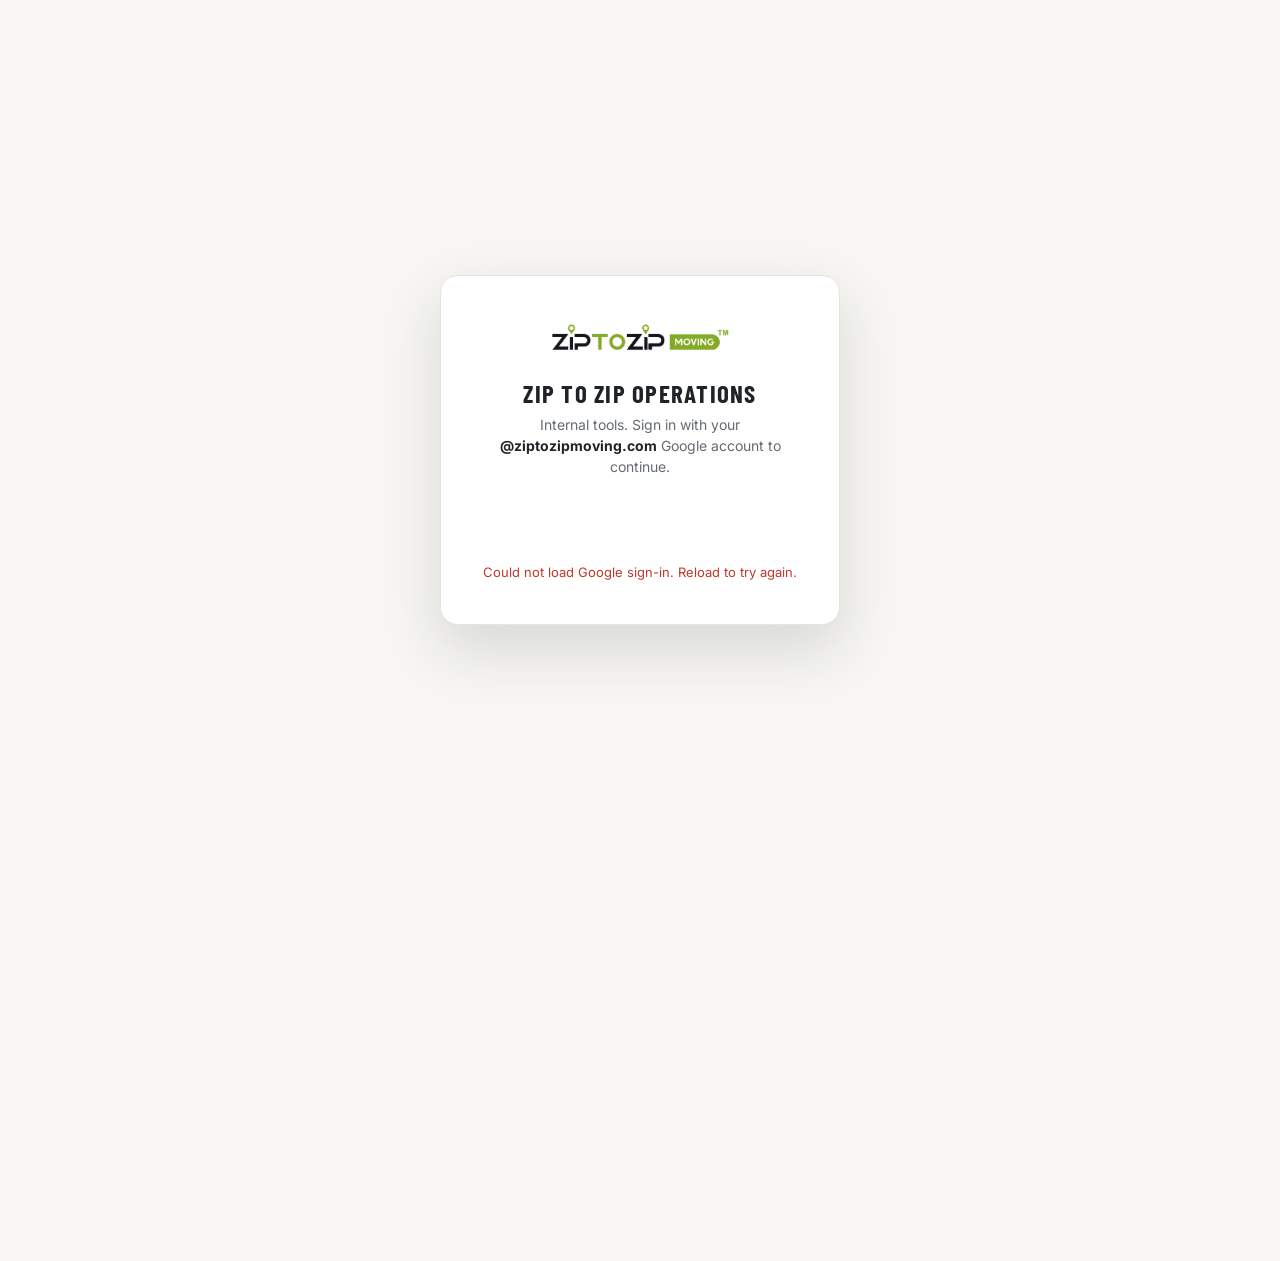
<file: index.html>
<!doctype html>
<html lang="en">
<head>
<meta charset="utf-8">
<script src="gate.js"></script>
<meta name="viewport" content="width=device-width, initial-scale=1, viewport-fit=cover">
<title>Zip To Zip — Operations</title>
<link rel="preconnect" href="https://fonts.googleapis.com">
<link rel="preconnect" href="https://fonts.gstatic.com" crossorigin>
<link href="https://fonts.googleapis.com/css2?family=Barlow+Condensed:wght@500;600;700&family=Inter:wght@400;500;600&display=swap" rel="stylesheet">
<style>
  :root{
    --paper:#F7F6F2; --card:#FFFFFF; --ink:#1F2329; --dim:#646B73; --faint:#969CA3;
    --line:#E6E4DC; --line2:#D3D0C6;
    --fleet:#6E9220; --fleet-bg:#F3F8E4; --fleet-bd:#D3E3A6;
    --travel:#6C5CE0; --travel-bg:#EFECFB; --travel-bd:#D6D0F5;
    --ld:#B7791F; --ld-bg:#FBF3DF; --ld-bd:#E9D08A;
  }
  *{box-sizing:border-box}
  html,body{margin:0}
  body{
    background:var(--paper); color:var(--ink);
    font-family:'Inter',system-ui,sans-serif; font-size:16px; line-height:1.55;
    -webkit-font-smoothing:antialiased;
    min-height:100dvh; display:flex; flex-direction:column; align-items:center; justify-content:center;
    padding:52px 20px calc(52px + env(safe-area-inset-bottom));
  }
  .wrap{ width:100%; max-width:880px; }
  .head{ text-align:center; margin-bottom:36px; }
  .head img{ height:42px; width:auto; margin-bottom:16px; }
  .brandtxt{ display:none; font-family:'Barlow Condensed',sans-serif; font-weight:700; font-size:32px; letter-spacing:.05em; text-transform:uppercase; margin-bottom:6px; }
  h1{
    font-family:'Barlow Condensed',sans-serif; font-weight:600; font-size:clamp(30px,6vw,40px);
    letter-spacing:.06em; text-transform:uppercase; line-height:1; margin:0 0 9px;
  }
  .sub{ color:var(--dim); font-size:15px; letter-spacing:.01em; }
  .grid{ display:grid; grid-template-columns:repeat(3,1fr); gap:16px; }
  @media (max-width:820px){ .grid{ grid-template-columns:1fr 1fr; } }
  @media (max-width:560px){ .grid{ grid-template-columns:1fr; } }
  .card{
    display:flex; flex-direction:column;
    background:var(--card); border:1px solid var(--line); border-radius:16px;
    padding:26px 24px; text-decoration:none; color:inherit; min-height:208px;
    position:relative; overflow:hidden;
    transition:transform .16s ease, box-shadow .16s ease, border-color .16s ease;
  }
  .card::before{ content:""; position:absolute; left:0; top:0; bottom:0; width:4px; background:var(--accent); }
  .card:hover{ transform:translateY(-3px); box-shadow:0 12px 30px rgba(31,35,41,.10); border-color:var(--accent-bd); }
  .card:focus-visible{ outline:2px solid var(--accent); outline-offset:2px; }
  .ic{
    width:48px; height:48px; border-radius:12px; margin-bottom:16px;
    display:flex; align-items:center; justify-content:center;
    background:var(--accent-bg); border:1px solid var(--accent-bd); color:var(--accent);
  }
  .ic svg{ width:26px; height:26px; }
  .ttl{ font-family:'Barlow Condensed',sans-serif; font-weight:600; font-size:23px; letter-spacing:.02em; line-height:1.12; }
  .desc{ color:var(--dim); font-size:14.5px; margin-top:9px; }
  .go{ margin-top:auto; padding-top:18px; display:flex; align-items:center; gap:7px; color:var(--accent); font-weight:600; font-size:14.5px; }
  .go svg{ width:16px; height:16px; transition:transform .16s ease; }
  .card:hover .go svg{ transform:translateX(3px); }
  .c-dispatch{ --accent:var(--fleet); --accent-bg:var(--fleet-bg); --accent-bd:var(--fleet-bd); }
  .c-cleanup{ --accent:var(--travel); --accent-bg:var(--travel-bg); --accent-bd:var(--travel-bd); }
  .c-longdistance{ --accent:var(--ld); --accent-bg:var(--ld-bg); --accent-bd:var(--ld-bd); }
  .c-org{ --accent:#4f46e5; --accent-bg:#EEF2FF; --accent-bd:#C7D2FE; }
  .c-packing{ --accent:#B26B0B; --accent-bg:#FBF1DC; --accent-bd:#E9D08A; }
  .c-photo{ --accent:#0E7490; --accent-bg:#E0F7FA; --accent-bd:#B2E7EE; }
  .c-sales{ --accent:#BE123C; --accent-bg:#FEF2F3; --accent-bd:#F6CDD3; }
  .c-act{ --accent:#55627A; --accent-bg:#EEF1F7; --accent-bd:#CDD5E4; }
  .foot{ text-align:center; color:var(--faint); font-size:12.5px; margin-top:32px; letter-spacing:.03em; }
  @media (prefers-reduced-motion:reduce){ *{transition:none!important} }
</style>
</head>
<body>
  <div class="wrap">
    <div class="head">
      <img src="logo.png" alt="Zip To Zip" onerror="this.style.display='none';document.querySelector('.brandtxt').style.display='block'">
      <div class="brandtxt">Zip To Zip</div>
      <h1>Zip&nbsp;To&nbsp;Zip — Operations</h1>
      <div class="sub">Choose a system</div>
    </div>

    <div class="grid">
      <a class="card c-dispatch" href="dispatch.html">
        <div class="ic">
          <svg viewBox="0 0 24 24" fill="none" stroke="currentColor" stroke-width="1.8" stroke-linecap="round" stroke-linejoin="round"><path d="M3 6h11v9H3z"/><path d="M14 9h4l3 3v3h-7z"/><circle cx="7.2" cy="18" r="1.7"/><circle cx="16.8" cy="18" r="1.7"/></svg>
        </div>
        <div class="ttl">Foreman and Truck Assignment System</div>
        <div class="desc">Daily dispatch board — assign foremen and trucks to each route, with the map and shortage alerts.</div>
        <div class="go">Open <svg viewBox="0 0 24 24" fill="none" stroke="currentColor" stroke-width="2" stroke-linecap="round" stroke-linejoin="round"><path d="M5 12h14"/><path d="M13 6l6 6-6 6"/></svg></div>
      </a>

      <a class="card c-cleanup" href="cleanup.html">
        <div class="ic">
          <svg viewBox="0 0 24 24" fill="none" stroke="currentColor" stroke-width="1.8" stroke-linecap="round" stroke-linejoin="round"><rect x="3" y="4.5" width="18" height="16" rx="2"/><path d="M3 9.2h18"/><path d="M8 2.5v4M16 2.5v4"/><path d="M8.4 14.2l2 2 4.2-4.2"/></svg>
        </div>
        <div class="ttl">Calendar Clean-up System</div>
        <div class="desc">Look ahead 5–14 days, find days that break the 2-crew buffer, and surface the cheapest fix.</div>
        <div class="go">Open <svg viewBox="0 0 24 24" fill="none" stroke="currentColor" stroke-width="2" stroke-linecap="round" stroke-linejoin="round"><path d="M5 12h14"/><path d="M13 6l6 6-6 6"/></svg></div>
      </a>

      <a class="card c-longdistance" href="longdistance.html">
        <div class="ic">
          <svg viewBox="0 0 24 24" fill="none" stroke="currentColor" stroke-width="1.8" stroke-linecap="round" stroke-linejoin="round"><circle cx="5.5" cy="5.5" r="2"/><circle cx="18.5" cy="18.5" r="2"/><path d="M7.5 5.5H14a3.5 3.5 0 0 1 0 7H10a3.5 3.5 0 0 0 0 7h6.5"/></svg>
        </div>
        <div class="ttl">Long Distance Planning System</div>
        <div class="desc">Upcoming out-of-state pickups with delivery deadlines, days left, and Straight vs Regular at a glance.</div>
        <div class="go">Open <svg viewBox="0 0 24 24" fill="none" stroke="currentColor" stroke-width="2" stroke-linecap="round" stroke-linejoin="round"><path d="M5 12h14"/><path d="M13 6l6 6-6 6"/></svg></div>
      </a>
      <a class="card c-org" href="org.html">
        <div class="ic">
          <svg viewBox="0 0 24 24" fill="none" stroke="currentColor" stroke-width="1.8" stroke-linecap="round" stroke-linejoin="round"><rect x="9" y="3" width="6" height="5" rx="1"/><rect x="3" y="16" width="6" height="5" rx="1"/><rect x="15" y="16" width="6" height="5" rx="1"/><path d="M12 8v3M6 16v-2h12v2"/></svg>
        </div>
        <div class="ttl">Organization Chart</div>
        <div class="desc">Company structure — who reports to whom across departments, plus the field crew by base and coverage.</div>
        <div class="go">Open <svg viewBox="0 0 24 24" fill="none" stroke="currentColor" stroke-width="2" stroke-linecap="round" stroke-linejoin="round"><path d="M5 12h14"/><path d="M13 6l6 6-6 6"/></svg></div>
      </a>
      <a class="card c-packing" href="packing.html">
        <div class="ic">
          <svg viewBox="0 0 24 24" fill="none" stroke="currentColor" stroke-width="1.8" stroke-linecap="round" stroke-linejoin="round"><path d="M3 8l9-5 9 5v8l-9 5-9-5z"/><path d="M3 8l9 5 9-5M12 13v8"/></svg>
        </div>
        <div class="ttl">Packing Materials Control</div>
        <div class="desc">Who sells what packing — per-foreman analytics and outlier flags for local moving jobs.</div>
        <div class="go">Open <svg viewBox="0 0 24 24" fill="none" stroke="currentColor" stroke-width="2" stroke-linecap="round" stroke-linejoin="round"><path d="M5 12h14"/><path d="M13 6l6 6-6 6"/></svg></div>
      </a>
      <a class="card c-photo" href="photo.html">
        <div class="ic">
          <svg viewBox="0 0 24 24" fill="none" stroke="currentColor" stroke-width="1.8" stroke-linecap="round" stroke-linejoin="round"><path d="M23 19a2 2 0 0 1-2 2H3a2 2 0 0 1-2-2V8a2 2 0 0 1 2-2h4l2-3h6l2 3h4a2 2 0 0 1 2 2z"/><circle cx="12" cy="13" r="4"/></svg>
        </div>
        <div class="ttl">Photoshoot Confirmation System</div>
        <div class="desc">Upcoming local jobs for the photographer — address, date, route and distance from 11223 for planning shoots.</div>
        <div class="go">Open <svg viewBox="0 0 24 24" fill="none" stroke="currentColor" stroke-width="2" stroke-linecap="round" stroke-linejoin="round"><path d="M5 12h14"/><path d="M13 6l6 6-6 6"/></svg></div>
      </a>
      <a class="card c-sales" href="sales_vs_reality.html">
        <div class="ic">
          <svg viewBox="0 0 24 24" fill="none" stroke="currentColor" stroke-width="1.8" stroke-linecap="round" stroke-linejoin="round"><path d="M3 3v18h18"/><rect x="7" y="10" width="3" height="8"/><rect x="12.5" y="6" width="3" height="12"/></svg>
        </div>
        <div class="ttl">Estimates vs Actuals</div>
        <div class="desc">Sales estimates measured against actual job results.</div>
        <div class="go">Open <svg viewBox="0 0 24 24" fill="none" stroke="currentColor" stroke-width="2" stroke-linecap="round" stroke-linejoin="round"><path d="M5 12h14"/><path d="M13 6l6 6-6 6"/></svg></div>
      </a>
      <a class="card c-act" href="act.html">
        <div class="ic">
          <svg viewBox="0 0 24 24" fill="none" stroke="currentColor" stroke-width="1.8" stroke-linecap="round" stroke-linejoin="round"><circle cx="12" cy="13.5" r="7.5"/><path d="M12 13.5V9"/><path d="M12 13.5l3.2 1.8"/><path d="M9.5 2.5h5"/><path d="M12 2.5v3.5"/></svg>
        </div>
        <div class="ttl">ACT Time Calculator</div>
        <div class="desc">Estimate a job's ACT time — pickup, drive and delivery — from CF, crew, floors, packing and bulky items.</div>
        <div class="go">Open <svg viewBox="0 0 24 24" fill="none" stroke="currentColor" stroke-width="2" stroke-linecap="round" stroke-linejoin="round"><path d="M5 12h14"/><path d="M13 6l6 6-6 6"/></svg></div>
      </a>
    </div>

    <div class="foot">Zip To Zip Moving · internal operations</div>
  </div>
</body>
</html>
</file>
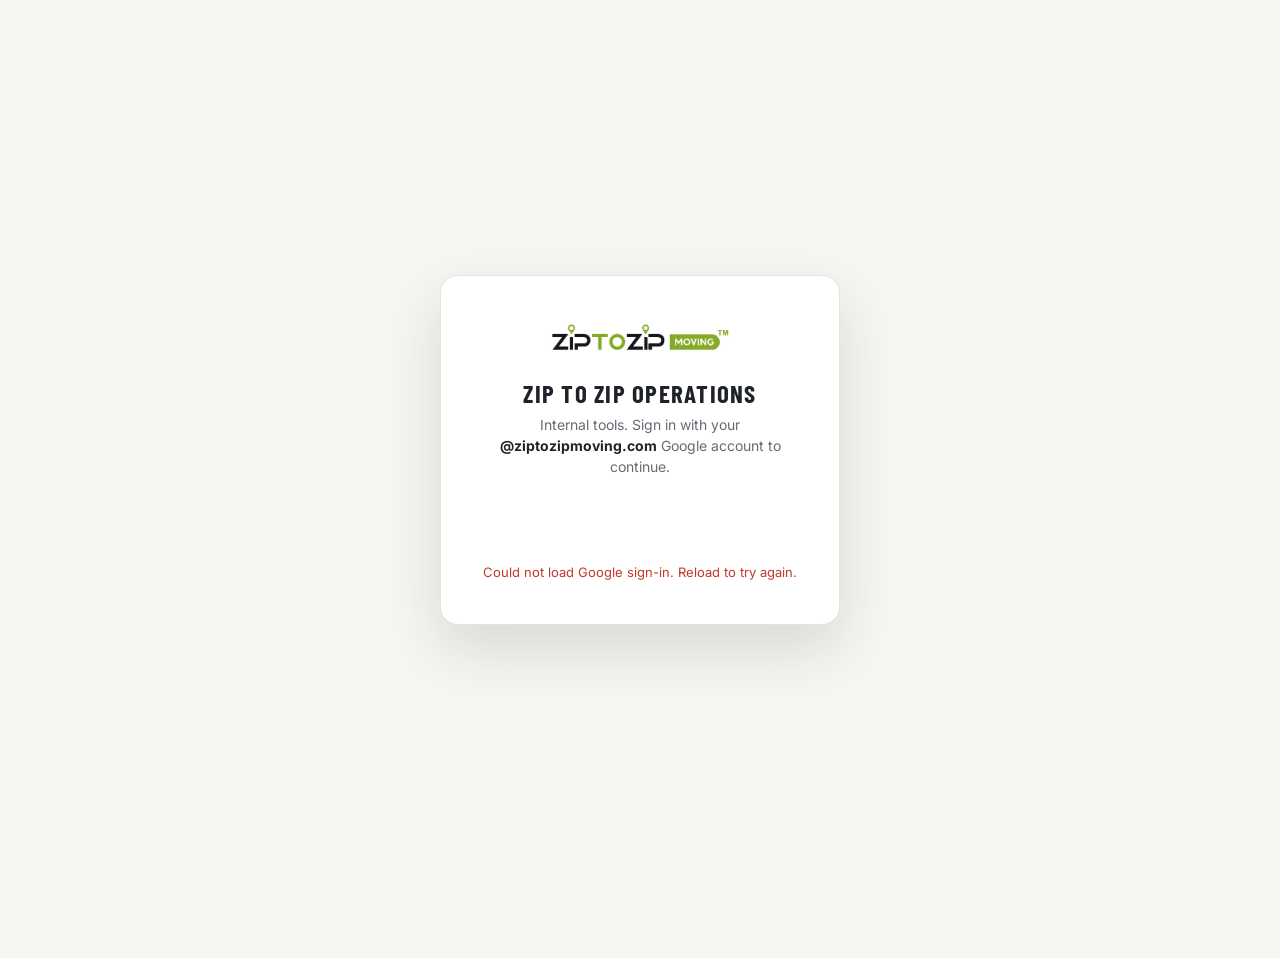
<file: act.html>
<!doctype html>
<html lang="en">
<head>
<meta charset="utf-8">
<script src="gate.js"></script>
<meta name="viewport" content="width=device-width, initial-scale=1, viewport-fit=cover">
<title>Zip To Zip — ACT Time Calculator</title>
<link rel="icon" href="favicon.png">
<link rel="preconnect" href="https://fonts.googleapis.com">
<link rel="preconnect" href="https://fonts.gstatic.com" crossorigin>
<link href="https://fonts.googleapis.com/css2?family=Barlow+Condensed:wght@500;600;700&family=Inter:wght@400;500;600;700&display=swap" rel="stylesheet">
<style>
  :root{
    --paper:#F7F6F2; --card:#FFFFFF; --ink:#1F2329; --dim:#646B73; --faint:#9AA0A7;
    --line:#EAE8E1; --line2:#D7D3C9;
    --act:#55627A; --act-bg:#EEF1F7; --act-bd:#CDD5E4;
    --pu:#6E9220; --pu-bg:#F3F8E4; --pu-bd:#D8E7AE;
    --dr:#8A9099;
    --de:#6C5CE0; --de-bg:#EFECFB; --de-bd:#D8D1F6;
    --bad:#BE123C;
    --sh:0 1px 2px rgba(31,35,41,.04), 0 8px 24px rgba(31,35,41,.05);
  }
  *{box-sizing:border-box}
  html,body{margin:0}
  body{
    background:radial-gradient(1200px 480px at 50% -160px, #FFFFFF 0%, rgba(255,255,255,0) 68%), var(--paper);
    color:var(--ink);
    font-family:'Inter',system-ui,sans-serif; font-size:15px; line-height:1.5;
    -webkit-font-smoothing:antialiased;
    padding:30px 18px calc(178px + env(safe-area-inset-bottom));
    display:flex; justify-content:center;
  }
  .wrap{ width:100%; max-width:940px; }

  .head{ text-align:center; margin-bottom:22px; }
  .head img{ height:34px; width:auto; margin-bottom:12px; opacity:.96; }
  h1{
    font-family:'Barlow Condensed',sans-serif; font-weight:600; font-size:clamp(28px,5vw,38px);
    letter-spacing:.05em; text-transform:uppercase; line-height:1; margin:0 0 8px;
  }
  .sub{ color:var(--dim); font-size:13.5px; }
  .badge{
    display:inline-flex; align-items:center; gap:7px; margin-top:11px;
    background:var(--act-bg); color:var(--act); border:1px solid var(--act-bd);
    border-radius:999px; padding:4px 13px; font-size:11.5px; font-weight:600; letter-spacing:.01em;
  }
  .badge .d{ width:6px; height:6px; border-radius:999px; background:var(--act); }

  .form{ display:grid; grid-template-columns:1fr 1fr; gap:14px; align-items:start; }
  .col{ display:flex; flex-direction:column; gap:14px; min-width:0; }
  @media (max-width:760px){ .form{ grid-template-columns:1fr; } }

  .card{
    background:var(--card); border:1px solid var(--line); border-radius:16px;
    padding:18px; position:relative; overflow:hidden; box-shadow:var(--sh);
  }
  .card::before{ content:""; position:absolute; left:0; top:0; bottom:0; width:4px; background:var(--stripe,var(--act)); }
  .ct{
    font-family:'Barlow Condensed',sans-serif; font-weight:600; font-size:18px; letter-spacing:.04em;
    text-transform:uppercase; margin:0 0 14px; display:flex; justify-content:space-between; align-items:center; gap:10px; color:var(--ink);
  }
  .grid{ display:grid; gap:12px; }
  .g2{ grid-template-columns:repeat(2,minmax(0,1fr)); }
  @media (max-width:420px){ .g2{ grid-template-columns:1fr; } }
  .field{ display:flex; flex-direction:column; gap:6px; min-width:0; }
  .field label{ font-size:10.5px; font-weight:600; color:var(--dim); text-transform:uppercase; letter-spacing:.06em; }
  input,select{
    width:100%; border:1px solid var(--line2); border-radius:11px;
    padding:11px 13px; font-size:15px; font-family:inherit; color:var(--ink); background:#fff;
    min-height:46px; outline:none; transition:border-color .15s ease, box-shadow .15s ease;
  }
  input::placeholder{ color:#B7BCC2; }
  input:focus,select:focus{ border-color:var(--act); box-shadow:0 0 0 3px rgba(85,98,122,.15); }
  select{
    appearance:none; -webkit-appearance:none; padding-right:36px; cursor:pointer;
    background-image:url("data:image/svg+xml,%3Csvg xmlns='http://www.w3.org/2000/svg' width='14' height='14' viewBox='0 0 20 20' fill='none'%3E%3Cpath d='M5 7.5L10 12.5L15 7.5' stroke='%23646B73' stroke-width='1.8' stroke-linecap='round' stroke-linejoin='round'/%3E%3C/svg%3E");
    background-repeat:no-repeat; background-position:right 12px center;
  }
  .hint{ font-size:11.5px; color:var(--faint); line-height:1.45; }
  .hint b{ color:var(--dim); font-weight:600; }

  .pairs{ display:grid; grid-template-columns:1fr 1fr; gap:16px; }
  @media (max-width:520px){ .pairs{ grid-template-columns:1fr; } }
  .pair{ display:flex; flex-direction:column; gap:11px; }
  .ptag{ font-size:11px; font-weight:700; letter-spacing:.06em; text-transform:uppercase; display:inline-flex; align-items:center; gap:7px; }
  .ptag .d{ width:8px; height:8px; border-radius:2px; }
  .ptag.pu{ color:var(--pu); } .ptag.de{ color:var(--de); }

  .togg{ display:flex; justify-content:space-between; align-items:center; gap:12px; }
  .togg .tt{ font-size:14px; font-weight:600; color:var(--ink); }
  .togg .td{ font-size:11.5px; color:var(--faint); margin-top:2px; }
  .sw{ position:relative; width:46px; height:26px; flex:0 0 auto; cursor:pointer; }
  .sw input{ display:none; }
  .sw .tr{ position:absolute; inset:0; border-radius:999px; background:var(--line2); transition:background .18s ease; }
  .sw .kn{ position:absolute; top:3px; left:3px; width:20px; height:20px; border-radius:999px; background:#fff; box-shadow:0 1px 3px rgba(0,0,0,.28); transition:left .18s ease; }
  .sw input:checked + .tr{ background:var(--act); }
  .sw input:checked + .tr + .kn{ left:23px; }
  .divider{ height:1px; background:var(--line); margin:15px 0; }

  .pillrow{ display:flex; gap:8px; flex-wrap:wrap; }
  .pill{
    flex:1 1 0; border:1px solid var(--line2); background:#fff; color:var(--dim);
    border-radius:11px; min-height:42px; padding:8px 14px;
    font-size:13px; font-weight:600; font-family:inherit; cursor:pointer; transition:all .15s ease;
  }
  .pill.on{ background:var(--act-bg); border-color:var(--act); color:var(--act); box-shadow:inset 0 0 0 1px var(--act); }
  .chip{
    border:1px solid var(--line2); background:#fff; color:var(--dim); border-radius:999px;
    min-height:34px; padding:6px 14px; font-size:12.5px; font-weight:600; font-family:inherit; cursor:pointer; transition:all .12s ease;
  }
  .chip:hover{ border-color:var(--act); color:var(--act); }

  .rows{ display:flex; flex-direction:column; gap:9px; margin-top:12px; }
  .mrow{
    display:grid; grid-template-columns:minmax(0,1fr) 82px 44px; gap:9px; align-items:end;
    background:var(--paper); border:1px solid var(--line); border-radius:12px; padding:10px;
  }
  .mrow .field label{ font-size:9.5px; }
  .xb{ border:1px solid var(--de-bd); background:#fff; color:var(--bad); border-radius:10px; min-height:46px; font-weight:700; cursor:pointer; font-size:17px; font-family:inherit; transition:all .12s ease; }
  .xb:hover{ background:#FDECEF; border-color:var(--bad); }
  .addb{
    margin-top:12px; width:100%; border:1px dashed var(--act-bd); background:var(--act-bg); color:var(--act);
    border-radius:11px; min-height:42px; padding:9px 15px; font-size:13px; font-weight:700; font-family:inherit; cursor:pointer; transition:all .12s ease;
  }
  .addb:hover{ border-style:solid; }
  .hidden{ display:none !important; }

  .meter{
    position:fixed; left:0; right:0; bottom:0; z-index:50;
    background:rgba(255,255,255,.92); backdrop-filter:saturate(1.1) blur(10px);
    border-top:1px solid var(--line); box-shadow:0 -12px 30px rgba(31,35,41,.09);
    padding:13px 18px calc(14px + env(safe-area-inset-bottom));
  }
  .minner{ max-width:940px; margin:0 auto; display:grid; grid-template-columns:auto 1fr auto; gap:20px; align-items:center; }
  @media (max-width:640px){ .minner{ grid-template-columns:1fr; gap:10px; } }
  .mact{ display:flex; align-items:baseline; gap:11px; white-space:nowrap; }
  .mact .lab{ font-size:11px; font-weight:700; color:var(--faint); text-transform:uppercase; letter-spacing:.1em; }
  .mact .val{ font-family:'Barlow Condensed',sans-serif; font-weight:700; font-size:46px; letter-spacing:.01em; line-height:.9; color:var(--act); }
  .mmid{ min-width:0; }
  .bar{ display:flex; height:12px; border-radius:999px; overflow:hidden; background:var(--line); box-shadow:inset 0 0 0 1px rgba(0,0,0,.03); }
  .seg{ height:100%; transition:width .3s ease; }
  .s-pu{ background:var(--pu); } .s-dr{ background:var(--dr); } .s-de{ background:var(--de); }
  .leg{ display:flex; gap:16px; flex-wrap:wrap; font-size:12px; font-weight:600; color:var(--dim); margin-top:8px; }
  .leg .k{ display:inline-flex; align-items:center; gap:6px; }
  .leg .d{ width:8px; height:8px; border-radius:2px; }
  .leg b{ color:var(--ink); font-weight:700; }
  .mraw{ font-size:11px; color:var(--faint); font-weight:500; margin-top:5px; }
  .warn{ color:var(--bad); font-size:12px; font-weight:600; margin-top:5px; }
  .mend{ display:flex; justify-content:flex-end; }
  .cpy{
    border:0; border-radius:999px; background:var(--ink); color:#fff;
    min-height:38px; padding:8px 18px; font-size:12.5px; font-weight:700; font-family:inherit; cursor:pointer; transition:transform .12s ease, opacity .12s ease;
  }
  .cpy:hover{ opacity:.9; } .cpy:active{ transform:scale(.97); }
  .foot{ text-align:center; color:var(--faint); font-size:11.5px; margin-top:16px; }
</style>
</head>
<body>
<div class="wrap">
  <div class="head">
    <img src="logo.svg" alt="Zip To Zip" onerror="this.style.display='none'">
    <h1>ACT Time Calculator</h1>
    <div class="sub">Same calibrated model as Register Moving &middot; drive via dispatch route model</div>
    <div class="badge"><span class="d"></span>Calibrated on 1,145 completed jobs</div>
  </div>

  <div class="form">
    <div class="col">

      <div class="card">
        <div class="ct">Job basics</div>
        <div class="grid g2">
          <div class="field"><label>Total CF</label><input id="cf" type="number" min="0" step="1" inputmode="numeric" placeholder="e.g. 750"></div>
          <div class="field"><label>Crew size</label><input id="crewPu" type="number" min="1" step="1" inputmode="numeric" placeholder="e.g. 3"><div class="hint" id="crewHint">Used for both sides</div></div>
        </div>
        <div class="divider"></div>
        <div class="togg">
          <div><div class="tt">Different crew at delivery</div><div class="td">Long-distance jobs with a separate delivery crew</div></div>
          <label class="sw"><input id="splitCrew" type="checkbox" onchange="ui()"><span class="tr"></span><span class="kn"></span></label>
        </div>
        <div class="grid g2 hidden" id="crewDeWrap" style="margin-top:12px;">
          <div class="field"><label>Crew at delivery</label><input id="crewDe" type="number" min="1" step="1" inputmode="numeric"></div>
        </div>
      </div>

      <div class="card">
        <div class="ct">Floors &amp; long carry</div>
        <div class="pairs">
          <div class="pair">
            <div class="ptag pu"><span class="d" style="background:var(--pu)"></span>Pickup</div>
            <div class="field"><label>Floor from</label><select id="floorPu"></select></div>
            <div class="field"><label>Long carry from (ft)</label><select id="carryPu"></select></div>
          </div>
          <div class="pair">
            <div class="ptag de"><span class="d" style="background:var(--de)"></span>Delivery</div>
            <div class="field"><label>Floor to</label><select id="floorDe"></select></div>
            <div class="field"><label>Long carry to (ft)</label><select id="carryDe"></select></div>
          </div>
        </div>
      </div>

    </div>
    <div class="col">

      <div class="card">
        <div class="ct">Extras</div>
        <div class="togg">
          <div><div class="tt">Packing</div><div class="td">Added to the pickup side only</div></div>
          <label class="sw"><input id="packOn" type="checkbox" onchange="ui()"><span class="tr"></span><span class="kn"></span></label>
        </div>
        <div id="packWrap" class="hidden" style="margin-top:12px;">
          <div class="pillrow">
            <button type="button" class="pill on" id="modePartial" onclick="setMode('PARTIAL')">Partial packing</button>
            <button type="button" class="pill" id="modeFull" onclick="setMode('FULL')">Full packing</button>
          </div>
          <div class="rows" id="matRows"></div>
          <button type="button" class="addb" onclick="addMat()">+ Add packing material</button>
        </div>
        <div class="divider"></div>
        <div class="togg">
          <div><div class="tt">Bulky items</div><div class="td">Pianos, safes, gym equipment</div></div>
          <label class="sw"><input id="bulkyOn" type="checkbox" onchange="ui()"><span class="tr"></span><span class="kn"></span></label>
        </div>
        <div id="bulkyWrap" class="hidden" style="margin-top:12px;">
          <div class="field"><label>Total bulky weight (lbs)</label><input id="bulkyLbs" type="number" min="0" step="1" inputmode="numeric" placeholder="e.g. 800"></div>
        </div>
      </div>

      <div class="card">
        <div class="ct">Drive between addresses</div>
        <div class="grid g2">
          <div class="field"><label>Pickup ZIP</label><input id="zipFrom" inputmode="numeric" maxlength="5" placeholder="07728"></div>
          <div class="field"><label>Delivery ZIP</label><input id="zipTo" inputmode="numeric" maxlength="5" placeholder="19341"></div>
        </div>
        <div class="hint" id="zipInfo" style="margin-top:10px;">Enter both ZIPs for an automatic estimate (dispatch model: straight-line &times; 1.15 at 35 mph).</div>
        <div class="divider"></div>
        <div class="field"><label>Manual override (minutes)</label><input id="driveManual" type="number" min="0" step="1" inputmode="numeric" placeholder="leave empty to use ZIP estimate"></div>
        <div class="pillrow" style="margin-top:10px;">
          <button type="button" class="chip" onclick="setDrive(15)">15</button>
          <button type="button" class="chip" onclick="setDrive(30)">30</button>
          <button type="button" class="chip" onclick="setDrive(45)">45</button>
          <button type="button" class="chip" onclick="setDrive(60)">60</button>
          <button type="button" class="chip" onclick="setDrive(90)">90</button>
          <button type="button" class="chip" onclick="setDrive(120)">120</button>
        </div>
      </div>

    </div>
  </div>

  <div class="foot">Buffer +30 min, rounded to the nearest 30 minutes</div>
</div>

<div class="meter">
  <div class="minner">
    <div class="mact"><span class="lab">ACT</span><span class="val" id="actOut">&ndash;:&ndash;&ndash;</span></div>
    <div class="mmid">
      <div class="bar">
        <div class="seg s-pu" id="segPu" style="width:0%"></div>
        <div class="seg s-dr" id="segDr" style="width:0%"></div>
        <div class="seg s-de" id="segDe" style="width:0%"></div>
      </div>
      <div class="leg">
        <span class="k"><span class="d" style="background:var(--pu)"></span>Pickup <b id="puOut">&ndash;</b></span>
        <span class="k"><span class="d" style="background:var(--dr)"></span>Drive <b id="drOut">&ndash;</b></span>
        <span class="k"><span class="d" style="background:var(--de)"></span>Delivery <b id="deOut">&ndash;</b></span>
      </div>
      <div class="mraw" id="rawOut"></div>
      <div class="warn hidden" id="warnOut"></div>
    </div>
    <div class="mend"><button type="button" class="cpy" id="copyBtn" onclick="copySummary()">Copy summary</button></div>
  </div>
</div>

<script src="zipdb.js" defer></script>
<script>
// ============ CONFIG TABLES — identical to Databases ============
var GENERAL=[[0,100,14,11],[100,200,41,33],[200,300,68,55],[300,400,95,77],[400,500,122,99],
[500,600,149,122],[600,700,176,144],[700,800,203,166],[800,1000,243,199],[1000,1200,297,243],
[1200,1400,351,287],[1400,1700,419,342],[1700,2000,500,409],[2000,2400,594,486],
[2400,2800,702,575],[2800,3200,810,663],[3200,4000,972,796]];
var BULKY=[[0,200,8,7],[200,400,25,21],[400,700,46,38],[700,1000,71,58],[1000,1500,104,85],
[1500,2000,146,120],[2000,3000,209,171],[3000,5000,334,274],[5000,10000,627,513]];
var FLOORS=[['Ground Floor',0],['Elevator',15],['1st Floor',0],['2nd Floor Without Fee',0],
['2nd Floor',4],['3rd Floor',7],['4th Floor',10],['5th Floor',14],['6th Floor',18],['7th Floor',21],
['8th Floor',25],['9th Floor',28],['10th Floor',32],['11th Floor',35],['12th Floor',39],
['13th Floor',42],['14th Floor',46],['15th Floor',49],['16th Floor',53],['17th Floor',56],
['18th Floor',60],['19th Floor',63],['20th Floor',67]];
var CARRY=[[0,0],[50,1],[100,1],[150,2],[200,3],[250,3],[300,4],[350,5],[400,5],[450,6],[500,7],
[550,7],[600,8],[650,9],[700,9],[750,10],[800,11],[850,11],[900,12],[950,12],[1000,13]];
var MATERIALS=[['Roll of Moving Tape',7,11],['Book Box (Less then 1.5 cu. Ft)',4,6],
['Medium Linen Box (3 cu. Ft)',6,9],['China Box / Dish Pack (Double Wall ~ 5.2 cu. Ft)',6,9],
['Wardrobe box 24" (w/ Hanging bar)',13,20],['Mattress Cover (Twin/Full)',2,3],
['Mattress Cover (Queen/King)',4,6],['Newsprint (25 lbs)',45,68],['Moving Blanket (Rent for storage)',1,2],
['Moving Blanket (Sale)',1,2],['Small Carton Crate (Up To 5 CF)',7,11],
['Medium Carton Crate (5 CF - 20 CF)',22,33],['Large Carton Crate (20 CF +)',47,71],
['Small Shrink Wrap',11,17],['Medium Shrink Wrap',9,14],['Large Shrink Wrap',4,6]];
var BASE_PU=67, BASE_DE=54, BUFFER=30, STEP=30, DRIVE_FALLBACK=30;

var mode='PARTIAL';
var mats=[{name:'',qty:''}];

function $(id){return document.getElementById(id);}
function n(id){var v=parseFloat($(id).value);return isNaN(v)?0:v;}
function fmt(m){if(m===null||isNaN(m))return '\u2013:\u2013\u2013';m=Math.max(0,Math.round(m));return Math.floor(m/60)+':'+String(m%60).padStart(2,'0');}
function bracket(t,v){if(v===null||isNaN(v))return null;for(var i=0;i<t.length;i++){if(v>=t[i][0]&&v<t[i][1])return t[i];}return v>=t[t.length-1][1]?t[t.length-1]:t[0];}
function floorMin(sel){var f=FLOORS.find(function(x){return x[0]===sel;});return f?f[1]:0;}
function carryMin(sel){var c=CARRY.find(function(x){return String(x[0])===String(sel);});return c?c[1]:0;}
function esc(s){return String(s||'').replace(/&/g,'&amp;').replace(/</g,'&lt;').replace(/>/g,'&gt;').replace(/"/g,'&quot;');}

// ---- drive: dispatch model (haversine × 1.15 @ 35 mph) via zipdb.js ----
function hav(a,b){
  var R=3959,dLa=(b[0]-a[0])*Math.PI/180,dLo=(b[1]-a[1])*Math.PI/180;
  var la1=a[0]*Math.PI/180,la2=b[0]*Math.PI/180;
  var h=Math.sin(dLa/2)*Math.sin(dLa/2)+Math.cos(la1)*Math.cos(la2)*Math.sin(dLo/2)*Math.sin(dLo/2);
  return 2*R*Math.asin(Math.sqrt(h));
}
function zipDrive(){
  var zf=String($('zipFrom').value||'').trim(), zt=String($('zipTo').value||'').trim();
  var info=$('zipInfo');
  if(!/^\d{5}$/.test(zf)||!/^\d{5}$/.test(zt)){
    info.innerHTML='Enter both ZIPs for an automatic estimate (dispatch model: straight-line &times; 1.15 at 35 mph).';
    return null;
  }
  if(!window.ZIPDB){ info.textContent='Loading ZIP database\u2026'; return null; }
  var a=window.ZIPDB[zf], b=window.ZIPDB[zt];
  if(!a||!b){ info.innerHTML='<b style="color:var(--bad)">Unknown ZIP '+esc(!a?zf:zt)+'</b> \u2014 use the manual override.'; return null; }
  var mi=hav(a,b)*1.15, min=Math.round(mi/35*60);
  info.innerHTML='<b>'+esc(a[2])+', '+esc(a[3])+' \u2192 '+esc(b[2])+', '+esc(b[3])+'</b> &middot; '+mi.toFixed(0)+' road mi &middot; ~'+fmt(min)+' drive';
  return min;
}
function effectiveDrive(){
  var man=n('driveManual');
  if(man>0)return {min:man,src:'manual'};
  var z=zipDrive();
  if(z!==null)return {min:z,src:'zip'};
  return {min:DRIVE_FALLBACK,src:'fallback'};
}
function setDrive(v){$('driveManual').value=v;calc();}

function packMin(){
  if(!$('packOn').checked)return 0;
  var t=0;
  mats.forEach(function(r){
    var q=parseFloat(r.qty);if(isNaN(q)||q<=0||!r.name)return;
    var m=MATERIALS.find(function(x){return x[0]===r.name;});if(!m)return;
    t+=q*(mode==='FULL'?m[2]:m[1]);
  });
  return t;
}

function calc(){
  var cf=n('cf'), crewPu=n('crewPu');
  var crewDe=$('splitCrew').checked?n('crewDe'):crewPu;
  var warn=$('warnOut');

  var d=effectiveDrive();
  $('drOut').textContent=fmt(d.min);

  if(!cf||cf<=0||!crewPu||crewPu<=0||!crewDe||crewDe<=0){
    $('actOut').textContent='\u2013:\u2013\u2013';$('puOut').textContent='\u2013';$('deOut').textContent='\u2013';
    $('rawOut').textContent='';
    $('segPu').style.width='0%';$('segDr').style.width='0%';$('segDe').style.width='0%';
    warn.textContent='Enter Total CF and Crew size';warn.classList.remove('hidden');
    return null;
  }
  warn.classList.add('hidden');

  var g=bracket(GENERAL,cf)||[0,0,0,0], bkPu=0, bkDe=0;
  if($('bulkyOn').checked){
    var lbs=n('bulkyLbs');
    if(lbs>0){var b=bracket(BULKY,lbs);if(b){bkPu=b[2];bkDe=b[3];}}
  }
  var puPool=g[2]+floorMin($('floorPu').value)+carryMin($('carryPu').value)+packMin()+bkPu;
  var dePool=g[3]+floorMin($('floorDe').value)+carryMin($('carryDe').value)+bkDe;
  var puRaw=BASE_PU+puPool/crewPu, deRaw=BASE_DE+dePool/crewDe;
  var raw=puRaw+d.min+deRaw;
  var act=Math.round((raw+BUFFER)/STEP)*STEP;

  $('actOut').textContent=fmt(act);
  $('puOut').textContent=fmt(puRaw);
  $('deOut').textContent=fmt(deRaw);
  $('rawOut').textContent='raw '+fmt(raw)+' + buffer \u2192 rounded'+(d.src==='fallback'?' \u00b7 drive fallback':'');

  var tot=Math.max(raw,1);
  $('segPu').style.width=(puRaw/tot*100)+'%';
  $('segDr').style.width=(d.min/tot*100)+'%';
  $('segDe').style.width=(deRaw/tot*100)+'%';

  return {act:act,pu:puRaw,dr:d.min,de:deRaw,raw:raw,cf:cf,crewPu:crewPu,crewDe:crewDe,driveSrc:d.src};
}

function ui(){
  $('crewDeWrap').classList.toggle('hidden',!$('splitCrew').checked);
  $('crewHint').textContent=$('splitCrew').checked?'Crew at pickup':'Used for both sides';
  $('packWrap').classList.toggle('hidden',!$('packOn').checked);
  $('bulkyWrap').classList.toggle('hidden',!$('bulkyOn').checked);
  renderMats();calc();
}
function setMode(m){
  mode=m;
  $('modePartial').classList.toggle('on',m==='PARTIAL');
  $('modeFull').classList.toggle('on',m==='FULL');
  calc();
}
function addMat(){mats.push({name:'',qty:''});renderMats();}
function rmMat(i){if(mats.length<=1){mats=[{name:'',qty:''}];}else{mats.splice(i,1);}renderMats();calc();}
function matName(i,v){mats[i].name=v;calc();}
function matQty(i,v){mats[i].qty=v;calc();}
function renderMats(){
  var box=$('matRows');if(!box)return;
  box.innerHTML=mats.map(function(r,i){
    var opts='<option value="">Select material</option>'+MATERIALS.map(function(m){
      return '<option value="'+esc(m[0])+'"'+(m[0]===r.name?' selected':'')+'>'+esc(m[0])+'</option>';
    }).join('');
    return '<div class="mrow">'
      +'<div class="field"><label>Material</label><select onchange="matName('+i+', this.value)">'+opts+'</select></div>'
      +'<div class="field"><label>Qty</label><input type="number" min="1" step="1" inputmode="numeric" value="'+esc(r.qty)+'" oninput="matQty('+i+', this.value)"></div>'
      +'<button type="button" class="xb" onclick="rmMat('+i+')" aria-label="Remove">&times;</button>'
      +'</div>';
  }).join('');
}

function copySummary(){
  var r=calc();if(!r)return;
  var L=['ACT Time: '+fmt(r.act),'ACT Pickup Time: '+fmt(r.pu),'ACT Drive Time: '+fmt(r.dr),
    'ACT Delivery Time: '+fmt(r.de),'Total CF: '+r.cf,
    'Crew: '+r.crewPu+($('splitCrew').checked?' / '+r.crewDe+' at delivery':''),
    'Floor From: '+$('floorPu').value+'  |  Floor To: '+$('floorDe').value,
    'Long Carry: '+$('carryPu').value+' ft / '+$('carryDe').value+' ft'];
  if($('packOn').checked)L.push('Packing: '+(mode==='FULL'?'Full':'Partial'));
  if($('bulkyOn').checked&&n('bulkyLbs')>0)L.push('Bulky: '+n('bulkyLbs')+' lbs');
  var zf=$('zipFrom').value,zt=$('zipTo').value;
  if(zf&&zt)L.push('Route: '+zf+' \u2192 '+zt+(r.driveSrc==='manual'?' (manual drive)':''));
  var text=L.join('\n');
  var done=function(){var b=$('copyBtn');b.textContent='Copied';setTimeout(function(){b.textContent='Copy summary';},1400);};
  if(navigator.clipboard&&navigator.clipboard.writeText){navigator.clipboard.writeText(text).then(done,done);}
  else{var ta=document.createElement('textarea');ta.value=text;document.body.appendChild(ta);ta.select();document.execCommand('copy');document.body.removeChild(ta);done();}
}

// ---------- init + URL prefill ----------
(function(){
  ['floorPu','floorDe'].forEach(function(id){
    $(id).innerHTML=FLOORS.map(function(f){return '<option value="'+esc(f[0])+'">'+esc(f[0])+'</option>';}).join('');
  });
  ['carryPu','carryDe'].forEach(function(id){
    $(id).innerHTML=CARRY.map(function(c){return '<option value="'+c[0]+'">'+c[0]+'</option>';}).join('');
  });

  var q=new URLSearchParams(location.search);
  function setV(id,key){var v=q.get(key);if(v!==null&&v!=='')$(id).value=v;}
  setV('cf','cf');setV('crewPu','crew');
  if(q.get('crewde')){$('splitCrew').checked=true;$('crewDe').value=q.get('crewde');}
  setV('floorPu','floorfrom');setV('floorDe','floorto');
  setV('carryPu','carryfrom');setV('carryDe','carryto');
  setV('zipFrom','zipfrom');setV('zipTo','zipto');
  setV('driveManual','drive');
  if(q.get('mode')==='FULL'){mode='FULL';$('modePartial').classList.remove('on');$('modeFull').classList.add('on');}
  if((q.get('mode')==='FULL'||q.get('mode')==='PARTIAL'))$('packOn').checked=true;
  if(q.get('bulky')){$('bulkyOn').checked=true;$('bulkyLbs').value=q.get('bulky');}

  document.querySelectorAll('input,select').forEach(function(node){
    node.addEventListener('input',calc);
    node.addEventListener('change',calc);
  });
  window.addEventListener('load',calc);   // re-run once zipdb.js is in
  ui();
})();
</script>
</body>
</html>
</file>
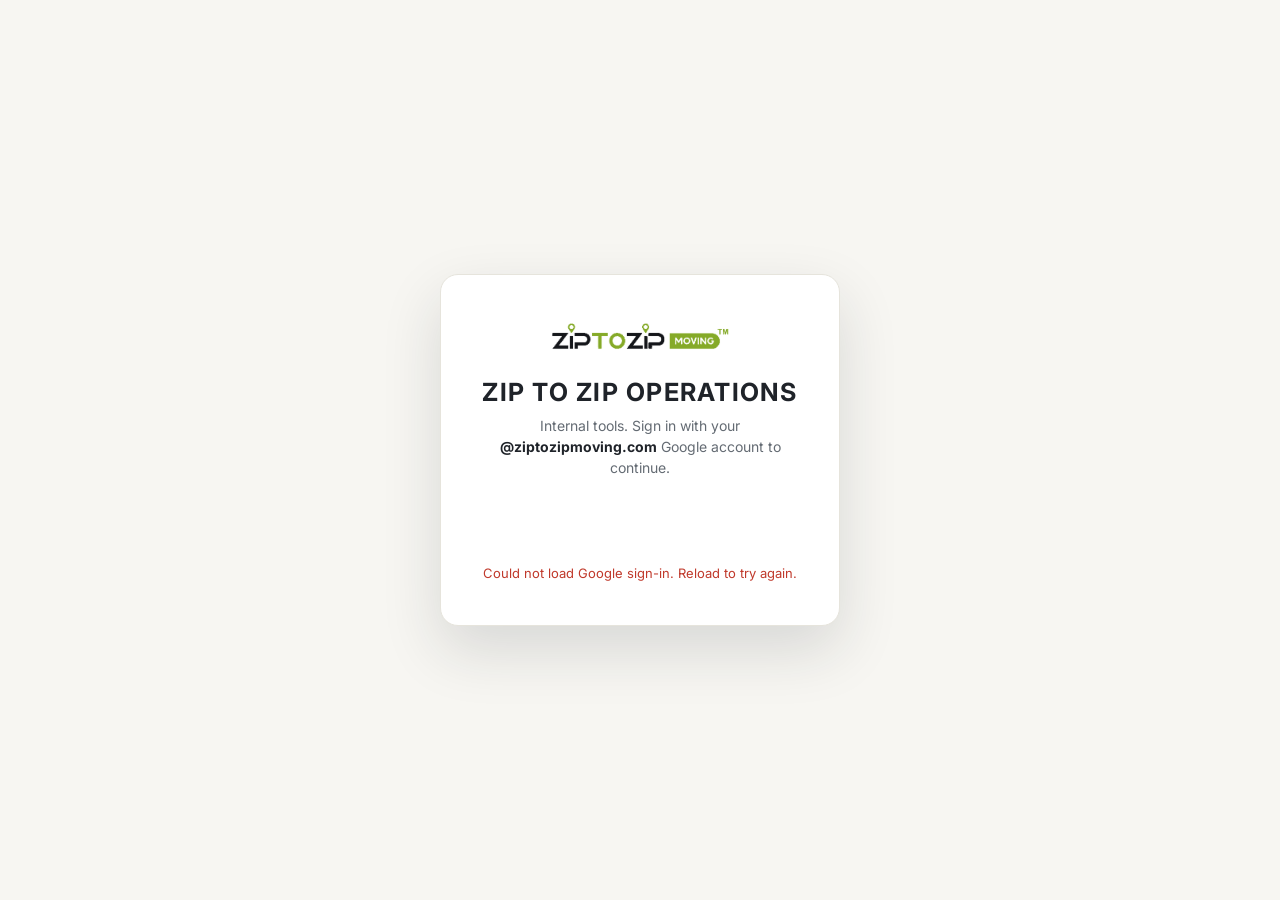
<file: org.html>
<!DOCTYPE html>
<html lang="en">
<head>
<meta charset="UTF-8" />
<script src="gate.js"></script>
<meta name="viewport" content="width=device-width, initial-scale=1.0, maximum-scale=5.0" />
<title>Zip to Zip — Org Chart</title>
<link rel="preconnect" href="https://fonts.googleapis.com" />
<link rel="preconnect" href="https://fonts.gstatic.com" crossorigin />
<link href="https://fonts.googleapis.com/css2?family=Plus+Jakarta+Sans:wght@500;600;700;800&family=Inter:wght@400;500;600&display=swap" rel="stylesheet" />
<style>
  :root{
    --canvas:#e9edf3; --panel:#fff; --ink:#16202e; --muted:#64748b; --faint:#94a3b8;
    --line:#c3cdda; --card-border:#e2e8f0; --accent:#1d4ed8; --radius:13px;
    --shadow:0 1px 2px rgba(15,23,42,.05), 0 6px 18px rgba(15,23,42,.06);
    --shadow-lg:0 10px 34px rgba(15,23,42,.16); --tick:21px;
  }
  *{box-sizing:border-box}
  html,body{margin:0;height:100%}
  body{font-family:"Inter",system-ui,-apple-system,Segoe UI,Roboto,Helvetica,Arial,sans-serif;color:var(--ink);
    background:var(--canvas);-webkit-font-smoothing:antialiased;display:flex;flex-direction:column;height:100vh;overflow:hidden}
  .name,.brand,.rname>span,.node .name{font-family:"Plus Jakarta Sans","Inter",system-ui,sans-serif}

  header{background:var(--panel);border-bottom:1px solid var(--card-border);padding:14px 18px 0;flex:0 0 auto;z-index:5}
  .top{display:flex;align-items:flex-end;gap:16px;flex-wrap:wrap;justify-content:space-between}
  .brand{font-size:20px;font-weight:800;letter-spacing:-.02em;display:flex;align-items:center;gap:11px}
  .brand .mark{width:30px;height:30px;border-radius:9px;flex:0 0 auto;background:linear-gradient(135deg,#2563eb,#4f46e5);
    display:grid;place-items:center;color:#fff;font-size:13px;font-weight:800;box-shadow:0 4px 12px rgba(37,99,235,.35)}
  .brand small{display:block;font-family:"Inter";font-weight:500;font-size:11.5px;color:var(--muted);letter-spacing:0}
  .stats{display:flex;gap:10px;flex-wrap:wrap}
  .stat{flex:1 1 0;text-align:center;background:#f8fafc;border:1px solid #e8edf3;border-radius:11px;padding:9px 12px;line-height:1.1;min-width:92px;box-shadow:0 1px 1px rgba(15,23,42,.03)}
  .stat b{font-family:"Plus Jakarta Sans";font-size:17px;font-weight:800;display:block}
  .stat span{font-size:10px;color:var(--muted);text-transform:uppercase;letter-spacing:.05em;font-weight:600}

  .controls{display:flex;gap:9px;align-items:center;flex-wrap:wrap;padding:12px 0}
  .search{position:relative;flex:1 1 200px;max-width:320px;min-width:150px}
  .search svg{position:absolute;left:11px;top:50%;transform:translateY(-50%);color:var(--faint);pointer-events:none}
  .search input{width:100%;padding:9px 30px 9px 33px;border:1px solid #d4dbe5;border-radius:10px;font-size:13.5px;
    font-family:inherit;background:#fff;color:var(--ink);outline:none;transition:.15s}
  .search input:focus{border-color:var(--accent);box-shadow:0 0 0 3px rgba(29,78,216,.13)}
  .search .clr{position:absolute;right:7px;top:50%;transform:translateY(-50%);border:0;background:#eef2f7;color:var(--muted);
    width:20px;height:20px;border-radius:6px;cursor:pointer;display:none;font-size:13px;line-height:1}
  .btn{border:1px solid #d4dbe5;background:#fff;color:#334155;cursor:pointer;font-family:inherit;font-size:12.5px;
    font-weight:600;padding:8px 12px;border-radius:9px;transition:.13s;white-space:nowrap;display:inline-flex;align-items:center;gap:6px}
  .btn:hover{background:#f1f5f9;border-color:#b9c4d2}.btn:active{transform:translateY(1px)}
  .btn.primary{background:var(--accent);border-color:var(--accent);color:#fff}.btn.primary:hover{background:#1a44bd}
  .btn-row{display:flex;gap:6px;align-items:center;flex-wrap:wrap}
  .group{display:flex;align-items:center;border:1px solid #d4dbe5;border-radius:9px;background:#fff;overflow:hidden}
  .group .btn{border:0;border-radius:0;padding:8px 11px}.group .btn+.btn{border-left:1px solid #e6ebf1}
  .zoomval{font-size:12.5px;font-weight:700;color:#475569;min-width:44px;text-align:center;font-variant-numeric:tabular-nums}
  .seg{display:inline-flex;border:1px solid #d4dbe5;border-radius:9px;overflow:hidden;background:#fff;flex:0 0 auto}
  .seg-btn{border:0;background:#fff;color:#475569;font-family:inherit;font-size:12.5px;font-weight:600;padding:8px 13px;cursor:pointer;display:inline-flex;align-items:center;gap:6px;transition:.12s}
  .seg-btn+.seg-btn{border-left:1px solid #e6ebf1}
  .seg-btn:not(.active):hover{background:#f1f5f9}
  .seg-btn.active{background:var(--accent);color:#fff}
  .seg-btn svg{opacity:.85}
  .spacer{flex:1 1 auto}
  .zoom-group.hide{display:none}
  .hide{display:none!important}

  .legend{display:flex;gap:7px;flex-wrap:wrap;padding:0 0 12px}
  .chip{display:inline-flex;align-items:center;gap:7px;cursor:pointer;user-select:none;border:1px solid #e2e8f0;background:#fff;
    border-radius:999px;padding:5px 11px 5px 9px;font-size:12px;font-weight:600;color:#475569;transition:.13s}
  .chip:hover{background:#f8fafc;border-color:#cbd5e1}
  .chip .dot{width:10px;height:10px;border-radius:50%;flex:0 0 auto}
  .chip .ct{color:var(--faint);font-weight:700;font-variant-numeric:tabular-nums}
  .chip.active{color:#fff;border-color:transparent}.chip.active .ct{color:rgba(255,255,255,.82)}.chip.active .dot{box-shadow:0 0 0 2px rgba(255,255,255,.6)}
  .legend .hint{display:inline-flex;align-items:center;gap:6px;font-size:11.5px;color:var(--muted);padding:5px 4px}
  .legend .hint .dl{width:18px;height:0;border-top:2px dashed #94a3b8}

  #viewport{flex:1 1 auto;overflow:auto;position:relative;cursor:grab;
    background:radial-gradient(circle at 1px 1px, rgba(100,116,139,.16) 1px, transparent 0);background-size:22px 22px}
  #viewport.grabbing{cursor:grabbing}
  #zoomwrap{transform-origin:50% 0;transition:transform .12s ease-out;will-change:transform;display:inline-block;min-width:100%}
  .stage{display:flex;justify-content:center;padding:28px 36px 80px}

  /* ===== desktop hybrid tree (only the leadership row is a horizontal tree) ===== */
  .tree,.tree ul{list-style:none;margin:0;padding:0}
  .tree>li.ceo{position:relative;display:flex;flex-direction:column;align-items:center}
  .tree ul.leaders{display:flex;justify-content:center;padding-top:26px;position:relative}
  .tree ul.leaders::before{content:'';position:absolute;top:0;left:50%;border-left:2px solid var(--line);width:0;height:26px}
  .tree li.col{position:relative;padding:26px 13px 0;display:flex;flex-direction:column;align-items:center}
  .tree li.col::before,.tree li.col::after{content:'';position:absolute;top:0;right:50%;border-top:2px solid var(--line);width:50%;height:26px}
  .tree li.col::after{right:auto;left:50%;border-left:2px solid var(--line)}
  .tree li.col:first-child::before,.tree li.col:last-child::after{border:0 none}
  .tree li.col:last-child::before{border-right:2px solid var(--line);border-radius:0 7px 0 0}
  .tree li.col:first-child::after{border-radius:7px 0 0 0}
  .tree li.ceo.collapsed>ul.leaders{display:none}
  .tree li.col.collapsed>.rtree{display:none}
  /* co-CEOs side by side */
  .cofork{display:flex;align-items:flex-start;justify-content:center;gap:54px;position:relative}
  .cofork>ul.tree{flex:0 0 auto}
  .colink{position:absolute;height:0;border-top:2px dashed var(--line);z-index:0}
  .colink-tag{position:absolute;left:50%;top:50%;transform:translate(-50%,-50%);background:#eef2f7;border:1px solid #d4dbe5;
    color:#475569;font-size:9px;font-weight:800;letter-spacing:.07em;text-transform:uppercase;padding:2px 8px;border-radius:999px;white-space:nowrap}

  /* left-to-right tree */
  .lrtree{position:relative;display:inline-block;padding:10px 6px 16px 22px}
  .lrtree ul{list-style:none;margin:0;padding:0}
  .lrnode{position:relative;display:flex;align-items:flex-start}
  .lrnode>.rrow{flex:0 0 204px;width:204px;margin:4px 0}
  .lrkids{margin-left:42px;position:relative}
  .lrkids::before{content:'';position:absolute;left:-42px;top:26px;width:42px;height:2px;background:var(--line)}
  .lrkids>.lrnode,.lrkids>.lrgrid{position:relative;padding-left:22px}
  .lrkids>.lrnode::before,.lrkids>.lrgrid::before{content:'';position:absolute;left:0;top:0;width:2px;height:100%;background:var(--line)}
  .lrkids>.lrnode:first-child::before,.lrkids>.lrgrid:first-child::before{top:26px;height:calc(100% - 26px)}
  .lrkids>.lrnode:last-child::before,.lrkids>.lrgrid:last-child::before{top:0;height:26px}
  .lrkids>.lrnode::after,.lrkids>.lrgrid::after{content:'';position:absolute;left:0;top:26px;width:22px;height:2px;background:var(--line)}
  .lrkids>.lrnode:only-child::before,.lrkids>.lrgrid:only-child::before{display:none}
  .lrgrid{display:block}
  .lrteam{display:flex;flex-wrap:wrap;gap:8px;max-width:762px;align-content:flex-start;
    background:rgba(100,116,139,.05);border:1px solid rgba(100,116,139,.26);border-radius:14px;padding:9px}
  .lrteam>.rrow{flex:0 0 172px;width:172px;margin:0}
  .lrnode.collapsed>.lrkids{display:none}
  .lrnode.collapsed>.rrow .caret{transform:rotate(0)}
  .rrow.lr-top{position:relative;border-width:2px;padding-top:9px}
  .lr-crown{position:absolute;top:-8px;left:10px;background:var(--c,#4f46e5);color:#fff;font-size:8.5px;font-weight:800;
    letter-spacing:.06em;text-transform:uppercase;padding:1px 7px;border-radius:999px;z-index:2}
  .colink-v{position:absolute;width:0;border-left:2px dashed var(--line);z-index:0}
  .colink-tick{position:absolute;height:2px;background:var(--line)}

  /* ===== department-column view (Organizational) & crew view ===== */
  .deptview,.crewview{position:relative;display:inline-flex;flex-direction:column;align-items:center;padding:12px 8px 8px}
  .dv-exec{display:flex;align-items:center;gap:13px;width:330px;padding:13px 18px;border-radius:15px;color:#fff;box-shadow:0 6px 18px rgba(15,23,42,.16)}
  .dv-exec.ceo{background:linear-gradient(135deg,#2563eb,#1d4ed8)}
  .dv-exec.coo{background:linear-gradient(135deg,#7c3aed,#6d28d9)}
  .dv-exec .ava{width:40px;height:40px;border-radius:50%;background:rgba(255,255,255,.22);display:grid;place-items:center;color:#fff;flex:0 0 40px}
  .dv-exec .ava svg{width:22px;height:22px}
  .dv-exec-name{font-weight:800;font-size:16px;letter-spacing:.01em}
  .dv-exec-title{font-size:11.5px;opacity:.9;font-weight:600;letter-spacing:.05em;text-transform:uppercase}
  .dv-vlink{width:2px;height:20px;background:var(--line)}
.dv-leads{display:flex;gap:14px;justify-content:center;flex-wrap:wrap}
.dv-stack{display:flex;flex-direction:column;gap:16px}
.dv-stack .dv-col::before{display:none}
.dv-col-sub{font-size:10.5px;color:#64748b;font-weight:600;margin-top:2px}
.dv-fleet{display:flex;align-items:center;justify-content:center;gap:6px;margin:8px 12px 12px;padding:9px;border:1.5px solid var(--c);border-radius:10px;color:var(--c);font-weight:700;font-size:12.5px;text-decoration:none;cursor:pointer}
.dv-fleet:hover{background:var(--c);color:#fff}
.obwrap{display:flex;flex-direction:column;align-items:center;width:100%;max-width:1120px;margin:0 auto}
.ob-leads{display:flex;gap:14px;justify-content:center;margin:6px 0 4px;flex-wrap:wrap}
.ob-mgr{align-self:stretch;text-align:center;font-size:11.5px;font-weight:800;letter-spacing:.09em;text-transform:uppercase;color:#475569;margin:16px 0 8px;position:relative}
.ob-mgr.ob-divider{margin-top:24px}
.ob-mgr.ob-divider span{background:#f7f6f2;padding:0 12px;position:relative;z-index:1}
.ob-mgr.ob-divider::before{content:'';position:absolute;left:8%;right:8%;top:50%;height:1px;background:#cbd5e1;z-index:0}
.ob-band{align-self:stretch;display:flex;align-items:flex-start;gap:14px;background:#fff;border:1px solid #e6e4dc;border-left:4px solid var(--bc);border-radius:12px;padding:11px 14px;margin:6px 0}
.ob-band.ob-sub{margin-left:46px;border-left-style:dashed}
.ob-bh{flex:0 0 148px;display:flex;flex-direction:column;gap:4px}
.ob-bname{font-weight:800;font-size:14px;color:#0f172a}
.ob-subtag{font-weight:600;font-size:9.5px;color:#94a3b8;text-transform:uppercase;letter-spacing:.03em}
.ob-bcount{font-size:11px;color:#fff;background:var(--bc);border-radius:999px;width:fit-content;min-width:22px;text-align:center;padding:1px 8px;font-weight:700}
.ob-people{flex:1;display:flex;flex-wrap:wrap;gap:8px}
.ob-chip{border:1px solid #e2e8f0;border-radius:9px;padding:6px 11px;min-width:128px;background:#fff;transition:border-color .12s,box-shadow .12s}
.ob-chip:hover{border-color:var(--bc);box-shadow:0 3px 10px rgba(0,0,0,.08)}
.ob-chip.lead{border-color:var(--bc);background:#f8fafc}
.ob-nm{font-weight:700;font-size:12.5px;color:#0f172a}
.ob-ti{font-size:11px;color:#64748b;margin-top:1px}
#ppmodal{position:fixed;inset:0;background:rgba(15,23,42,.45);display:none;align-items:center;justify-content:center;z-index:200;padding:20px}
#ppmodal.show{display:flex}
.pp-box{background:#fff;border-radius:14px;min-width:300px;max-width:430px;width:100%;box-shadow:0 20px 50px rgba(0,0,0,.3)}
.pp-h{display:flex;align-items:center;justify-content:space-between;padding:14px 18px;border-bottom:1px solid #eef0f2;font-size:16px;font-weight:700;color:#0f172a}
.pp-x{border:0;background:none;font-size:18px;cursor:pointer;color:#94a3b8;line-height:1}
.pp-body{padding:8px 18px 18px}
.pp-row{display:flex;justify-content:space-between;gap:16px;padding:8px 0;border-bottom:1px solid #f4f6f9;font-size:13.5px}
.pp-row:last-child{border-bottom:0}
.pp-row span{color:#64748b}.pp-row b{color:#0f172a;text-align:right;font-weight:600}
.pp-empty{color:#94a3b8;font-size:13px;padding:10px 0}
#orgToggle{cursor:pointer}
.dv-side-lead{display:flex;justify-content:center;margin-bottom:4px}
.dv-cols{overflow-x:auto;padding-bottom:8px;align-items:flex-start}
.dv-side-cols{align-items:flex-start}
#stats .stat.total{background:#EAF0FE;border-color:#C7D8FB}
#stats .stat.total b{color:#2563eb}
.dv-chain{display:flex;flex-direction:column;align-items:center;gap:14px;margin-top:14px;position:relative}
.dv-chain::before{content:'';position:absolute;top:-14px;left:50%;width:2px;height:14px;background:#cbd5e1}
.dv-chainrow{position:relative;background:#fff;border:1px solid #e6e4dc;border-left:4px solid var(--bc);border-radius:10px;padding:8px 18px;min-width:210px;text-align:center;cursor:pointer}
.dv-chainrow:not(:first-child)::before{content:'';position:absolute;top:-14px;left:50%;width:2px;height:14px;background:#cbd5e1}
.dv-chainrow:hover{box-shadow:0 3px 10px rgba(0,0,0,.08)}
.dc-nm{font-weight:700;font-size:13px;color:#0f172a}.dc-ti{font-size:11px;color:#64748b}

.dv-side{display:flex;flex-direction:column;gap:10px}
.dv-side-lbl{font-size:10.5px;font-weight:700;text-transform:uppercase;letter-spacing:.06em;color:#64748b;text-align:center;padding-bottom:2px}
.dv-side-cols{display:flex;gap:16px;align-items:flex-start}
.dv-divider{align-self:stretch;width:0;border-left:2px dashed var(--line);margin:0 6px}
.dv-col-htxt{flex:1;min-width:0}
.dv-col-cnt{flex:0 0 auto;background:var(--c);color:#fff;border-radius:999px;min-width:22px;height:22px;display:inline-flex;align-items:center;justify-content:center;font-size:11.5px;font-weight:700;padding:0 7px}
.deptview .dv-col::before{display:none}
  .dv-cols,.cv-cols{position:relative;display:flex;gap:16px;align-items:flex-start;padding-top:22px}
  .dv-cols::before{content:'';position:absolute;top:0;left:132px;right:132px;height:2px;background:var(--line)}
  .dv-col{position:relative;width:272px;background:#fff;border:1px solid var(--card-border);border-top:4px solid var(--c);
    border-radius:16px;box-shadow:0 4px 16px rgba(15,23,42,.07);overflow:hidden}
  .dv-col::before{content:'';position:absolute;top:-22px;left:50%;width:2px;height:22px;margin-left:-1px;background:var(--line)}
  .dv-col-head{display:flex;align-items:center;gap:10px;padding:14px 15px 12px}
  .dv-col-icon{width:34px;height:34px;border-radius:10px;background:var(--c);display:grid;place-items:center;color:#fff;flex:0 0 34px}
  .dv-col-icon svg{width:19px;height:19px}
  .dv-col-title{font-weight:800;font-size:11px;letter-spacing:.02em;text-transform:uppercase;color:var(--c);line-height:1.2;white-space:nowrap}
  .dv-col-body{padding:2px 15px 14px}
  .cmem{margin:0}
  .cmem-row{display:flex;gap:10px;align-items:flex-start;padding:6px 0;border-radius:8px;transition:.12s}
  .cmem-row .ava{width:30px;height:30px;border-radius:50%;background:#eef2f7;display:grid;place-items:center;color:#64748b;flex:0 0 30px;margin-top:1px}
  .cmem-row .ava svg{width:17px;height:17px}
  .cmem-row .cdot{width:9px;height:9px;border-radius:50%;background:var(--pc,#94a3b8);flex:0 0 9px;margin:6px 10px 0 10px}
  .cmem-name{font-weight:700;font-size:13px;color:#0f172a;line-height:1.25}
  .cmem-alias{font-style:italic;color:#94a3b8;font-size:11px;line-height:1.2;margin:1px 0}
  .cmem-title{font-size:11.5px;color:#64748b;line-height:1.3}
  .cmem-row.mgr .cmem-title{color:var(--pc);font-weight:600}
  .cmem-foot{font-size:10.5px;color:#94a3b8;margin-top:2px}
  .cmem-foot .ar{color:var(--pc);font-weight:700;margin-right:3px}
  .csub{margin:1px 0 3px 7px;padding-left:9px;border-left:1.5px dashed #e2e8f0}
  .csub .csub{margin-left:5px}
  .team-label{font-size:10px;font-weight:800;letter-spacing:.05em;text-transform:uppercase;color:#94a3b8;margin:3px 0 1px}
  .team-gap{margin-top:13px}
  .cmem-row.sales-split{margin-top:15px}
  .team-roll{font-weight:600;color:#cbd5e1;margin-left:6px;text-transform:none;letter-spacing:0}
  .cmem-row.dim{opacity:.26}
  .cmem-row.match{background:#fff7ed;box-shadow:inset 0 0 0 1.5px #f59e0b}

  /* crew */
  .cv-banner{display:flex;align-items:center;gap:12px;padding:12px 22px;border-radius:14px;color:#fff;background:linear-gradient(135deg,#0f766e,#0d9488);box-shadow:0 6px 18px rgba(15,23,42,.16)}
  .cv-banner .ava{width:38px;height:38px;border-radius:11px;background:rgba(255,255,255,.2);display:grid;place-items:center;flex:0 0 38px}
  .cv-banner-name{font-weight:800;font-size:16px}
  .cv-banner-sub{font-size:11.5px;opacity:.9}
  /* base summary strip */
  .cv-sec-label{font-size:11px;font-weight:800;letter-spacing:.05em;text-transform:uppercase;color:#64748b;margin:18px 0 9px;text-align:center}
  .cv-sec-label span{font-weight:600;text-transform:none;letter-spacing:0;color:#94a3b8}
  .cv-summary{display:flex;flex-wrap:wrap;justify-content:center;gap:12px;margin:0 0 2px;max-width:980px}
  .cv-sumcard{width:210px;background:#fff;border:1px solid var(--card-border);border-left:4px solid var(--c);border-radius:13px;
    box-shadow:0 3px 12px rgba(15,23,42,.06);padding:12px 15px}
  .cv-sum-name{font-weight:800;font-size:13px;color:#0f172a;letter-spacing:.01em}
  .cv-sum-total{margin:3px 0 7px;color:var(--c)}
  .cv-sum-total b{font-size:22px;line-height:1}.cv-sum-total span{font-size:11px;color:#94a3b8;font-weight:600;margin-left:5px}
  .cv-sum-break{display:flex;flex-direction:column;gap:2px;font-size:11.5px;color:#64748b}
  .cv-sum-break b{color:#0f172a}
  .cv-sum-break .b-f b{color:#ea580c}.cv-sum-break .b-d b{color:#2563eb}.cv-sum-break .b-h b{color:#0d9488}
  .cv-sum-break .b-t{color:#94a3b8;font-size:10px;text-transform:uppercase;letter-spacing:.04em;margin-top:1px}
  .cv-sumcard.nocrew{opacity:.72}.cv-sumcard.nocrew .cv-sum-total{color:#94a3b8}
  .cv-sum-status{margin-top:7px;padding-top:7px;border-top:1px solid #f1f5f9;font-size:11px;color:#64748b}
  /* job coverage by state — capacity bars */
  .cv-coverage{width:min(600px,92vw);background:#fff;border:1px solid var(--card-border);border-radius:14px;
    box-shadow:0 3px 12px rgba(15,23,42,.06);padding:15px 20px;display:flex;flex-direction:column;gap:12px}
  .cv-covrow{display:flex;align-items:center;gap:13px}
  .cv-cov-name{flex:0 0 124px;width:124px;font-weight:700;font-size:12.5px;color:#0f172a;display:flex;align-items:center;gap:8px}
  .cv-cov-dot{width:9px;height:9px;border-radius:50%;flex:0 0 9px}
  .cv-cov-track{flex:1;height:10px;background:#eef2f7;border-radius:999px;overflow:hidden}
  .cv-cov-fill{height:100%;border-radius:999px;transition:width .4s ease}
  .cv-cov-val{flex:0 0 132px;width:132px;text-align:right;font-size:12px;color:#64748b}
  .cv-cov-val .n{font-size:16px;font-weight:800;color:#0f172a;margin-right:3px}
  .cv-cov-sub{font-size:10px;color:#94a3b8;margin-top:1px}
  .cv-cov-sub b{color:#475569}
  .cv-cov-sub .warn{color:#dc2626;font-weight:700}
  .cv-covrow.zero .cv-cov-track{background:#fff1f2}
  .cv-covrow.zero .cv-cov-val .n{color:#dc2626}
  .cv-cols::before{content:'';position:absolute;top:0;left:150px;right:150px;height:2px;background:var(--line)}
  .cv-col{position:relative;width:300px;background:#fff;border:1px solid var(--card-border);border-top:4px solid var(--c);
    border-radius:16px;box-shadow:0 4px 16px rgba(15,23,42,.07);overflow:hidden}
  .cv-col::before{content:'';position:absolute;top:-22px;left:50%;width:2px;height:22px;margin-left:-1px;background:var(--line)}
  .cv-col-head{display:flex;align-items:center;justify-content:space-between;padding:13px 16px 11px;border-bottom:1px solid #eef2f6}
  .cv-loc{display:flex;align-items:center;gap:10px}
  .cv-loc-icon{width:32px;height:32px;border-radius:9px;background:var(--c);display:grid;place-items:center;color:#fff;flex:0 0 32px}
  .cv-loc-icon svg{width:18px;height:18px}
  .cv-loc-name{font-weight:800;font-size:14px;color:#0f172a}
  .cv-loc-sub{font-size:11px;color:#94a3b8}
  .cv-count{font-size:12px;font-weight:800;color:var(--c);background:color-mix(in srgb,var(--c) 12%,#fff);padding:3px 10px;border-radius:999px}
  .cv-col-body{padding:4px 14px 12px;max-height:none}
  /* max-availability block at the top of each state column */
  .cv-avail{margin:0 14px;padding:11px 13px;background:color-mix(in srgb,var(--c) 7%,#fff);border:1px solid color-mix(in srgb,var(--c) 22%,#fff);border-radius:11px}
  .cv-avail-lbl{font-size:9.5px;font-weight:800;letter-spacing:.06em;text-transform:uppercase;color:#94a3b8;margin-bottom:3px}
  .cv-avail-main{font-size:13px;color:#334155}.cv-avail-main b{font-size:21px;color:var(--c);margin-right:3px;vertical-align:-1px}
  .cv-avail-cover{font-size:11.5px;color:#475569;margin-top:3px}.cv-avail-cover b{color:#0f172a}.cv-avail-cover span{color:#94a3b8}
  .cv-avail-sup{font-size:11px;color:#64748b;margin-top:6px;padding-top:6px;border-top:1px dashed color-mix(in srgb,var(--c) 25%,#fff)}.cv-avail-sup b{color:#334155}
  /* coverage-only columns (no home base) */
  .cv-cov-col{width:300px;border-top-style:dashed}
  .cv-cov-col .cv-loc-sub{color:var(--c);font-weight:700;text-transform:uppercase;letter-spacing:.04em;font-size:9.5px}
  .cv-avail.zero{background:#fff1f2;border-color:#fecdd3}
  .cv-avail-main.zero b{color:#dc2626}
  .cv-avail-cover.warn{color:#dc2626;font-weight:700}
  .crew{display:flex;gap:10px;align-items:flex-start;padding:9px 0;border-bottom:1px solid #f4f6f9}
  .crew:last-child{border-bottom:0}
  .crew-av{width:30px;height:30px;border-radius:9px;display:grid;place-items:center;font-weight:800;font-size:11px;color:#fff;flex:0 0 30px;margin-top:1px}
  .crew-main{flex:1;min-width:0}
  .crew-name{font-weight:700;font-size:13px;color:#0f172a;line-height:1.2}
  .crew-meta{font-size:11px;color:#64748b}
  .crew-also{font-size:10.5px;color:#94a3b8;margin-top:2px}
  .crew-also .ar{color:var(--c);font-weight:800;margin-right:2px}
  .cv-none{font-size:11.5px;color:#94a3b8;font-style:italic;padding:10px 2px}
  .cv-unassigned{margin-top:16px;background:#fff7ed;border:1px solid #fed7aa;color:#9a3412;border-radius:11px;padding:9px 15px;font-size:12px;max-width:680px;text-align:center}
  .cv-unassigned .ar{font-weight:800;margin-right:4px}
  .crew-badge{font-size:9.5px;font-weight:800;letter-spacing:.04em;text-transform:uppercase;padding:2px 8px;border-radius:999px;flex:0 0 auto}
  .crew-badge.active{background:#dcfce7;color:#15803d}
  .crew-badge.potential{background:#fef3c7;color:#b45309}
  .crew.dim{opacity:.26}
  .crew.match{background:#fff7ed;box-shadow:inset 0 0 0 1.5px #f59e0b;border-radius:8px}
  .cv-col-foot{margin-top:6px;padding-top:9px;border-top:1.5px dashed #e2e8f0;font-size:11.5px;color:#64748b}
  .cv-col-foot b{color:#0f172a}.cv-col-foot .ar{color:var(--c);font-weight:800;margin-right:2px}
  .dv-foot{margin-top:22px;display:inline-flex;align-items:center;gap:12px;background:#fff;border:1px solid var(--card-border);
    border-radius:999px;padding:9px 20px;box-shadow:0 3px 12px rgba(15,23,42,.07)}
  .dv-foot .ava{width:30px;height:30px;border-radius:9px;background:var(--accent);display:grid;place-items:center;color:#fff;flex:0 0 30px}
  .dv-foot b{font-size:15px;color:#0f172a}
  .dv-foot span{font-size:12px;color:#64748b;font-weight:600;letter-spacing:.03em;text-transform:uppercase}
  .dv-foot .asof{color:#94a3b8;font-weight:500;text-transform:none;letter-spacing:0}

  /* ===== cards ===== */
  .node{position:relative;background:#fff;border:1px solid var(--card-border);border-left:4px solid var(--c,#94a3b8);
    border-radius:var(--radius);box-shadow:var(--shadow);padding:11px 13px 11px 12px;text-align:left;width:230px;
    transition:box-shadow .15s,transform .15s,opacity .15s,filter .15s;z-index:1}
  .node.haskids{cursor:pointer}.node.haskids:hover{box-shadow:var(--shadow-lg);transform:translateY(-2px)}
  .node:focus-visible{outline:none;box-shadow:0 0 0 3px rgba(29,78,216,.45),var(--shadow)}
  .col>.node{width:252px}
  .node.mob{width:100%;max-width:560px}
  .name-row{display:flex;align-items:center;gap:6px}
  .caret{flex:0 0 auto;color:var(--c,#64748b);font-size:9px;width:13px;height:13px;display:grid;place-items:center;transition:transform .15s;transform:rotate(90deg)}
  li.collapsed>.node .caret,.ohead.collapsed .caret{transform:rotate(0)}
  .caret.empty{visibility:hidden}
  .name{font-weight:700;font-size:13.5px;letter-spacing:-.01em;line-height:1.18}
  .node.root .name,.node.mob .name{font-size:15px}
  .alias{font-size:11px;color:var(--faint);margin:1px 0 0 19px;font-style:italic}
  .title{font-size:12px;color:#334155;margin:5px 0 0;font-weight:500;line-height:1.25}
  .meta{display:flex;align-items:center;gap:8px;margin-top:7px;flex-wrap:wrap}
  .deptlabel{display:inline-flex;align-items:center;gap:5px;font-size:10.5px;font-weight:600;color:var(--muted)}
  .deptlabel .dot{width:8px;height:8px;border-radius:50%;background:var(--c)}
  .reports{font-size:10.5px;color:var(--faint);font-weight:600}.reports b{color:var(--c)}
  .footer{display:flex;align-items:flex-start;gap:6px;margin-top:8px;padding-top:7px;border-top:1px dashed #dbe2ea;font-size:10.5px;color:#7c8898;line-height:1.32}
  .footer .ar{font-weight:800;flex:0 0 auto}
  .footer.out .ar{color:#d97706}.footer.into .ar{color:#0ea5e9}.footer.warn .ar{color:#dc2626}.footer.warn{color:#b91c1c}
  .norep{margin-top:8px;padding-top:7px;border-top:1px dashed #e2e8f0;font-size:10.5px;color:var(--faint);font-style:italic}
  .node.root{box-shadow:0 0 0 1px rgba(79,70,229,.2),0 10px 30px rgba(79,70,229,.18)}
  .crown{position:absolute;top:-9px;left:12px;background:var(--c);color:#fff;font-size:9px;font-weight:800;letter-spacing:.08em;padding:2px 8px;border-radius:999px;text-transform:uppercase}

  /* ===== vertical outline (used for teams on desktop, whole chart on mobile) ===== */
  .outline{width:100%;max-width:600px;margin:0 auto}
  .ohead{position:relative}
  .outline .ohead + .ohead{margin-top:18px;padding-top:18px;border-top:1px dashed #d4dbe5}
  .ohead.collapsed>.rtree{display:none}
  .rtree{width:252px;margin-top:4px;position:relative}
  .rtree.full{width:100%}
  .rtree ul{list-style:none;margin:0;padding:0;position:relative}
  .rtree>ul{margin-left:18px}
  .rtree ul ul{margin-left:19px}
  .rtree li{position:relative;padding-left:15px}
  .rtree li::before{content:'';position:absolute;left:0;top:0;width:2px;height:100%;background:var(--line)}
  .rtree li:last-child::before{height:var(--tick)}
  .rtree li::after{content:'';position:absolute;left:0;top:var(--tick);width:12px;height:2px;background:var(--line)}
  .rtree li.collapsed>ul{display:none}
  .rrow{display:flex;align-items:flex-start;gap:9px;background:#fff;border:1px solid var(--card-border);border-left:3px solid var(--c,#94a3b8);
    border-radius:9px;padding:7px 10px;margin:5px 0;transition:box-shadow .15s,transform .12s,opacity .15s,filter .15s}
  .rrow.haskids{cursor:pointer}.rrow.haskids:hover{box-shadow:var(--shadow);transform:translateX(1px)}
  .rrow:focus-visible{outline:none;box-shadow:0 0 0 3px rgba(29,78,216,.4)}
  .rdot{width:9px;height:9px;border-radius:50%;background:var(--c);margin-top:4px;flex:0 0 auto}
  .rinfo{min-width:0;flex:1 1 auto}
  .rname{display:flex;align-items:center;gap:6px;font-size:12.5px;font-weight:700;letter-spacing:-.01em;line-height:1.15;flex-wrap:wrap}
  .rname .caret{font-size:8px;width:12px;height:12px}
  .rname .ralias{font-family:"Inter";font-weight:500;font-size:10.5px;color:var(--faint);font-style:italic}
  .rname .ct{font-family:"Inter";margin-left:auto;font-size:10px;font-weight:700;color:#fff;background:var(--c);border-radius:999px;padding:1px 7px;flex:0 0 auto}
  .rtitle{font-size:11px;color:#5b6776;margin-top:2px;font-weight:500;line-height:1.25}
  .rfoot{display:flex;gap:5px;margin-top:4px;font-size:10px;color:#8b96a4;line-height:1.3}
  .rfoot .ar{font-weight:800;color:#d97706;flex:0 0 auto}
  .rfoot.into .ar{color:#0ea5e9}.rfoot.warn .ar{color:#dc2626}.rfoot.warn{color:#b91c1c}

  .node.dim,.rrow.dim{opacity:.2;filter:saturate(.4)}
  .node.match,.rrow.match{box-shadow:0 0 0 3px var(--accent),var(--shadow-lg)!important;opacity:1!important;filter:none!important}
  .node.deptmatch,.rrow.deptmatch{box-shadow:0 0 0 3px var(--c),var(--shadow-lg)!important;opacity:1!important;filter:none!important}
  .empty-note{display:none;position:absolute;inset:0;place-items:center;pointer-events:none}
  .empty-note.show{display:grid}
  .empty-note span{background:#fff;border:1px solid var(--card-border);border-radius:10px;padding:10px 16px;font-size:13px;color:var(--muted);box-shadow:var(--shadow)}

  /* ===== editor ===== */
  .overlay{position:fixed;inset:0;background:rgba(15,23,42,.45);display:none;z-index:50;padding:18px}
  .overlay.show{display:grid;place-items:center}
  .sheet{background:#fff;border-radius:16px;width:min(940px,100%);max-height:90vh;display:flex;flex-direction:column;
    box-shadow:0 20px 60px rgba(0,0,0,.35);overflow:hidden}
  .sheet h2{margin:0;font-family:"Plus Jakarta Sans";font-size:16px;font-weight:800}
  .sheet .head{padding:16px 18px;border-bottom:1px solid var(--card-border);display:flex;justify-content:space-between;align-items:center;gap:10px}
  .sheet .head p{margin:3px 0 0;font-size:12px;color:var(--muted);line-height:1.45}
  .sheet .body{padding:14px 18px;overflow:auto;display:flex;flex-direction:column;min-height:0}
  .grid-wrap{overflow:auto;border:1px solid var(--card-border);border-radius:10px;flex:1 1 auto;min-height:200px}
  table.grid{border-collapse:separate;border-spacing:0;width:100%;font-size:12.5px;background:#fff}
  table.grid th{position:sticky;top:0;background:#eef2f7;text-align:left;font-weight:700;font-size:10.5px;letter-spacing:.02em;
    text-transform:uppercase;color:#5b6776;padding:9px 9px;border-bottom:1px solid var(--card-border);white-space:nowrap;z-index:2}
  table.grid td{border-bottom:1px solid #eef2f7;border-right:1px solid #f1f5f9;padding:0;vertical-align:middle}
  table.grid td:last-child{border-right:0}
  table.grid tr:last-child td{border-bottom:0}
  table.grid tbody tr:hover td{background:#fafbfd}
  table.grid input{width:100%;border:0;background:transparent;padding:7px 9px;font-family:inherit;font-size:12.5px;color:#1e293b;outline:none}
  table.grid input::placeholder{color:#cbd5e1;font-style:italic}
  table.grid input:focus{background:#eff5ff;box-shadow:inset 0 0 0 2px var(--accent);border-radius:4px;position:relative;z-index:1}
  table.grid th:nth-child(1),table.grid td:nth-child(1){min-width:150px}
  table.grid th:nth-child(2),table.grid td:nth-child(2){min-width:115px}
  table.grid th:nth-child(3),table.grid td:nth-child(3){min-width:150px}
  table.grid th:nth-child(4),table.grid td:nth-child(4){min-width:130px}
  table.grid th:nth-child(5),table.grid td:nth-child(5){min-width:150px}
  table.grid th:nth-child(6),table.grid td:nth-child(6){min-width:135px}
  table.grid td.del{min-width:34px;width:34px;text-align:center}
  .rowdel{border:0;background:transparent;color:#cbd5e1;cursor:pointer;font-size:13px;line-height:1;padding:6px 7px;border-radius:6px}
  .rowdel:hover{color:#dc2626;background:#fef2f2}
  .addrow{margin-top:10px;align-self:flex-start;border-style:dashed}
  .sheet.pw{width:min(400px,100%)}
  .pwfield{width:100%;border:1px solid #d4dbe5;border-radius:10px;padding:11px 12px;font-family:inherit;font-size:14px;color:#1e293b;background:#fbfcfe;outline:none}
  .pwfield:focus{border-color:var(--accent);box-shadow:0 0 0 3px rgba(29,78,216,.12)}
  .pwerr{min-height:16px;margin-top:8px;font-size:12px;color:#dc2626;font-weight:600}
  .sheet .foot{padding:13px 18px;border-top:1px solid var(--card-border);display:flex;gap:8px;align-items:center;flex-wrap:wrap}
  .sheet .status{font-size:12px;color:var(--muted);margin-right:auto}
  .sheet .status.err{color:#dc2626;font-weight:600}.sheet .status.ok{color:#15803d;font-weight:600}
  .iconbtn{border:0;background:#eef2f7;color:#475569;width:30px;height:30px;border-radius:8px;cursor:pointer;font-size:15px}
  .iconbtn:hover{background:#e2e8f0}

  @media (max-width:640px){
    header{padding:11px 13px 0}
    .brand{font-size:17px}.stat{min-width:0;padding:5px 9px}.stat b{font-size:15px}
    .stage{padding:16px 12px 70px}
  }
  @media (prefers-reduced-motion:reduce){*{transition:none!important}}
  @media print{header .controls,header .legend{display:none}#viewport{overflow:visible;height:auto}#zoomwrap{transform:none!important}body{height:auto;overflow:visible}}
</style>
</head>
<body>
<header>
  <div class="top">
    <div class="brand">
      <img src="logo.png" alt="Zip to Zip" style="height:30px;width:auto;vertical-align:middle;margin-right:7px" onerror="this.style.display='none';this.nextElementSibling.style.display=''">
      <span class="mark" style="display:none">Z2Z</span>
      <span>Zip to Zip — Organization Chart
        <small id="sub">Tap a card to expand · dashed = matrix link</small>
      </span>
    </div>
    <div class="stats" id="stats"></div>
  </div>
  <div class="controls">
    <div class="search">
      <svg width="15" height="15" viewBox="0 0 24 24" fill="none" stroke="currentColor" stroke-width="2.2" stroke-linecap="round"><circle cx="11" cy="11" r="7"/><path d="m21 21-4.3-4.3"/></svg>
      <input id="q" type="text" placeholder="Search name, alias, or role…" autocomplete="off" spellcheck="false"/>
      <button class="clr" id="qclr" title="Clear">✕</button>
    </div>
    <div class="seg" id="orgFilterSeg" role="group" aria-label="Show">
      <button class="seg-btn active" data-flt="all">All</button>
      <button class="seg-btn" data-flt="bo">Back office</button>
      <button class="seg-btn" data-flt="field">Field &amp; Crew</button>
    </div>
    <div class="seg hide" id="viewSeg" role="group" aria-label="Chart view">
      <button class="seg-btn" id="viewHybridBtn">Hybrid</button>
      <button class="seg-btn" id="viewOutlineBtn">Outline</button>
      <button class="seg-btn" id="viewLrBtn">Left→Right</button>
    </div>
    <div class="btn-row">
      <button class="btn hide" id="expandAll">Expand all</button>
      <button class="btn hide" id="collapseAll">Collapse teams</button>
    </div>
    <div class="spacer"></div>
    <div class="group zoom-group" id="zoomGroup">
      <button class="btn" id="zout" title="Zoom out">−</button>
      <span class="zoomval" id="zval">100%</span>
      <button class="btn" id="zin" title="Zoom in">+</button>
      <button class="btn" id="zfit" title="Fit to screen">Fit</button>
    </div>
  </div>
</header>

<div id="viewport">
  <div id="zoomwrap"><div class="stage"><div id="tree"></div></div></div>
  <div class="empty-note" id="emptyNote"><span>No one matches that search.</span></div>
</div>

<!-- ===== data editor ===== -->
<div class="overlay" id="overlay">
  <div class="sheet">
    <div class="head">
      <div>
        <h2 id="editTitle">Edit organization data</h2>
        <p id="editHelp">Each row is one person. <b>Reports To</b> must match a Name exactly — start typing and it autocompletes. Leave it blank for the one person at the top. You can paste rows straight from Excel/Sheets.</p>
      </div>
      <button class="iconbtn" id="closeBtn" title="Close">✕</button>
    </div>
    <div class="body">
      <div class="grid-wrap">
        <table class="grid">
          <thead><tr id="gridHead"></tr></thead>
          <tbody id="gridBody"></tbody>
        </table>
      </div>
      <button class="btn addrow" id="addRowBtn">+ Add row</button>
      <datalist id="dlNames"></datalist>
      <datalist id="dlDepts"></datalist>
      <datalist id="dlBase"></datalist>
      <datalist id="dlStatus"><option value="Active"></option><option value="Potential"></option></datalist>
    </div>
    <div class="foot">
      <span class="status" id="editStatus">Edit cells, then Apply to redraw.</span>
      <button class="btn" id="copyBtn">Copy as text</button>
      <button class="btn primary" id="applyBtn">Apply changes</button>
    </div>
  </div>
</div>

<script>
/* =======================================================================
   ====================  EDIT YOUR PEOPLE HERE  ==========================
   Each entry is one person. To change the chart, edit this list (or use
   the in-app "Edit data" button). Rules:
     • reportsTo must EXACTLY match another person's name.
     • Leave reportsTo empty ("") for the single person at the very top.
     • alsoReportsTo = optional matrix/dotted manager (comma-separate if more
       than one). It does NOT move the person in the tree; it draws a dashed link.
     • dept can be anything; unknown departments get an auto color.
   ======================================================================= */
let PEOPLE = [
  { name:"Giga Parulava",          title:"Chief Executive Officer",   dept:"Executive",        reportsTo:"" },
  { name:"Kakha Kaketelidze",      title:"Chief Operating Officer",   dept:"Executive",        reportsTo:"Giga Parulava" },
  { name:"Ramaz Kiknadze",         title:"Chief Logistics Officer",   dept:"Operations",       reportsTo:"Kakha Kaketelidze" },
  { name:"Irakli Khurtsilava",     title:"Deputy Dispatch Manager",   dept:"Operations",       reportsTo:"Ramaz Kiknadze" },

  { name:"Sopo Davitashvili",      title:"Chief Marketing Officer",   dept:"Marketing",        reportsTo:"Giga Parulava" },
  { name:"Giorgi Geladze",         title:"Digital Advertiser",        dept:"Marketing",        reportsTo:"Sopo Davitashvili" },
  { name:"Keti Mekvabishvili",     title:"Social Media Manager",      dept:"Marketing",        reportsTo:"Sopo Davitashvili" },
  { name:"Dimitri Tchitchinadze",  title:"SEO Specialist",            dept:"Marketing",        reportsTo:"Sopo Davitashvili" },
  { name:"Tinatin Gigauri",        title:"Copywriter",                dept:"Marketing",        reportsTo:"Sopo Davitashvili" },
  { name:"Nikita Bespalov",        title:"Graphic Designer",          dept:"Marketing",        reportsTo:"Sopo Davitashvili" },
  { name:"Ben Slaughter",          title:"Copywriter",                dept:"Marketing",        reportsTo:"Sopo Davitashvili" },
  { name:"Nikoloz Tsigriashvili",  title:"Junior SEO Specialist",     dept:"Marketing",        reportsTo:"Sopo Davitashvili" },
  { name:"Salome Gurgenidze",      title:"Researcher",                dept:"Marketing",        reportsTo:"Sopo Davitashvili" },
  { name:"Elene Burtchuladze",     title:"Content Creator & SM Manager", dept:"Marketing",     reportsTo:"Sopo Davitashvili" },
  { name:"Tako Berikashvili",      title:"Reputation",                dept:"Marketing",        reportsTo:"Sopo Davitashvili", alsoReportsTo:"Russo Mdzeluri" },

  { name:"Russo Mdzeluri",         alias:"",               title:"Chief Commercial Officer",   dept:"Sales", reportsTo:"Giga Parulava" },
  { name:"Giorgi Erikashvili",     alias:"George Davis",    title:"Sales Rep",       dept:"Sales", reportsTo:"Russo Mdzeluri" },
  { name:"Dea Parulava",           alias:"Daniella Pelowski", title:"Sales Rep",     dept:"Sales", reportsTo:"Russo Mdzeluri" },
  { name:"Alex Koval",             title:"Sales Rep",      dept:"Sales", reportsTo:"Russo Mdzeluri" },
  { name:"Lika Shubitidze",        alias:"Lisa",           title:"Sales Rep",        dept:"Sales", reportsTo:"Russo Mdzeluri" },
  { name:"Tato Gheghechkori",      alias:"Nick Hess",      title:"Sales Rep",        dept:"Sales", reportsTo:"Russo Mdzeluri" },
  { name:"Mako Chichinadze",       alias:"Maya Zorc",      title:"Sales Rep",        dept:"Sales", reportsTo:"Russo Mdzeluri" },
  { name:"Gogliko Dolidze",        alias:"David Barta",    title:"Sales Rep",        dept:"Sales", reportsTo:"Russo Mdzeluri" },
  { name:"Ana Akhalia",            alias:"Amy Ollson",     title:"Sales Rep",        dept:"Sales", reportsTo:"Russo Mdzeluri" },
  { name:"Allana Brown",           title:"Sales Rep",      dept:"Sales", reportsTo:"Russo Mdzeluri" },
  { name:"Irakli Goliadze",        title:"Shift Manager",  dept:"Sales", reportsTo:"Russo Mdzeluri" },
  { name:"Rezi Machaidze",         alias:"Micke",          title:"Shift Manager",    dept:"Sales", reportsTo:"Russo Mdzeluri" },
  { name:"Elnur Alakhverdiev",     title:"Sales Rep",      dept:"Sales", reportsTo:"Russo Mdzeluri" },
  { name:"Zurab Khurtsilava",      title:"Building Administrator", dept:"Sales", reportsTo:"Russo Mdzeluri", alsoReportsTo:"Gvanca Lotikashvili" },
  { name:"Mariam Ninidze",         title:"Head of Support", dept:"Customer Service", reportsTo:"Russo Mdzeluri" },
  { name:"Avto Samadalashvili",    alias:"Nova",           title:"Support",          dept:"Customer Service", reportsTo:"Mariam Ninidze" },
  { name:"Nikoloz Gogoladze",      title:"Support",        dept:"Customer Service", reportsTo:"Mariam Ninidze" },

  { name:"Gvanca Lotikashvili",    title:"Chief Financial Officer",   dept:"Finance",          reportsTo:"Giga Parulava" },
  { name:"Tornike Kvinikadze",     title:"Chief Technology Officer", dept:"Systems",          reportsTo:"Giga Parulava" },
  { name:"Aleksandre Digmelashvili", title:"Data & Control Manager", dept:"Data & Control", reportsTo:"Tornike Kvinikadze", alsoReportsTo:"Gvanca Lotikashvili" },
  { name:"Eka Kenchadze",          title:"Chief People Officer",      dept:"HR",            reportsTo:"Giga Parulava" }
];

/* department colors — add or change as you like; unknown depts auto-assign one */
const DEPTS = {
  "Executive":"#4f46e5","Sales":"#2563eb","Marketing":"#9333ea","Customer Service":"#0d9488",
  "Data & Control":"#16a34a","Finance":"#d97706","Systems":"#0891b2","HR":"#e11d48","Operations":"#16a34a"
};
const FALLBACK = ["#7c3aed","#0ea5e9","#db2777","#65a30d","#0f766e","#b45309","#4338ca","#be123c"];

/* Co-CEOs: shown side-by-side at the very top, next to the main CEO. */
let CO_LEADS = ["Kakha Kaketelidze"];

/* ====================  CREW  /  FLEET  (field workforce)  ===================
   These are the on-the-job movers, kept separate from the office org. Edit in
   the app via the "Edit data" button while in Crew view, or edit this list. */

let CREW = [
  { role:"Forman", status:"Active", first:"Gurami", last:"Sabiashvili", base:"CT", states:"CT" },
  { role:"Helper", status:"Potential", first:"Nikoloz", last:"Sabiashvili", base:"CT", states:"CT" },
  { role:"Driver, Helper", status:"Potential", first:"Grigol", last:"Khvistani", base:"CT", states:"CT" },
  { role:"Forman, Driver", status:"Potential", first:"Ilia", last:"Tabatadze", base:"PA", states:"PA" },
  { role:"Forman, Driver", status:"Active", first:"Giorgi", last:"Kolbaia", base:"CT", states:"NJ, CT, NY, MA" },
  { role:"Driver, Helper", status:"Active", first:"Lasha", last:"Gobuzashvili", base:"CT", states:"NJ, NY, CT, MA" },
  { role:"Driver, Helper", status:"Active", first:"Vladimer", last:"Bukuri", base:"CT", states:"NJ, NY, CT, MA" },
  { role:"Forman", status:"Active", first:"Zaza", last:"Zvanbaia", base:"CT", states:"NJ, NY, CT, MA" },
  { role:"Forman, Driver", status:"Active", first:"Vaska", last:"Buadze", base:"PA", states:"NJ, PA" },
  { role:"Helper", status:"Active", first:"Kosta", last:"Arveladze", base:"NJ", states:"NJ, PA" },
  { role:"Helper", status:"Active", first:"Gela", last:"Zhizhiashvili", base:"PA", states:"NJ" },
  { role:"Helper", status:"Potential", first:"Badri", last:"Khvadagiani", base:"NJ", states:"NJ" },
  { role:"Forman, Driver", status:"Active", first:"Giorgi", last:"Abazadze", base:"NJ", states:"NJ" },
  { role:"Driver", status:"Active", first:"Levan", last:"Khekhelashvili", base:"NJ", states:"NJ" },
  { role:"Helper", status:"Active", first:"Mikheil", last:"Bleshinksy", base:"NJ", states:"NJ" },
  { role:"Forman, Driver", status:"Potential", first:"Shota", last:"Zivzivadze", base:"NJ", states:"NJ" },
  { role:"Helper", status:"Potential", first:"Tornike", last:"Dundua", base:"NJ", states:"NJ" },
  { role:"Helper", status:"Potential", first:"Zura", last:"Gvalia", base:"NJ", states:"NJ" },
  { role:"Forman", status:"Active", first:"Oto", last:"Chapurishvili", base:"NJ", states:"NJ, PA, NY" },
  { role:"Driver, Helper", status:"Active", first:"Gigi", last:"Kiknkladze", base:"NJ", states:"NJ" },
  { role:"Driver", status:"Active", first:"Zurabi", last:"Makhauri", base:"NJ", states:"NJ" },
  { role:"Forman", status:"Active", first:"Shalva", last:"Khundzakishvili", base:"PA", states:"PA" },
  { role:"Driver, Helper", status:"Active", first:"Tornike", last:"Taniashvili", base:"PA", states:"PA" },
  { role:"Driver", status:"Active", first:"Vladimer", last:"Tabutsadze", base:"PA", states:"PA" },
  { role:"Forman, Driver", status:"Active", first:"Bachi", last:"Bolkvadze", base:"NJ", states:"NJ" },
  { role:"Forman, Driver", status:"Active", first:"Mostafa", last:"Walid", base:"NJ", states:"NJ" },
  { role:"Forman, Driver", status:"Active", first:"Sergejs", last:"Sasins", base:"NJ", states:"NJ" },
  { role:"Forman, Driver", status:"Active", first:"Bacho", last:"Kiknavelidze", base:"PA", states:"PA" },
  { role:"Driver, Helper", status:"Active", first:"Archil", last:"Beridze", base:"PA", states:"PA" },
  { role:"Driver, Helper", status:"Active", first:"Irakli", last:"Memanishvili", base:"PA", states:"PA" },
  { role:"Forman, Driver", status:"Active", first:"Irakli", last:"Kazaishvili", base:"PA", states:"PA" },
  { role:"Helper", status:"Active", first:"Ioseb", last:"Khachidze", base:"PA", states:"PA" },
  { role:"Forman", status:"Active", first:"Misho", last:"Bokeria", base:"PA", states:"PA" },
  { role:"Helper", status:"Active", first:"Levan", last:"Kvanchiani", base:"PA", states:"PA" },
  { role:"Forman", status:"Potential", first:"Guga", last:"Natelashvili", base:"PA", states:"PA" },
  { role:"Driver, Helper", status:"Active", first:"Badri", last:"Cherqezishvili", base:"PA", states:"PA" },
  { role:"Forman, Driver", status:"Potential", first:"Kaki", last:"Kakhetelidze", base:"NJ", states:"NJ" },
  { role:"Driver, Helper", status:"Active", first:"Jose Daniel", last:"Javier", base:"NJ", states:"NJ" },
  { role:"Forman", status:"Active", first:"Rezy", last:"Todidze", base:"PA", states:"PA" },
  { role:"Driver, Helper", status:"Active", first:"Guram", last:"Polodashvili", base:"PA", states:"PA" },
  { role:"Helper", status:"Active", first:"Luarsab", last:"Doreuli", base:"PA", states:"PA" },
  { role:"Helper", status:"Active", first:"Teimuraz", last:"Sarjveladze", base:"", states:"" },
  { role:"Forman", status:"Active", first:"Arsen", last:"Gvishiani", base:"PA", states:"PA" },
  { role:"Helper", status:"Active", first:"Elguja", last:"Khaladze", base:"PA", states:"PA" },
  { role:"Driver", status:"Active", first:"Zura", last:"Salukvadze", base:"PA", states:"PA" },
  { role:"Forman, Driver", status:"Active", first:"Giorgi", last:"Bulia", base:"NJ", states:"NJ, NY, CT" },
  { role:"Forman", status:"Active", first:"Giorgi", last:"Onikauri", base:"NJ", states:"NY, NJ" },
  { role:"Driver", status:"Active", first:"Giorgi", last:"Leselidze", base:"NJ", states:"NJ, NY" },
  { role:"Helper", status:"Active", first:"Lasha", last:"Sujashvili", base:"NJ", states:"NY, NJ" },
  { role:"Forman, Driver", status:"Active", first:"Kakhaber", last:"Hagemann", base:"NJ", states:"NJ, NY, CT, MA" },
  { role:"Helper", status:"Active", first:"Dimitri", last:"Gostamashvili", base:"NJ", states:"NJ, NY" },
  { role:"Helper", status:"Active", first:"Levan", last:"Andguladze", base:"PA", states:"NJ, PA" },
  { role:"Driver", status:"Active", first:"Nugzar", last:"Chikviladze", base:"CT", states:"NJ, NY, CT, MA" },
  { role:"Helper", status:"Active", first:"Tornike", last:"Rizhamadze", base:"CT", states:"NJ, NY, CT, MA" },
  { role:"Driver, Helper", status:"Active", first:"Beka", last:"Mtchedlishvili", base:"PA", states:"PA, NJ, DE" },
  { role:"Driver, Helper", status:"Active", first:"Giorgi", last:"Khositashvili", base:"PA", states:"PA, NJ" },
  { role:"Driver, Helper", status:"Active", first:"Vaxo", last:"Machaidze", base:"PA", states:"NJ, PA" },
  { role:"Driver, Helper", status:"Active", first:"Paata", last:"Zhvania", base:"NJ", states:"NJ, NY" },
  { role:"Helper", status:"Active", first:"Lasha", last:"Kokosashvili", base:"NJ", states:"NJ, NY" },
  { role:"Driver, Helper", status:"Active", first:"Nikoloz", last:"Partsvania", base:"NJ", states:"NJ, NY" },
  { role:"Helper", status:"Active", first:"Luka", last:"Kveselava", base:"NJ", states:"NJ, NY" },
  { role:"Helper", status:"Active", first:"Lasha", last:"Jeladze", base:"NJ", states:"NJ, NY, PA, CT" },
  { role:"Helper", status:"Active", first:"Simon", last:"Em", base:"NJ", states:"NJ, NY, CT, PA" },
  { role:"Helper", status:"Active", first:"Vasil", last:"Gogaladze", base:"PA", states:"NJ, PA, NY, DE" },
  { role:"Driver, Helper", status:"Active", first:"Nukri", last:"Khitarishvili", base:"PA, NJ", states:"NJ, PA, NY, DE" },
  { role:"Helper", status:"Active", first:"Sergey", last:"Kosach", base:"NJ", states:"NJ, PA, NY, DE, CT" },
  { role:"Forman", status:"Active", first:"Nikoloz", last:"Kakhoshvili", base:"NJ", states:"NJ, PA, NY" },
  { role:"Forman", status:"Active", first:"Davit", last:"Sheklashvili", base:"NJ", states:"NJ, PA, NY, CT" },
  { role:"Driver, Helper", status:"Active", first:"Jemal", last:"Romanadze", base:"NJ", states:"NJ, PA, NY, CT" },
];


/* ====================  END EDITABLE DATA  ============================= */

const BP = 760;

/* ----- helpers ----- */
const esc = s => String(s==null?'':s).replace(/&/g,'&amp;').replace(/</g,'&lt;').replace(/>/g,'&gt;').replace(/"/g,'&quot;').replace(/'/g,'&#39;');
const firstName = s => String(s).trim().split(/\s+/)[0];
const parseList = s => String(s||'').split(',').map(x=>x.trim()).filter(Boolean);
const hasKids = d => !!(d.children && d.children.length);

/* ----- state ----- */
let ORG=null, matrixInto={}, deptColors={};
let view=null, userPickedView=false;
let mode='org';            /* 'org' = office org · 'crew' = field workforce */
const records=[];
const colorOf = d => deptColors[d] || '#94a3b8';

function buildTree(people){
  const byName=new Map();
  people.forEach(p=>{ if(p.name) byName.set(p.name, Object.assign({}, p, {children:[]})); });
  let root=null; const orphans=[];
  byName.forEach(node=>{
    const rt=(node.reportsTo||'').trim();
    if(!rt){ if(!root) root=node; else { node._orphan='Extra top-level (no manager)'; orphans.push(node); } return; }
    const parent=byName.get(rt);
    if(parent) parent.children.push(node);
    else { node._orphan='Unknown manager: '+rt; orphans.push(node); }
  });
  if(!root) root={name:'(no top person)', title:'Set one person’s Reports To to blank', dept:'Executive', children:[]};
  orphans.forEach(o=>root.children.push(o));
  return root;
}
function rebuildMatrix(){ matrixInto={}; PEOPLE.forEach(p=> parseList(p.alsoReportsTo).forEach(t=>{ (matrixInto[t] ||= []).push(p.name); })); }
function rebuildDeptColors(){
  deptColors=Object.assign({}, DEPTS); let i=0;
  PEOPLE.forEach(p=>{ const d=p.dept||'General'; if(!deptColors[d]){ deptColors[d]=FALLBACK[i%FALLBACK.length]; i++; } });
}

/* ----- records ----- */
function addRec(data, el, parent, collapseEl, kids){
  const rec={ data, el, parent, collapseEl, hasKids:kids,
    searchText:(data.name+' '+(data.alias||'')+' '+data.title+' '+data.dept).toLowerCase() };
  records.push(rec); return rec;
}
const footerInto = name => {
  const l=matrixInto[name]; if(!l||!l.length) return '';
  return `<div class="footer into"><span class="ar">⇠</span><span>matrix: ${l.map(firstName).map(esc).join(' · ')}</span></div>`;
};

/* ----- card builders ----- */
function topCard(d, kids, mob, opts){
  opts=opts||{};
  const isTop = opts.top || d.root;
  const n = (opts.count!=null) ? opts.count : (d.children?d.children.length:0);
  const el=document.createElement('div');
  el.className='node'+(kids?' haskids':'')+(isTop?' root':'')+(mob?' mob':'');
  el.style.setProperty('--c', colorOf(d.dept));
  const caret=`<span class="caret${kids?'':' empty'}">▶</span>`;
  const alias=d.alias?`<div class="alias">aka ${esc(d.alias)}</div>`:'';
  const crown=isTop?`<span class="crown">${esc(opts.crownText||'Leadership')}</span>`:'';
  const reports=kids?`<span class="reports"><b>${n}</b> report${n>1?'s':''}</span>`:'';
  const outs=parseList(d.alsoReportsTo);
  const out=outs.length?`<div class="footer out"><span class="ar">⇢</span><span>also reports to ${outs.map(firstName).map(esc).join(' · ')}</span></div>`:'';
  const into=footerInto(d.name);
  const warn=d._orphan?`<div class="footer warn"><span class="ar">!</span><span>${esc(d._orphan)}</span></div>`:'';
  const norep=(!kids && !into && !out && !isTop && !warn)?`<div class="norep">No direct reports</div>`:'';
  el.innerHTML=`${crown}<div class="name-row">${caret}<span class="name">${esc(d.name)}</span></div>${alias}
    <div class="title">${esc(d.title)}</div>
    <div class="meta"><span class="deptlabel"><span class="dot"></span>${esc(d.dept)}</span>${reports}</div>${out}${into}${warn}${norep}`;
  return el;
}
function rowEl(d, kids, countOverride){
  const el=document.createElement('div');
  el.className='rrow'+(kids?' haskids':'');
  el.style.setProperty('--c', colorOf(d.dept));
  const caret=`<span class="caret${kids?'':' empty'}">▶</span>`;
  const alias=d.alias?`<span class="ralias">aka ${esc(d.alias)}</span>`:'';
  const n=(countOverride!=null)?countOverride:(d.children?d.children.length:0);
  const count=kids?`<span class="ct">${n}</span>`:'';
  const outs=parseList(d.alsoReportsTo);
  const out=outs.length?`<div class="rfoot"><span class="ar">⇢</span><span>also: ${outs.map(firstName).map(esc).join(' · ')}</span></div>`:'';
  const il=matrixInto[d.name];
  const into=(il&&il.length)?`<div class="rfoot into"><span class="ar">⇠</span><span>matrix: ${il.map(firstName).map(esc).join(' · ')}</span></div>`:'';
  const warn=d._orphan?`<div class="rfoot warn"><span class="ar">!</span><span>${esc(d._orphan)}</span></div>`:'';
  el.innerHTML=`<span class="rdot"></span><div class="rinfo">
      <div class="rname">${caret}<span>${esc(d.name)}</span>${alias}${count}</div>
      <div class="rtitle">${esc(d.title)}</div>${out}${into}${warn}</div>`;
  return el;
}
function buildList(list, parentRec){
  const ul=document.createElement('ul');
  list.forEach(d=>{
    const li=document.createElement('li');
    const kids=hasKids(d);
    const row=rowEl(d, kids);
    li.appendChild(row);
    const rec=addRec(d, row, parentRec, li, kids);
    if(kids){
      li.appendChild(buildList(d.children, rec));
      const t=e=>{e.stopPropagation();li.classList.toggle('collapsed');};
      row.addEventListener('click', t); row.tabIndex=0; row.setAttribute('role','button');
      row.addEventListener('keydown',e=>{if(e.key==='Enter'||e.key===' '){e.preventDefault();li.classList.toggle('collapsed');}});
    }
    ul.appendChild(li);
  });
  return ul;
}

/* ----- co-CEO helpers ----- */
const coLeadsOf = root => (root && root.children ? root.children : []).filter(c=>CO_LEADS.includes(c.name));
function offsetWithin(el, anc){ let x=0,y=0; while(el && el!==anc){ x+=el.offsetLeft; y+=el.offsetTop; el=el.offsetParent; } return {x,y}; }
function drawCoLink(cf){
  cf.querySelectorAll('.colink').forEach(e=>e.remove());
  const cards=[...cf.querySelectorAll(':scope > ul.tree > li.ceo > .node.root')];
  for(let i=0;i<cards.length-1;i++){
    const a=cards[i], b=cards[i+1];
    const pa=offsetWithin(a, cf), pb=offsetWithin(b, cf);
    const x1=pa.x + a.offsetWidth, x2=pb.x, y=pa.y + a.offsetHeight/2;
    if(x2<=x1) continue;
    const link=document.createElement('div'); link.className='colink';
    link.style.left=x1+'px'; link.style.top=(y-1)+'px'; link.style.width=(x2-x1)+'px';
    const tag=document.createElement('span'); tag.className='colink-tag'; tag.textContent='co-CEOs';
    link.appendChild(tag); cf.appendChild(link);
  }
}
function redrawCoLink(){ const cf=document.querySelector('.cofork'); if(cf){ drawCoLink(cf); return; } const lr=document.querySelector('.lrtree'); if(lr) drawLRCoLink(lr); }

/* ----- a single hybrid branch: top card + its leader columns (with vertical teams) ----- */
function renderBranch(node, leaders, parentRec, opts){
  opts=opts||{};
  const tree=document.createElement('ul'); tree.className='tree';
  const li=document.createElement('li'); li.className='ceo';
  const hasL=leaders.length>0;
  const card=topCard(node, hasL, false, {top:true, count:leaders.length, crownText:opts.crownText});
  li.appendChild(card);
  const rec=addRec(node, card, parentRec, li, hasL);
  if(hasL){
    const ul=document.createElement('ul'); ul.className='leaders';
    leaders.forEach(L=>{
      const col=document.createElement('li'); col.className='col';
      const team=hasKids(L);
      const lcard=topCard(L, team, false);
      col.appendChild(lcard);
      const lrec=addRec(L, lcard, rec, col, team);
      if(team){
        const rt=document.createElement('div'); rt.className='rtree';
        rt.appendChild(buildList(L.children, lrec));
        col.appendChild(rt);
        lcard.addEventListener('click',e=>{e.stopPropagation();col.classList.toggle('collapsed');});
        lcard.tabIndex=0; lcard.setAttribute('role','button');
        lcard.addEventListener('keydown',e=>{if(e.key==='Enter'||e.key===' '){e.preventDefault();col.classList.toggle('collapsed');}});
      }
      ul.appendChild(col);
    });
    li.appendChild(ul);
    card.addEventListener('click',e=>{e.stopPropagation(); li.classList.toggle('collapsed'); redrawCoLink();});
    card.tabIndex=0; card.setAttribute('role','button');
    card.addEventListener('keydown',e=>{if(e.key==='Enter'||e.key===' '){e.preventDefault(); li.classList.toggle('collapsed'); redrawCoLink();}});
  }
  tree.appendChild(li);
  return {tree, card, rec};
}

/* ----- desktop hybrid (supports co-CEOs side by side) ----- */
function buildHybrid(host){
  const coLeads=coLeadsOf(ORG);
  if(coLeads.length===0){
    host.appendChild(renderBranch(ORG, ORG.children||[], null, {crownText:'CEO'}).tree);
    return;
  }
  const mainKids=(ORG.children||[]).filter(c=>!CO_LEADS.includes(c.name));
  const cofork=document.createElement('div'); cofork.className='cofork';
  cofork.appendChild(renderBranch(ORG, mainKids, null, {crownText:'CEO'}).tree);
  coLeads.forEach(cl=> cofork.appendChild(renderBranch(cl, cl.children||[], null, {crownText:'Co-CEO'}).tree));
  host.appendChild(cofork);
  requestAnimationFrame(()=>drawCoLink(cofork));
}

/* ----- one outline head: top card + its indented subtree ----- */
function appendOutlineHead(wrap, node, children, crownText){
  const head=document.createElement('div'); head.className='ohead';
  const hasK=children.length>0;
  const card=topCard(node, hasK, true, {top:true, count:children.length, crownText});
  head.appendChild(card);
  const rtree=document.createElement('div'); rtree.className='rtree full';
  const rec=addRec(node, card, null, head, hasK);
  if(hasK){
    rtree.appendChild(buildList(children, rec));
    const t=e=>{e.stopPropagation();head.classList.toggle('collapsed');};
    card.addEventListener('click',t); card.tabIndex=0; card.setAttribute('role','button');
    card.addEventListener('keydown',e=>{if(e.key==='Enter'||e.key===' '){e.preventDefault();head.classList.toggle('collapsed');}});
  }
  head.appendChild(rtree); wrap.appendChild(head);
}

/* ----- mobile single-column outline (co-CEOs stacked as top-level heads) ----- */
function buildOutline(host){
  const wrap=document.createElement('div'); wrap.className='outline';
  const coLeads=coLeadsOf(ORG);
  const mainKids=(ORG.children||[]).filter(c=>!CO_LEADS.includes(c.name));
  appendOutlineHead(wrap, ORG, mainKids, 'CEO');
  coLeads.forEach(cl=> appendOutlineHead(wrap, cl, cl.children||[], 'Co-CEO'));
  host.appendChild(wrap);
}

/* ----- left-to-right tree ----- */
function buildLeafGrid(leaves, parentRec){
  const grid=document.createElement('div'); grid.className='lrgrid';
  const box=document.createElement('div'); box.className='lrteam';
  leaves.forEach(d=>{ const card=rowEl(d, false); box.appendChild(card); addRec(d, card, parentRec, null, false); });
  grid.appendChild(box);
  return grid;
}
function lrNode(node, children, parentRec, crownText){
  const li=document.createElement('li'); li.className='lrnode';
  const kids=children.length>0;
  const card=rowEl(node, kids, children.length);
  if(crownText){ card.classList.add('lr-top'); const cr=document.createElement('span'); cr.className='lr-crown'; cr.textContent=crownText; card.appendChild(cr); }
  li.appendChild(card);
  const rec=addRec(node, card, parentRec, li, kids);
  if(kids){
    const ul=document.createElement('ul'); ul.className='lrkids';
    const leaves=children.filter(c=>!hasKids(c));
    const branches=children.filter(c=>hasKids(c));
    if(leaves.length>=5){
      branches.forEach(c=> ul.appendChild(lrNode(c, c.children||[], rec)));
      ul.appendChild(buildLeafGrid(leaves, rec));
    } else {
      children.forEach(c=> ul.appendChild(lrNode(c, c.children||[], rec)));
    }
    li.appendChild(ul);
    card.addEventListener('click',e=>{e.stopPropagation(); li.classList.toggle('collapsed'); redrawCoLink();});
    card.tabIndex=0; card.setAttribute('role','button');
    card.addEventListener('keydown',e=>{if(e.key==='Enter'||e.key===' '){e.preventDefault(); li.classList.toggle('collapsed'); redrawCoLink();}});
  }
  return li;
}
function buildLR(host){
  const lr=document.createElement('div'); lr.className='lrtree';
  const root=document.createElement('ul'); root.className='lrroot';
  const coLeads=coLeadsOf(ORG);
  if(coLeads.length===0){
    root.appendChild(lrNode(ORG, ORG.children||[], null, 'CEO'));
  } else {
    const mainKids=(ORG.children||[]).filter(c=>!CO_LEADS.includes(c.name));
    root.appendChild(lrNode(ORG, mainKids, null, 'CEO'));
    coLeads.forEach(cl=> root.appendChild(lrNode(cl, cl.children||[], null, 'Co-CEO')));
  }
  lr.appendChild(root); host.appendChild(lr);
  if(coLeads.length) requestAnimationFrame(()=>drawLRCoLink(lr));
}
function rectWithin(el, anc){ const r=el.getBoundingClientRect(), a=anc.getBoundingClientRect(), z=zoom||1; return {x:(r.left-a.left)/z, y:(r.top-a.top)/z, w:r.width/z, h:r.height/z}; }
function drawLRCoLink(lr){
  lr.querySelectorAll('.colink-v').forEach(e=>e.remove());
  const cards=[...lr.querySelectorAll(':scope > ul.lrroot > li.lrnode > .rrow.lr-top')];
  if(cards.length<2) return;
  for(let i=0;i<cards.length-1;i++){
    const a=rectWithin(cards[i], lr), b=rectWithin(cards[i+1], lr);
    const ya=a.y+a.h/2, yb=b.y+b.h/2, xLine=Math.max(2, Math.min(a.x,b.x)-13);
    if(yb<=ya) continue;
    const v=document.createElement('div'); v.className='colink-v';
    v.style.left=xLine+'px'; v.style.top=ya+'px'; v.style.height=(yb-ya)+'px';
    const t1=document.createElement('span'); t1.className='colink-tick'; t1.style.left='0'; t1.style.top='0'; t1.style.width=(a.x-xLine)+'px';
    const t2=document.createElement('span'); t2.className='colink-tick'; t2.style.left='0'; t2.style.bottom='0'; t2.style.width=(b.x-xLine)+'px';
    const tag=document.createElement('span'); tag.className='colink-tag'; tag.textContent='co-CEOs';
    v.appendChild(t1); v.appendChild(t2); v.appendChild(tag); lr.appendChild(v);
  }
}

/* =====================================================================
   ====================  DEPARTMENT-COLUMN (ORG) VIEW  =================
   ===================================================================== */
const IC = {
  person:'<svg viewBox="0 0 24 24" fill="currentColor"><circle cx="12" cy="8" r="4"/><path d="M4 21c0-4.4 3.6-7 8-7s8 2.6 8 7"/></svg>',
  people:'<svg viewBox="0 0 24 24" fill="currentColor"><circle cx="9" cy="8" r="3.4"/><path d="M2.5 20c0-3.6 2.9-5.8 6.5-5.8s6.5 2.2 6.5 5.8"/><circle cx="17.5" cy="9" r="2.8"/><path d="M16 14.6c3 .2 5.5 2.2 5.5 5.4"/></svg>',
  megaphone:'<svg viewBox="0 0 24 24" fill="currentColor"><path d="M3 10v4a1 1 0 0 0 1 1h2l4 4V5L6 9H4a1 1 0 0 0-1 1z"/><path d="M14 8a4 4 0 0 1 0 8" fill="none" stroke="currentColor" stroke-width="2"/><path d="M16.5 5.5a8 8 0 0 1 0 13" fill="none" stroke="currentColor" stroke-width="2"/></svg>',
  truck:'<svg viewBox="0 0 24 24" fill="currentColor"><path d="M1 6h12v9H1z"/><path d="M13 9h4l3 3v3h-7z"/><circle cx="6" cy="17.5" r="2" fill="#fff"/><circle cx="17" cy="17.5" r="2" fill="#fff"/><circle cx="6" cy="17.5" r="1.1"/><circle cx="17" cy="17.5" r="1.1"/></svg>',
  pie:'<svg viewBox="0 0 24 24" fill="none" stroke="currentColor" stroke-width="2"><circle cx="12" cy="12" r="9"/><path d="M12 3v9l6.5 6.5"/></svg>',
  monitor:'<svg viewBox="0 0 24 24" fill="none" stroke="currentColor" stroke-width="2"><rect x="3" y="4" width="18" height="12" rx="1.5"/><path d="M8 20h8M12 16v4"/></svg>',
  pin:'<svg viewBox="0 0 24 24" fill="currentColor"><path d="M12 2c-3.9 0-7 3.1-7 7 0 5 7 13 7 13s7-8 7-13c0-3.9-3.1-7-7-7z"/><circle cx="12" cy="9" r="2.4" fill="#fff"/></svg>',
  hard:'<svg viewBox="0 0 24 24" fill="currentColor"><path d="M4 16h16v2a1 1 0 0 1-1 1H5a1 1 0 0 1-1-1z"/><path d="M6 16c0-4 2.5-6 6-6s6 2 6 6"/><rect x="10.5" y="5" width="3" height="5" rx="1"/></svg>'
};
/* office-org super-departments → which granular depts feed each column */
const ORG_COLUMNS = [
  { label:'Marketing', color:'#9333ea', icon:IC.megaphone, depts:['Marketing'] },
  { label:'Sales', color:'#2563eb', icon:IC.people, depts:['Sales'],
    titleTeams:[ {label:'Sales', test:p=>/sales rep/i.test(p.title||'')},
                 {label:'Admin', test:p=>/(shift manager|building)/i.test(p.title||'')} ] },
  { label:'Support', color:'#0d9488', icon:IC.people, depts:['Customer Service'], note:'reports to Russo (Sales)', stack:true },
  { label:'Finance', color:'#ea580c', icon:IC.pie, depts:['Finance'], stack:true },
  { label:'HR', color:'#e11d48', icon:IC.person, depts:['HR'], stack:true },
  { label:'Tech', color:'#0891b2', icon:IC.monitor, depts:['Systems','Data & Control'], stack:true },
  { label:'Operations & Dispatch', color:'#16a34a', icon:IC.truck, depts:['Operations','Moving'], fleet:true, side:'coo' }
];

function execCard(p, cls){
  const el=document.createElement('div'); el.className='dv-exec '+cls;
  el.innerHTML=`<div class="ava">${IC.person}</div><div><div class="dv-exec-name">${esc(p.name)}</div><div class="dv-exec-title">${esc(p.title)}</div></div>`;
  el.style.cursor='pointer'; el.dataset.pi=PEOPLE.indexOf(p); el.onclick=function(){personPopup(p);};
  addRec(p, el, null, null, false);
  return el;
}
/* one person row inside a department column; managers get an avatar, leaves a dot. aka sits on its own line. */
function memberRow(person, isMgr, color){
  const row=document.createElement('div'); row.className='cmem-row'+(isMgr?' mgr':'');
  row.style.setProperty('--pc', colorOf(person.dept));
  const aka=person.alias?`<div class="cmem-alias">aka ${esc(person.alias)}</div>`:'';
  const lead = isMgr ? `<div class="ava">${IC.person}</div>` : `<span class="cdot"></span>`;
  row.innerHTML=`${lead}<div class="cmem-txt"><div class="cmem-name">${esc(person.name)}</div>${aka}<div class="cmem-title">${esc(person.title)}</div></div>`;
  row.style.cursor='pointer'; row.dataset.pi=PEOPLE.indexOf(person); row.onclick=function(e){e.stopPropagation();personPopup(person);};
  addRec(person, row, null, null, false);
  return row;
}
function colNode(person, inCol, color, isTop){
  const kids = inCol.filter(p=>(p.reportsTo||'').trim()===person.name);
  const cont=document.createElement('div'); cont.className='cmem';
  cont.appendChild(memberRow(person, kids.length>0 || !!isTop, color));
  if(kids.length){ const sub=document.createElement('div'); sub.className='csub'; kids.forEach(k=>sub.appendChild(colNode(k, inCol, color))); cont.appendChild(sub); }
  return cont;
}
function buildColumn(C, inCol){
  const col=document.createElement('div'); col.className='dv-col'; col.style.setProperty('--c',C.color);
  col.innerHTML=`<div class="dv-col-head"><div class="dv-col-icon">${C.icon}</div><div class="dv-col-htxt"><div class="dv-col-title">${esc(C.label)}</div>${C.note?`<div class="dv-col-sub">↳ ${esc(C.note)}</div>`:''}</div><div class="dv-col-cnt">${inCol.length}</div></div>`;
  const body=document.createElement('div'); body.className='dv-col-body';
  const names=new Set(inCol.map(p=>p.name));
  const heads = inCol.filter(p=>!names.has((p.reportsTo||'').trim()));
  if(C.teams){
    const head=heads[0];
    if(head) body.appendChild(memberRow(head, true, C.color));
    const sub=document.createElement('div'); sub.className='csub';
    C.teams.forEach((t,i)=>{
      const block=document.createElement('div'); block.className='team'+(i>0?' team-gap':'');
      const roll = t.under?`<span class="team-roll">↳ under ${esc(C.teams[0].short||head&&firstName(head.name)||'')}</span>`:'';
      block.innerHTML=`<div class="team-label">${esc(t.label)}${roll}</div>`;
      const mem=inCol.filter(p=>(!head||p.name!==head.name) && (t.test?t.test(p):(t.depts&&t.depts.indexOf(p.dept)>=0)));
      const rank=p=>{ const x=(p.title||'').toLowerCase(); if(x.includes('sales rep'))return 0; if(x.includes('shift'))return 2; if(x.includes('building'))return 3; return 1; };
      mem.sort((a,b)=>{ const la=mem.some(o=>(o.reportsTo||'').trim()===a.name)?1:0, lb=mem.some(o=>(o.reportsTo||'').trim()===b.name)?1:0; if(lb!==la)return lb-la; return rank(a)-rank(b); });
      let prev=-1;
      mem.forEach(p=>{ const isLead=mem.some(o=>(o.reportsTo||'').trim()===p.name); const r=memberRow(p, isLead, C.color); const rk=rank(p); if(prev===0 && rk>0) r.classList.add('sales-split'); prev=rk; block.appendChild(r); });
      sub.appendChild(block);
    });
    body.appendChild(sub);
  } else if(C.titleTeams){
    const head=heads[0];
    if(head) body.appendChild(memberRow(head, true, C.color));
    const sub=document.createElement('div'); sub.className='csub';
    const matched=new Set();
    C.titleTeams.forEach((t,i)=>{
      const mem=inCol.filter(p=>(!head||p.name!==head.name)&&t.test(p));
      if(!mem.length) return;
      mem.forEach(p=>matched.add(p.name));
      const block=document.createElement('div'); block.className='team'+(i>0?' team-gap':'');
      block.innerHTML=`<div class="team-label">${esc(t.label)}</div>`;
      mem.forEach(p=>block.appendChild(memberRow(p,false,C.color)));
      sub.appendChild(block);
    });
    inCol.filter(p=>(!head||p.name!==head.name)&&!matched.has(p.name)).forEach(p=>sub.appendChild(memberRow(p,false,C.color)));
    body.appendChild(sub);
  } else {
    heads.forEach(h=>body.appendChild(colNode(h, inCol, C.color, true)));
  }
  col.appendChild(body); return col;
}
function buildOrgColumns(host){
  const ceo=PEOPLE.find(function(p){return !(p.reportsTo||'').trim();});
  const coo=PEOPLE.find(function(p){return CO_LEADS.includes(p.name);});
  const top=new Set([ceo&&ceo.name,coo&&coo.name].filter(Boolean));
  const build=function(C){ const inCol=PEOPLE.filter(function(p){return C.depts.indexOf(p.dept)>=0&&!top.has(p.name);}); return inCol.length?buildColumn(C,inCol):null; };
  const row=document.createElement('div'); row.className='dv-cols';
  const bo=document.createElement('div'); bo.className='dv-side'; bo.id='side-bo';
  const bl=document.createElement('div'); bl.className='dv-side-lead'; if(ceo)bl.appendChild(execCard(ceo,'ceo')); bo.appendChild(bl);
  bo.insertAdjacentHTML('beforeend','<div class="dv-side-lbl">Back office</div>');
  const boc=document.createElement('div'); boc.className='dv-side-cols';
  [{label:'Marketing',color:'#9333ea',icon:IC.megaphone,depts:['Marketing']},
   {label:'Sales & Support',color:'#2563eb',icon:IC.people,depts:['Sales','Customer Service'],teams:[{label:'Sales',test:function(p){return p.dept==='Sales'&&!/shift manager/i.test(p.title||'');},short:'Sales'},{label:'Shift Managers',test:function(p){return /shift manager/i.test(p.title||'');},under:true},{label:'Support',depts:['Customer Service'],under:true}]},
   {label:'Finance',color:'#ea580c',icon:IC.pie,depts:['Finance']},
   {label:'HR',color:'#e11d48',icon:IC.person,depts:['HR']},
   {label:'Tech',color:'#0891b2',icon:IC.monitor,depts:['Systems','Data & Control']}
  ].forEach(function(C){var col=build(C);if(col)boc.appendChild(col);});
  bo.appendChild(boc); row.appendChild(bo);
  var dv=document.createElement('div'); dv.className='dv-divider'; row.appendChild(dv);
  const fs=document.createElement('div'); fs.className='dv-side'; fs.id='side-field';
  const fl=document.createElement('div'); fl.className='dv-side-lead'; if(coo)fl.appendChild(execCard(coo,'coo')); fs.appendChild(fl);
  var ops=PEOPLE.filter(function(p){return ['Operations','Moving'].indexOf(p.dept)>=0&&!top.has(p.name);});
  if(ops.length){
    var onames=new Set(ops.map(function(p){return p.name;})); var ordered=[],seen={};
    function walk(p){ if(seen[p.name])return; seen[p.name]=1; ordered.push(p); ops.filter(function(q){return (q.reportsTo||'').trim()===p.name;}).forEach(walk); }
    ops.filter(function(p){return !onames.has((p.reportsTo||'').trim());}).forEach(walk);
    ops.forEach(function(p){if(!seen[p.name])walk(p);});
    var chain=document.createElement('div'); chain.className='dv-chain';
    ordered.forEach(function(p){ chain.appendChild(dispatchCard(p)); });
    fs.appendChild(chain);
  }
  fs.insertAdjacentHTML('beforeend','<div class="dv-side-lbl">Field &amp; Crew — by state</div>');
  const fc=document.createElement('div'); fc.className='dv-side-cols';
  crewStateColumns().forEach(function(c){fc.appendChild(c);});
  fs.appendChild(fc); row.appendChild(fs);
  host.appendChild(row);
}
function dispatchCard(p){
  var el=document.createElement('div'); el.className='dv-chainrow'; el.style.setProperty('--bc','#16a34a');
  el.innerHTML='<div class="dc-nm">'+esc(p.name)+'</div><div class="dc-ti">'+esc(p.title||'')+'</div>';
  el.style.cursor='pointer'; el.dataset.pi=PEOPLE.indexOf(p); el.onclick=function(){personPopup(p);};
  addRec(p,el,null,null,false);
  return el;
}
function crewStateColumns(){
  const out=[];
  const groups={}; CREW.forEach(function(c){ var k=baseKey(c.base); (groups[k]=groups[k]||[]).push(c); });
  const cov=coverageByState();
  const keys=Object.keys(groups).filter(function(k){return k!=='';}).sort(function(a,b){ const ia=CREW_LOC_ORDER.indexOf(a),ib=CREW_LOC_ORDER.indexOf(b); if(ia<0&&ib<0)return a.localeCompare(b); if(ia<0)return 1; if(ib<0)return -1; return ia-ib; });
  keys.forEach(function(k){
    const list=groups[k]; const foremen=list.filter(function(c){return crewLevel(c.role)==='foreman';});
    const cc=crewCounts(list); const color=CREW_LOC[k]||'#64748b';
    const canCover=cov[k]?cov[k].f:foremen.length; const visiting=Math.max(0,canCover-foremen.length);
    const col=document.createElement('div'); col.className='cv-col'; col.style.setProperty('--c',color);
    col.innerHTML='<div class="cv-col-head"><div class="cv-loc"><div class="cv-loc-icon">'+IC.pin+'</div><div><div class="cv-loc-name">'+esc(baseFull(k))+'</div><div class="cv-loc-sub">'+cc.total+' field staff</div></div></div><span class="cv-count">'+foremen.length+'</span></div>';
    const avail=document.createElement('div'); avail.className='cv-avail';
    avail.innerHTML='<div class="cv-avail-lbl">Max availability</div><div class="cv-avail-main"><b>'+foremen.length+'</b> '+(foremen.length===1?'crew':'crews')+' based here</div>'+(visiting?('<div class="cv-avail-cover"><b>'+canCover+'</b> can cover '+esc(baseFull(k))+' <span>· '+visiting+' can travel in</span></div>'):'')+'<div class="cv-avail-sup">Support pool: <b>'+cc.d+'</b> drivers · <b>'+cc.h+'</b> helpers</div>';
    col.appendChild(avail);
    const body=document.createElement('div'); body.className='cv-col-body';
    if(foremen.length) foremen.forEach(function(c){body.appendChild(foremanCard(c));});
    else { const none=document.createElement('div'); none.className='cv-none'; none.textContent='No foreman based here.'; body.appendChild(none); }
    col.appendChild(body); out.push(col);
  });
  const homeSet=new Set(keys);
  const COV_ONLY=Object.keys(cov).filter(function(st){return st&&!homeSet.has(st);}).sort(function(a,b){return ((cov[b]&&cov[b].f||0)-(cov[a]&&cov[a].f||0))||a.localeCompare(b);});
  COV_ONLY.forEach(function(st){
    const s=cov[st]; if(!s)return;
    const color=CREW_LOC[st]||'#64748b'; const covF=coveringForemen(st);
    const col=document.createElement('div'); col.className='cv-col cv-cov-col'; col.style.setProperty('--c',color);
    col.innerHTML='<div class="cv-col-head"><div class="cv-loc"><div class="cv-loc-icon">'+IC.pin+'</div><div><div class="cv-loc-name">'+esc(STATE_NAME[st]||st)+'</div><div class="cv-loc-sub">coverage only</div></div></div><span class="cv-count">'+s.f+'</span></div>';
    const avail=document.createElement('div'); avail.className='cv-avail'+(s.f?'':' zero');
    avail.innerHTML=s.f?('<div class="cv-avail-lbl">Max availability</div><div class="cv-avail-main"><b>'+s.f+'</b> '+(s.f===1?'crew':'crews')+' can cover</div><div class="cv-avail-cover"><span>all travel in · no home base here</span></div><div class="cv-avail-sup">Reachable support: <b>'+s.d+'</b> drivers · <b>'+s.h+'</b> helpers</div>'):('<div class="cv-avail-lbl">Max availability</div><div class="cv-avail-main zero"><b>0</b> crews</div><div class="cv-avail-cover warn">No foreman can lead a job here</div>');
    col.appendChild(avail);
    const body=document.createElement('div'); body.className='cv-col-body';
    if(covF.length) covF.forEach(function(c){body.appendChild(coverCard(c));});
    else { const none=document.createElement('div'); none.className='cv-none'; none.textContent='No foreman can cover this state.'; body.appendChild(none); }
    col.appendChild(body); out.push(col);
  });
  return out;
}
function personChip(p,color,isLead){
  const el=document.createElement('div'); el.className='ob-chip'+(isLead?' lead':''); el.style.setProperty('--bc',color||'#64748b');
  el.innerHTML='<div class="ob-nm">'+esc(p.name)+'</div><div class="ob-ti">'+esc(p.title||'')+(p.alias?' · '+esc(p.alias):'')+'</div>';
  el.style.cursor='pointer'; el.dataset.pi=PEOPLE.indexOf(p); el.onclick=function(){personPopup(p);};
  addRec(p,el,null,null,false);
  return el;
}
function ppRows(pairs){return pairs.filter(function(x){return x[1]&&String(x[1]).trim();}).map(function(x){return '<div class="pp-row"><span>'+esc(x[0])+'</span><b>'+esc(x[1])+'</b></div>';}).join('');}
function personPopup(p){
  const html=ppRows([['Position',p.title],['Department',p.dept],['Alias',p.alias],['Reports to',p.reportsTo],['Also reports to',p.alsoReportsTo],['Email',p.email]])||'<div class="pp-empty">No extra details yet — add an Email column to the Org Chart sheet and it will appear here.</div>';
  showModal(p.name,html);
}
function crewPopup(c){
  const html=ppRows([['Role',c.role],['Status',c.status],['Home base',baseFull(baseKey(c.base))],['Covers',c.states],['Email',c.email]])||'<div class="pp-empty">No details.</div>';
  showModal(((c.first||'')+' '+(c.last||'')).trim()||'Crew',html);
}
function showModal(title,html){
  let m=document.getElementById('ppmodal');
  if(!m){m=document.createElement('div');m.id='ppmodal';document.body.appendChild(m);m.addEventListener('click',function(e){if(e.target===m)m.style.display='none';});}
  m.style.cssText='position:fixed;inset:0;background:rgba(15,23,42,.45);display:flex;align-items:center;justify-content:center;z-index:99999;padding:20px';
  m.innerHTML='<div class="pp-box"><div class="pp-h"><b>'+esc(title)+'</b><button class="pp-x" id="ppx">✕</button></div><div class="pp-body">'+html+'</div></div>';
  const x=document.getElementById('ppx'); if(x)x.addEventListener('click',function(){m.style.display='none';});
}


/* =====================================================================
   ====================  CREW VIEW (foremen-led, by base)  ============
   ===================================================================== */
const CREW_LOC = { 'NJ':'#2563eb','PA':'#9333ea','CT':'#0d9488','NY':'#0ea5e9','MA':'#db2777','DE':'#65a30d' };
const STATE_NAME = { 'NJ':'New Jersey','PA':'Pennsylvania','CT':'Connecticut','NY':'New York','MA':'Massachusetts','DE':'Delaware' };
const CREW_LOC_ORDER = ['NJ','PA','CT'];
/* foreman > driver > helper — a person is classed at their highest role */
function crewLevel(role){ const r=(role||'').toLowerCase(); if(r.includes('forman')||r.includes('foreman'))return 'foreman'; if(r.includes('driver'))return 'driver'; return 'helper'; }
function baseKey(b){ b=(b||'').trim(); if(!b)return ''; return b.split(',')[0].trim().toUpperCase(); }
function baseFull(k){ return k? (STATE_NAME[k]||k) : 'Unassigned'; }
function crewCounts(list){ const lv=list.map(c=>crewLevel(c.role));
  return { total:list.length, f:lv.filter(x=>x==='foreman').length, d:lv.filter(x=>x==='driver').length, h:lv.filter(x=>x==='helper').length,
           act:list.filter(c=>(c.status||'').toLowerCase().startsWith('act')).length }; }
/* how many crew can work in each state — someone covering N states counts in all N (a capacity cap, not a headcount) */
function coverageByState(){
  const S={};
  CREW.forEach(c=>{
    const parts=(c.states||'').split(/[,/;]+/).map(x=>x.trim().toUpperCase()).filter(Boolean);
    const lv=crewLevel(c.role); const a=(c.status||'').toLowerCase().startsWith('act');
    parts.forEach(p=>{ const s=(S[p] ||= {f:0,d:0,h:0,fAct:0,total:0}); s[lv==='foreman'?'f':lv==='driver'?'d':'h']++; s.total++; if(lv==='foreman'&&a)s.fAct++; });
  });
  return S;
}
function foremanCard(c){
  const row=document.createElement('div'); row.className='crew';
  const name=`${esc(c.first)} ${esc(c.last)}`.trim();
  const home=baseKey(c.base);
  const others=(c.states||'').split(/[,/;]+/).map(x=>x.trim().toUpperCase()).filter(Boolean).filter(s=>s&&s!==home);
  const also = others.length ? `<div class="crew-also"><span class="ar">↳</span> also covers ${others.map(esc).join(', ')}</div>` : '';
  row.innerHTML=`<div class="crew-main"><div class="crew-name">${name||'—'}</div>${also}</div>`;
  records.push({ data:{name,alias:'',title:c.role||'',dept:''}, el:row, parent:null, collapseEl:null, hasKids:false,
    searchText:(name+' '+(c.role||'')+' foreman crew '+(c.base||'')+' '+(c.states||'')).toLowerCase() });
  row.style.cursor='pointer'; row.dataset.ci=CREW.indexOf(c); row.onclick=function(){crewPopup(c);};
  return row;
}
/* foreman who can cover a non-base state — shown as "visiting" from their home base */
function coverCard(c){
  const row=document.createElement('div'); row.className='crew';
  const name=`${esc(c.first)} ${esc(c.last)}`.trim();
  row.innerHTML=`<div class="crew-main"><div class="crew-name">${name||'—'}</div>
    <div class="crew-also"><span class="ar">⤴</span> travels from ${esc(baseFull(baseKey(c.base)))}</div></div>`;
  records.push({ data:{name,alias:'',title:c.role||'',dept:''}, el:row, parent:null, collapseEl:null, hasKids:false,
    searchText:(name+' '+(c.role||'')+' foreman crew '+(c.base||'')+' '+(c.states||'')).toLowerCase() });
  row.style.cursor='pointer'; row.dataset.ci=CREW.indexOf(c); row.onclick=function(){crewPopup(c);};
  return row;
}
function coveringForemen(state){
  return CREW.filter(c=>crewLevel(c.role)==='foreman' && (c.states||'').split(/[,/;]+/).map(x=>x.trim().toUpperCase()).includes(state));
}
function buildCrewColumns(host){
  const wrap=document.createElement('div'); wrap.className='crewview';
  const banner=document.createElement('div'); banner.className='cv-banner';
  banner.innerHTML=`<div class="ava">${IC.hard}</div><div><div class="cv-banner-name">Deployable Crews</div><div class="cv-banner-sub">A crew = one foreman · drivers &amp; helpers are the shared support pool · each person sits in their home state</div></div>`;
  wrap.appendChild(banner);
  const groups={}; CREW.forEach(c=>{ (groups[baseKey(c.base)] ||= []).push(c); });
  const cov=coverageByState();
  const keys=Object.keys(groups).filter(k=>k!=='').sort((a,b)=>{ const ia=CREW_LOC_ORDER.indexOf(a),ib=CREW_LOC_ORDER.indexOf(b); if(ia<0&&ib<0)return a.localeCompare(b); if(ia<0)return 1; if(ib<0)return -1; return ia-ib; });
  const link=document.createElement('div'); link.className='dv-vlink'; wrap.appendChild(link);
  const cols=document.createElement('div'); cols.className='cv-cols';
  keys.forEach(k=>{
    const list=groups[k]; const foremen=list.filter(c=>crewLevel(c.role)==='foreman');
    const cc=crewCounts(list); const color=CREW_LOC[k]||'#64748b';
    const canCover=cov[k]?cov[k].f:foremen.length; const visiting=Math.max(0, canCover-foremen.length);
    const col=document.createElement('div'); col.className='cv-col'; col.style.setProperty('--c',color);
    /* header */
    col.innerHTML=`<div class="cv-col-head"><div class="cv-loc"><div class="cv-loc-icon">${IC.pin}</div>
      <div><div class="cv-loc-name">${esc(baseFull(k))}</div><div class="cv-loc-sub">${cc.total} field staff</div></div></div>
      <span class="cv-count">${foremen.length}</span></div>`;
    /* max-availability block */
    const avail=document.createElement('div'); avail.className='cv-avail';
    avail.innerHTML=`<div class="cv-avail-lbl">Max availability</div>
      <div class="cv-avail-main"><b>${foremen.length}</b> ${foremen.length===1?'crew':'crews'} based here</div>
      ${visiting? `<div class="cv-avail-cover"><b>${canCover}</b> can cover ${esc(baseFull(k))} <span>· ${visiting} can travel in</span></div>`:''}
      <div class="cv-avail-sup">Support pool: <b>${cc.d}</b> drivers · <b>${cc.h}</b> helpers</div>`;
    col.appendChild(avail);
    /* list */
    const body=document.createElement('div'); body.className='cv-col-body';
    if(foremen.length) foremen.forEach(c=>body.appendChild(foremanCard(c)));
    else { const none=document.createElement('div'); none.className='cv-none'; none.textContent='No foreman based here — no crew can run from this base.'; body.appendChild(none); }
    col.appendChild(body); cols.appendChild(col);
  });
  /* coverage-only columns — states with no home base (who can travel in to cover them) */
  const homeSet=new Set(keys);
  const COV_ONLY=Object.keys(cov).filter(st=>st&&!homeSet.has(st)).sort((a,b)=>((cov[b]&&cov[b].f||0)-(cov[a]&&cov[a].f||0))||a.localeCompare(b));
  COV_ONLY.forEach(st=>{
    const s=cov[st]; if(!s) return;
    const color=CREW_LOC[st]||'#64748b'; const covF=coveringForemen(st);
    const col=document.createElement('div'); col.className='cv-col cv-cov-col'; col.style.setProperty('--c',color);
    col.innerHTML=`<div class="cv-col-head"><div class="cv-loc"><div class="cv-loc-icon">${IC.pin}</div>
      <div><div class="cv-loc-name">${esc(STATE_NAME[st]||st)}</div><div class="cv-loc-sub">coverage only</div></div></div>
      <span class="cv-count">${s.f}</span></div>`;
    const avail=document.createElement('div'); avail.className='cv-avail'+(s.f?'':' zero');
    avail.innerHTML = s.f
      ? `<div class="cv-avail-lbl">Max availability</div>
         <div class="cv-avail-main"><b>${s.f}</b> ${s.f===1?'crew':'crews'} can cover</div>
         <div class="cv-avail-cover"><span>all travel in · no home base here</span></div>
         <div class="cv-avail-sup">Reachable support: <b>${s.d}</b> drivers · <b>${s.h}</b> helpers</div>`
      : `<div class="cv-avail-lbl">Max availability</div>
         <div class="cv-avail-main zero"><b>0</b> crews</div>
         <div class="cv-avail-cover warn">No foreman can lead a job here</div>
         <div class="cv-avail-sup"><b>${s.d}</b> drivers · <b>${s.h}</b> helpers could support — but can’t deploy</div>`;
    col.appendChild(avail);
    const body=document.createElement('div'); body.className='cv-col-body';
    if(covF.length) covF.forEach(c=>body.appendChild(coverCard(c)));
    else { const none=document.createElement('div'); none.className='cv-none'; none.textContent='No foreman can cover this state.'; body.appendChild(none); }
    col.appendChild(body); cols.appendChild(col);
  });
  wrap.appendChild(cols);
  /* anyone with no base assigned */
  const un=groups[''];
  if(un && un.length){
    const u=crewCounts(un);
    const note=document.createElement('div'); note.className='cv-unassigned';
    note.innerHTML=`<span class="ar">⚠</span> ${un.length} crew member${un.length>1?'s':''} with no base assigned${u.f?` (${u.f} foreman${u.f>1?'en':''})`:' — support only'}. Set a base in the fleet data to place ${un.length>1?'them':'them'}.`;
    wrap.appendChild(note);
  }
  const all=crewCounts(CREW);
  const foot=document.createElement('div'); foot.className='dv-foot';
  foot.innerHTML=`<div class="ava">${IC.hard}</div><b>${all.f}</b><span>Deployable crews &nbsp;·&nbsp; ${all.total} field staff (${all.f} foremen · ${all.d} drivers · ${all.h} helpers)</span>`;
  wrap.appendChild(foot);
  host.appendChild(wrap);
}

/* ----- stats + legend (defined in the render section) ----- */

/* ----- search ----- */
const q=document.getElementById('q'), qclr=document.getElementById('qclr'), emptyNote=document.getElementById('emptyNote');
let activeDept=null;
function deactivateChips(){ document.querySelectorAll('.chip.active').forEach(c=>{c.classList.remove('active');c.style.background='';}); }
function clearStates(){ records.forEach(r=>r.el.classList.remove('dim','match','deptmatch')); emptyNote.classList.remove('show'); }
function reveal(rec){ let p=rec.parent; while(p){ if(p.collapseEl) p.collapseEl.classList.remove('collapsed'); p=p.parent; } }
function runSearch(){
  const term=q.value.trim().toLowerCase();
  qclr.style.display=term?'block':'none';
  if(activeDept){ activeDept=null; deactivateChips(); }
  clearStates(); if(!term) return;
  let first=null, any=false;
  records.forEach(r=>{ if(r.searchText.includes(term)){ r.el.classList.add('match'); reveal(r); any=true; if(!first) first=r; } else r.el.classList.add('dim'); });
  if(!any) emptyNote.classList.add('show'); else if(first) scrollToEl(first.el);
}
q.addEventListener('input', runSearch);
qclr.addEventListener('click',()=>{ q.value=''; runSearch(); q.focus(); });

/* ----- dept filter ----- */
function toggleDept(d, chip){
  q.value=''; qclr.style.display='none';
  const on=activeDept!==d; deactivateChips(); clearStates();
  if(!on){ activeDept=null; return; }
  activeDept=d; chip.classList.add('active'); chip.style.background=colorOf(d);
  let first=null;
  records.forEach(r=>{ if(r.data.dept===d){ r.el.classList.add('deptmatch'); reveal(r); if(!first) first=r; } else r.el.classList.add('dim'); });
  if(first) scrollToEl(first.el);
}

/* ----- expand / collapse ----- */
document.getElementById('expandAll').addEventListener('click',()=>{ document.querySelectorAll('.collapsed').forEach(el=>el.classList.remove('collapsed')); redrawCoLink(); });
document.getElementById('collapseAll').addEventListener('click',()=>{
  records.forEach(r=>{ if(r.hasKids && r.collapseEl && !r.data.root && !CO_LEADS.includes(r.data.name)) r.collapseEl.classList.add('collapsed'); });
  redrawCoLink();
});

/* ----- zoom + pan ----- */
const viewport=document.getElementById('viewport'), zoomwrap=document.getElementById('zoomwrap'), zval=document.getElementById('zval');
let zoom=1; const ZMIN=0.3, ZMAX=2;
function applyZoom(){ zoomwrap.style.transform=`scale(${zoom})`; zval.textContent=Math.round(zoom*100)+'%'; }
function setZoom(z){ zoom=Math.min(ZMAX,Math.max(ZMIN,z)); applyZoom(); }
document.getElementById('zin').addEventListener('click',()=>setZoom(zoom+0.12));
document.getElementById('zout').addEventListener('click',()=>setZoom(zoom-0.12));
document.getElementById('zfit').addEventListener('click',fit);
function fit(){
  zoom=1; applyZoom();
  requestAnimationFrame(()=>{
    const stage=zoomwrap.firstElementChild;
    const z=Math.min(1,(viewport.clientWidth-8)/stage.scrollWidth);
    setZoom(z);
    requestAnimationFrame(()=>{ viewport.scrollLeft=(zoomwrap.scrollWidth-viewport.clientWidth)/2; redrawCoLink(); });
  });
}
viewport.addEventListener('wheel',e=>{ if(e.ctrlKey||e.metaKey){ e.preventDefault(); setZoom(zoom+(e.deltaY<0?0.08:-0.08)); } },{passive:false});
let panning=false,sx=0,sy=0,sl=0,st=0;
viewport.addEventListener('pointerdown',e=>{
  if(e.target.closest('.node')||e.target.closest('.rrow')||e.target.closest('[data-pi]')||e.target.closest('[data-ci]')||e.target.closest('.pp-box')) return;
  panning=true; viewport.classList.add('grabbing');
  sx=e.clientX; sy=e.clientY; sl=viewport.scrollLeft; st=viewport.scrollTop; viewport.setPointerCapture(e.pointerId);
});
viewport.addEventListener('pointermove',e=>{ if(!panning) return; viewport.scrollLeft=sl-(e.clientX-sx); viewport.scrollTop=st-(e.clientY-sy); });
function endPan(){ panning=false; viewport.classList.remove('grabbing'); }
viewport.addEventListener('pointerup',endPan); viewport.addEventListener('pointercancel',endPan);
function scrollToEl(el){ const vr=viewport.getBoundingClientRect(), er=el.getBoundingClientRect();
  viewport.scrollLeft += (er.left+er.width/2)-(vr.left+vr.width/2); viewport.scrollTop += (er.top+er.height/2)-(vr.top+vr.height/2); }

/* ----- editor (schema-aware editable grid) ----- */
const overlay=document.getElementById('overlay'), editStatus=document.getElementById('editStatus');
const gridBody=document.getElementById('gridBody'), gridHead=document.getElementById('gridHead');
const dlNames=document.getElementById('dlNames'), dlDepts=document.getElementById('dlDepts'), dlBase=document.getElementById('dlBase');
const editTitle=document.getElementById('editTitle'), editHelp=document.getElementById('editHelp'), addRowBtn=document.getElementById('addRowBtn');

const hasStore = !!(window.storage && typeof window.storage.get==='function');
async function loadSaved(key){
  if(!hasStore) return null;
  try{ const r=await window.storage.get(key, true); if(r && r.value){ const a=JSON.parse(r.value); if(Array.isArray(a) && a.length) return a; } }
  catch(e){}
  return null;
}
async function save(key, arr){
  if(!hasStore) return 'nostore';
  try{ const r=await window.storage.set(key, JSON.stringify(arr), true); return r?'saved':'failed'; }
  catch(e){ return 'failed'; }
}

const SCHEMAS = {
  org: {
    cols:['name','alias','title','dept','reportsTo','alsoReportsTo'],
    head:['Name','Alias','Title','Department','Reports&nbsp;To','Also&nbsp;Reports&nbsp;To'],
    place:{name:'(required)',alias:'—',title:'job title',dept:'department',reportsTo:'manager name',alsoReportsTo:'—'},
    list:{dept:'dlDepts',reportsTo:'dlNames',alsoReportsTo:'dlNames'},
    title:'Edit organization data',
    help:'Each row is one person. <b>Reports To</b> must match a Name exactly — start typing and it autocompletes. Leave it blank for the one person at the very top. You can paste rows straight from Excel/Sheets.',
    add:'+ Add person', keyField:'name', store:'orgchart-people-v3',
    get:()=>PEOPLE, set:a=>{PEOPLE=a;},
    validate:a=>{ const roots=a.filter(p=>!(p.reportsTo||'').trim()).length; return roots===1?'':`⚠ ${roots} rows have a blank Reports To (need exactly 1 top person)`; }
  },
  crew: {
    cols:['first','last','role','status','base'],
    head:['First&nbsp;Name','Last&nbsp;Name','Role','Status','Base'],
    place:{first:'(required)',last:'last name',role:'e.g. Driver, Helper',status:'Active / Potential',base:'CT / NJ / PA'},
    list:{status:'dlStatus',base:'dlBase'},
    title:'Edit crew (field workforce)',
    help:'Each row is one crew member. <b>Base</b> is their home location (CT / NJ / PA), <b>Status</b> is Active or Potential. Roles can combine (e.g. "Forman, Driver"). You can paste rows straight from Excel/Sheets.',
    add:'+ Add crew member', keyField:'first', store:'orgchart-crew-v2',
    get:()=>CREW, set:a=>{CREW=a;},
    validate:()=>''
  }
};
let activeSchema = SCHEMAS.org;

function buildHead(){
  gridHead.innerHTML = activeSchema.head.map(h=>`<th>${h}</th>`).join('') + '<th aria-label="delete"></th>';
}
function makeRow(p){
  p=p||{}; const tr=document.createElement('tr');
  activeSchema.cols.forEach(k=>{
    const td=document.createElement('td'); const inp=document.createElement('input');
    inp.dataset.k=k; inp.value=Array.isArray(p[k])?p[k].join(', '):(p[k]||''); inp.placeholder=activeSchema.place[k]||'';
    const list=activeSchema.list[k]; if(list) inp.setAttribute('list',list);
    td.appendChild(inp); tr.appendChild(td);
  });
  const td=document.createElement('td'); td.className='del';
  const del=document.createElement('button'); del.className='rowdel'; del.title='Delete row'; del.textContent='✕';
  del.addEventListener('click',()=>{ tr.remove(); refreshLists(); });
  td.appendChild(del); tr.appendChild(td); return tr;
}
function gridFromData(arr){ gridBody.innerHTML=''; arr.forEach(p=>gridBody.appendChild(makeRow(p))); refreshLists(); }
function dataFromGrid(){
  const out=[], kf=activeSchema.keyField;
  gridBody.querySelectorAll('tr').forEach(tr=>{ const o={}; tr.querySelectorAll('input').forEach(i=>o[i.dataset.k]=i.value.trim()); if(o[kf]) out.push(o); });
  return out;
}
function refreshLists(){
  if(activeSchema.cols.includes('name')){
    const names=[...gridBody.querySelectorAll('input[data-k="name"]')].map(i=>i.value.trim()).filter(Boolean);
    dlNames.innerHTML=[...new Set(names)].map(n=>`<option value="${esc(n)}"></option>`).join('');
    const depts=new Set(Object.keys(DEPTS));
    gridBody.querySelectorAll('input[data-k="dept"]').forEach(i=>{ const v=i.value.trim(); if(v) depts.add(v); });
    dlDepts.innerHTML=[...depts].map(d=>`<option value="${esc(d)}"></option>`).join('');
  }
  if(activeSchema.cols.includes('base')){
    const bases=new Set(['CT','NJ','PA']);
    gridBody.querySelectorAll('input[data-k="base"]').forEach(i=>{ const v=i.value.trim(); if(v) bases.add(v); });
    dlBase.innerHTML=[...bases].map(d=>`<option value="${esc(d)}"></option>`).join('');
  }
}
let lT=null;
gridBody.addEventListener('input',e=>{ const k=e.target.dataset.k; if(k==='name'||k==='dept'||k==='base'){ clearTimeout(lT); lT=setTimeout(refreshLists,250); } });
gridBody.addEventListener('paste',e=>{
  const t=(e.clipboardData||window.clipboardData).getData('text');
  if(!t || !(t.indexOf('\t')>=0 || /\r?\n/.test(t.trim()))) return;
  if(e.target.tagName!=='INPUT') return;
  e.preventDefault();
  const cols=activeSchema.cols, startCol=cols.indexOf(e.target.dataset.k);
  const lines=t.replace(/\r/g,'').split('\n'); while(lines.length && lines[lines.length-1]==='') lines.pop();
  let tr=e.target.closest('tr');
  lines.forEach(line=>{
    if(!tr){ tr=makeRow({}); gridBody.appendChild(tr); }
    const inputs=tr.querySelectorAll('input');
    line.split('\t').forEach((val,c)=>{ const ci=startCol+c; if(ci<cols.length) inputs[ci].value=val.trim(); });
    tr=tr.nextElementSibling;
  });
  refreshLists(); editStatus.className='status ok'; editStatus.textContent='Pasted '+lines.length+' row(s).';
});
function serialize(arr){
  const head=activeSchema.head.map(h=>h.replace(/&nbsp;/g,' ')).join(' | ');
  const rows=arr.map(p=>activeSchema.cols.map(k=>Array.isArray(p[k])?p[k].join(', '):(p[k]||'')).join(' | '));
  return [head, ...rows].join('\n');
}

function openEditor(){
  activeSchema = mode==='crew' ? SCHEMAS.crew : SCHEMAS.org;
  editTitle.textContent=activeSchema.title; editHelp.innerHTML=activeSchema.help; addRowBtn.textContent=activeSchema.add;
  buildHead(); gridFromData(activeSchema.get());
  editStatus.className='status';
  editStatus.textContent = hasStore ? 'Edit cells, then Apply — changes save for everyone.' : 'Edit cells, then Apply (live only — not saved on this host).';
  overlay.classList.add('show');
}
function closeEditor(){ overlay.classList.remove('show'); }
/* Edit-data button removed for now — editor kept dormant below; re-add the
   #editBtn button in the toolbar and this listener to bring editing back. */
document.getElementById('closeBtn').addEventListener('click', closeEditor);
overlay.addEventListener('click', e=>{ if(e.target===overlay) closeEditor(); });
addRowBtn.addEventListener('click',()=>{ const tr=makeRow({}); gridBody.appendChild(tr); tr.querySelector('input').focus(); tr.scrollIntoView({block:'nearest'}); });
document.getElementById('applyBtn').addEventListener('click',async()=>{
  const parsed=dataFromGrid();
  if(!parsed.length){ editStatus.className='status err'; editStatus.textContent='Add at least one row.'; return; }
  const warn=activeSchema.validate(parsed);
  activeSchema.set(parsed); render();
  const label = activeSchema===SCHEMAS.crew ? 'crew members' : 'people';
  const msg=`Applied ${parsed.length} ${label}`;
  if(warn){ editStatus.className='status err'; editStatus.textContent=msg+' — '+warn+'. Not saved.'; return; }
  editStatus.className='status'; editStatus.textContent=msg+' — saving…';
  const res=await save(activeSchema.store, parsed);
  editStatus.className = res==='failed' ? 'status err' : 'status ok';
  editStatus.textContent = msg + (res==='saved' ? ' — saved for everyone ✓' : res==='nostore' ? ' — live only (not saved on this host).' : ' — couldn’t save (will reset on refresh).');
  if(res==='saved') setTimeout(closeEditor, 850);
});
document.getElementById('copyBtn').addEventListener('click',async()=>{
  const txt=serialize(dataFromGrid());
  try{ await navigator.clipboard.writeText(txt); editStatus.className='status ok'; editStatus.textContent='Copied as text.'; }
  catch{ editStatus.className='status err'; editStatus.textContent='Copy failed — select the data manually.'; }
});

/* ----- render + mode switching ----- */
const subEl=document.getElementById('sub'), zoomGroup=document.getElementById('zoomGroup');
const statsLine=document.getElementById('stats');
/* mode buttons replaced by #orgToggle */
/* the three tree views (hybrid / outline / left-right) are kept in the code but
   hidden for now — flip USE_TREE_VIEWS to true and unhide #viewSeg to bring them back. */
let orgFilter='all';
function applyOrgFilter(){const bo=document.getElementById('side-bo'),fs=document.getElementById('side-field'),dv=document.querySelector('.dv-cols .dv-divider');if(bo)bo.style.display=(orgFilter==='field')?'none':'';if(fs)fs.style.display=(orgFilter==='bo')?'none':'';if(dv)dv.style.display=(orgFilter==='all')?'':'none';}
(function(){const seg=document.getElementById('orgFilterSeg');if(seg)seg.addEventListener('click',function(e){const b=e.target.closest('[data-flt]');if(!b)return;orgFilter=b.dataset.flt;Array.prototype.forEach.call(seg.querySelectorAll('.seg-btn'),function(x){x.classList.toggle('active',x===b);});applyOrgFilter();});})();
document.addEventListener('click',function(e){var op=e.target.closest('[data-pi]');if(op){personPopup(PEOPLE[+op.dataset.pi]);return;}var oc=e.target.closest('[data-ci]');if(oc){crewPopup(CREW[+oc.dataset.ci]);}});

function render(){
  ORG=buildTree(PEOPLE); rebuildMatrix(); rebuildDeptColors();
  records.length=0;
  const host=document.getElementById('tree'); host.innerHTML='';
  buildOrgColumns(host);
  buildStatsLegend();
  q.value=''; qclr.style.display='none'; activeDept=null; deactivateChips(); clearStates();
  subEl.textContent='Click any person for contact details';
  applyOrgFilter();
  zoomGroup.classList.remove('hide');
  fit();
}
function buildStatsLegend(){
  const mgr=new Set(); PEOPLE.forEach(p=>{ const r=(p.reportsTo||'').trim(); if(r) mgr.add(r); });
  const depts=new Set(PEOPLE.map(p=>p.dept).filter(Boolean));
  const fm=CREW.filter(c=>crewLevel(c.role)==='foreman').length;
  const ops=['Operations','Moving'];
  const back=PEOPLE.filter(p=>ops.indexOf(p.dept)<0 && !CO_LEADS.includes(p.name)).length;
  const fleet=(PEOPLE.length-back)+CREW.length;
  const total=PEOPLE.length+CREW.length;
  statsLine.innerHTML=`<div class="stat total"><b>${total}</b><span>Total — everyone</span></div><div class="stat"><b>${depts.size}</b><span>Departments</span></div><div class="stat"><b>${mgr.size}</b><span>Managers</span></div><div class="stat"><b>${back}</b><span>Back office</span></div><div class="stat"><b>${fleet}</b><span>Total Movers</span></div><div class="stat"><b>${fm}</b><span>Foremen</span></div>`;
}
let rT=null;
window.addEventListener('resize',()=>{ clearTimeout(rT); rT=setTimeout(fit,160); });
const ORG_SHEET_ID='1CkeM4UF6ohQdC17AVTNtUoQaM1E6vmnXuEnqgzZVLOs';
const ORG_SHEET={org:'Org Chart',crew:'Crew Members'};
function orgParseCSV(t){
  const rows=[];let row=[],cur='',q=false;
  for(let i=0;i<t.length;i++){const ch=t[i];
    if(q){ if(ch==='"'){ if(t[i+1]==='"'){cur+='"';i++;} else q=false; } else cur+=ch; }
    else { if(ch==='"')q=true; else if(ch===','){row.push(cur);cur='';} else if(ch==='\n'){row.push(cur);rows.push(row);row=[];cur='';} else if(ch==='\r'){} else cur+=ch; }
  }
  if(cur!==''||row.length){row.push(cur);rows.push(row);}
  return rows;
}
function pick(r,ks){for(var i=0;i<ks.length;i++){var v=r[ks[i]];if(v!=null&&String(v).trim()!=='')return String(v).trim();}return '';}
async function loadSheetTab(name){
  const url='https://docs.google.com/spreadsheets/d/'+ORG_SHEET_ID+'/gviz/tq?tqx=out:csv&headers=1&sheet='+encodeURIComponent(name)+'&_t='+Date.now();
  let txt; try{ const r=await fetch(url); if(!r.ok)return null; txt=await r.text(); }catch(e){ return null; }
  const rows=orgParseCSV(txt).filter(r=>r.some(c=>String(c).trim()!==''));
  if(rows.length<2)return null;
  const H=rows[0].map(h=>String(h).trim());
  return rows.slice(1).map(cols=>{const o={};H.forEach((h,j)=>o[h]=(cols[j]!=null?String(cols[j]).trim():''));return o;});
}
async function reloadFromSheet(){
  try{
    const [p,c] = await Promise.all([ loadSheetTab(ORG_SHEET.org), loadSheetTab(ORG_SHEET.crew) ]);
    let changed=false;
    if(p && p.length){
      const np=p.map(r=>({name:(r['Name']||'').trim(),alias:(r['Alias']||'').trim(),title:(r['Title']||'').trim(),dept:(r['Department']||'').trim(),reportsTo:(r['Reports To']||'').trim(),alsoReportsTo:(r['Also Reports To']||'').trim(),email:pick(r,['Email','Primary Email','E-mail']),phone:pick(r,['Phone','Phone Number','Cell','Mobile'])})).filter(x=>x.name);
      if(np.length){ PEOPLE=np; changed=true; }
    }
    if(c && c.length){
      const emb={}; CREW.forEach(x=>{ emb[((x.first||'')+' '+(x.last||'')).toLowerCase().trim()]=x.states||''; });
      const nc=c.map(r=>({first:pick(r,['First Name','First']),last:pick(r,['Last Name','Last']),role:pick(r,['Main Role','Role','Roles','Position']),status:pick(r,['Status']),base:pick(r,['Base','Base Location']),states:pick(r,['States','List of States they can work','Coverage']),email:pick(r,['Primary Email','Email']),phone:pick(r,['Phone','Phone Number','Cell']),nick:pick(r,['Nickname','Nick'])})).filter(x=>(x.first||x.last)&&['cancelled','potential'].indexOf(String(x.status||'').trim().toLowerCase())<0);
      nc.forEach(x=>{ if(!x.states){ const v=emb[((x.first||'')+' '+(x.last||'')).toLowerCase().trim()]; if(v) x.states=v; } });
      if(nc.length){ CREW=nc; changed=true; }
    }
    if(changed) render();
  }catch(e){ console.error('sheet load failed — showing embedded data', e); }
}
let _orgLastReload=0;
function reloadIfStale(){ const n=Date.now(); if(n-_orgLastReload<10000)return; _orgLastReload=n; reloadFromSheet(); }
async function boot(){
  try{ render(); }catch(e){ console.error('initial render failed', e); }
  _orgLastReload=Date.now(); await reloadFromSheet();
}
document.addEventListener('visibilitychange',function(){ if(!document.hidden) reloadIfStale(); });
window.addEventListener('focus', reloadIfStale);
boot();
</script>
</body>
</html>
</file>
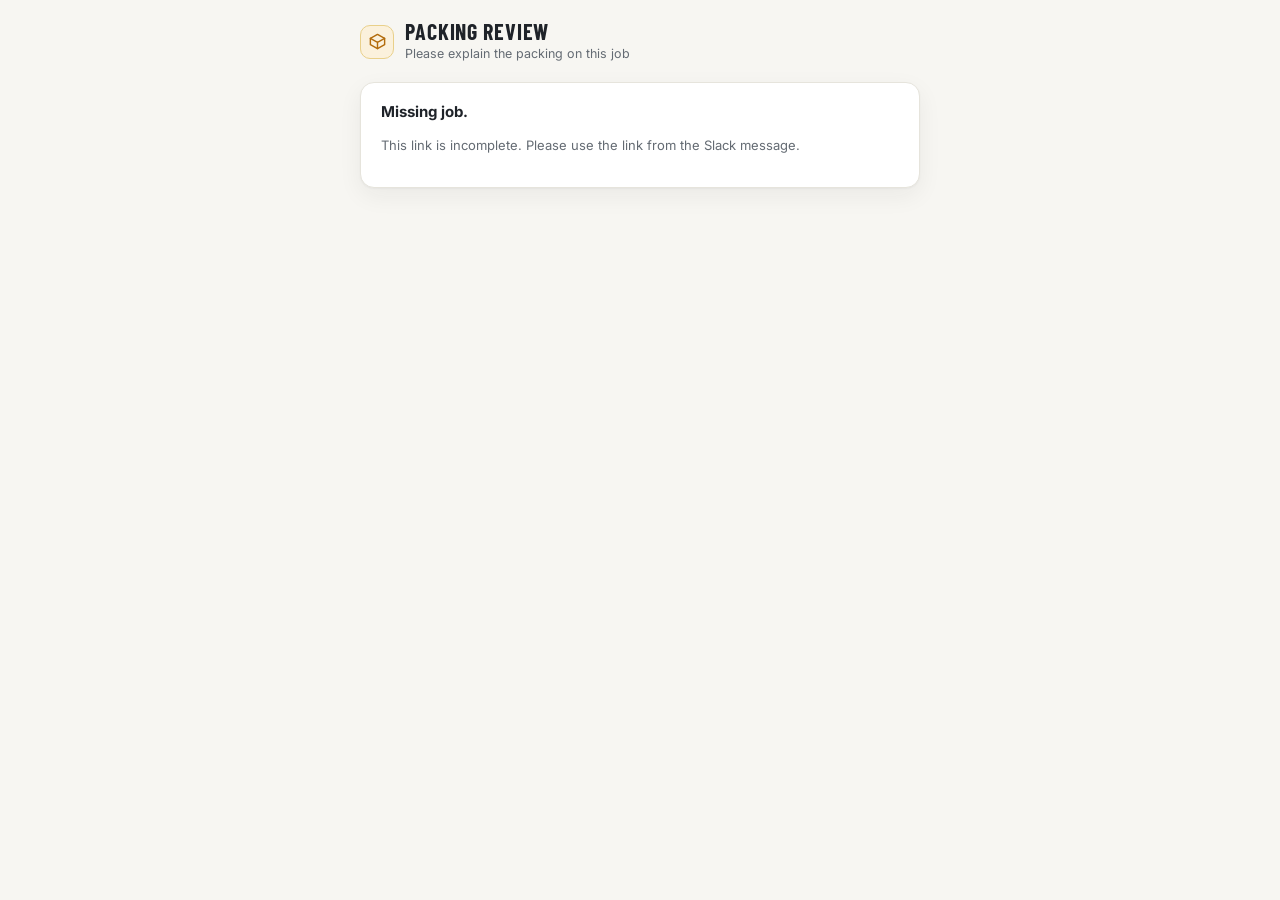
<file: packing_response.html>
<!doctype html>
<html lang="en">
<head>
<meta charset="utf-8">
<meta name="viewport" content="width=device-width, initial-scale=1, viewport-fit=cover">
<title>Packing review · Zip To Zip</title>
<link rel="preconnect" href="https://fonts.googleapis.com">
<link rel="preconnect" href="https://fonts.gstatic.com" crossorigin>
<link href="https://fonts.googleapis.com/css2?family=Barlow+Condensed:wght@600;700&family=Inter:wght@400;500;600;700&display=swap" rel="stylesheet">
<script src="https://accounts.google.com/gsi/client" async defer onerror="window._gsiFail=1"></script>
<style>
:root{--paper:#F7F6F2;--card:#FFFFFF;--ink:#1F2329;--dim:#646B73;--faint:#969CA3;--line:#E6E4DC;--line2:#D3D0C6;--soft:#F1F0EA;--acc:#B26B0B;--acc-bg:#FBF1DC;--acc-bd:#E9D08A;--acc-ink:#8A530A;--bad:#C0392B;--good:#2E7D46;}
*{box-sizing:border-box}html,body{margin:0}
body{background:var(--paper);color:var(--ink);font-family:'Inter',system-ui,sans-serif;font-size:15px;line-height:1.5;-webkit-font-smoothing:antialiased;padding:20px 16px 60px}
.wrap{max-width:560px;margin:0 auto}
.bar{display:flex;align-items:center;gap:11px;margin-bottom:18px}
.dot{width:34px;height:34px;border-radius:10px;background:var(--acc-bg);border:1px solid var(--acc-bd);color:var(--acc);display:flex;align-items:center;justify-content:center;flex:0 0 auto}
.dot svg{width:19px;height:19px}
h1{font-family:'Barlow Condensed',sans-serif;font-weight:700;font-size:22px;letter-spacing:.04em;text-transform:uppercase;margin:0;line-height:1.05}
.sub{font-size:12.5px;color:var(--dim);margin-top:2px}
.card{background:var(--card);border:1px solid var(--line);border-radius:14px;box-shadow:0 1px 2px rgba(31,35,41,.04),0 8px 24px rgba(31,35,41,.06);padding:18px 20px;margin-bottom:16px}
.why{background:#fbeeec;border:1px solid #e7b4ad;color:#8a2820;border-radius:11px;padding:12px 14px;font-weight:600;font-size:14px;margin-bottom:16px}
.why b{display:block;font-size:11px;text-transform:uppercase;letter-spacing:.05em;color:var(--bad);margin-bottom:3px;font-weight:700}
.jc{font-variant-numeric:tabular-nums;font-weight:700;font-size:17px}
.jmeta{color:var(--dim);font-size:13px;margin-top:3px}
.cmp{display:flex;gap:10px;margin-top:14px;flex-wrap:wrap}
.cmp .c{flex:1 1 120px;background:var(--soft);border:1px solid var(--line);border-radius:11px;padding:10px 12px}
.cmp .c i{font-style:normal;display:block;font-size:10px;text-transform:uppercase;letter-spacing:.05em;color:var(--faint);font-weight:700}
.cmp .c b{font-size:18px;font-weight:700}
.cmp .c.act b{color:var(--bad)}
label.fld{display:block;font-size:11px;font-weight:700;text-transform:uppercase;letter-spacing:.05em;color:var(--faint);margin:14px 0 5px}
input,textarea{width:100%;font:inherit;font-size:15px;border:1px solid var(--line2);border-radius:10px;padding:11px 13px;background:var(--card);color:var(--ink)}
textarea{min-height:120px;resize:vertical}
.btn{width:100%;margin-top:16px;font:inherit;font-size:15px;font-weight:700;border:none;border-radius:11px;padding:13px;cursor:pointer;background:var(--acc);color:#fff}
.btn:disabled{opacity:.5;cursor:default}
.muted{color:var(--dim);font-size:13px}
.done{text-align:center;padding:30px 10px}
.done .tick{width:54px;height:54px;border-radius:50%;background:#e9f4ec;border:1px solid #bfe0c8;color:var(--good);display:flex;align-items:center;justify-content:center;margin:0 auto 14px}
.done .tick svg{width:28px;height:28px}
.done h2{font-family:'Barlow Condensed',sans-serif;font-weight:700;font-size:22px;margin:0 0 6px}
#toast{position:fixed;left:50%;bottom:24px;transform:translateX(-50%) translateY(20px);background:#1E2228;color:#fff;padding:11px 18px;border-radius:11px;font-size:13px;opacity:0;pointer-events:none;transition:.25s;z-index:50}
#toast.show{opacity:1;transform:translateX(-50%) translateY(0)}
</style>
</head>
<body>
<div class="wrap">
  <div class="bar">
    <span class="dot"><svg viewBox="0 0 24 24" fill="none" stroke="currentColor" stroke-width="1.8" stroke-linecap="round" stroke-linejoin="round"><path d="M3 8l9-5 9 5v8l-9 5-9-5z"/><path d="M3 8l9 5 9-5M12 13v8"/></svg></span>
    <div><h1>Packing review</h1><div class="sub">Please explain the packing on this job</div></div>
  </div>
  <div id="app"></div>
</div>
<script>
var SHEET_ID='1CkeM4UF6ohQdC17AVTNtUoQaM1E6vmnXuEnqgzZVLOs';
var EXPL_TAB='Packing Explanations';
var GCAL_CLIENT_ID='712386117874-epqesoppk5fftq0j2gpp7becbk7cu72q.apps.googleusercontent.com';
var GSCOPE_VER='cal+sheets-1';
var GTOKEN=null,GTOKEXP=0,_tc=null;
try{var _g=JSON.parse(localStorage.getItem('zd_gtok')||'null');if(_g&&_g.scope===GSCOPE_VER&&_g.exp>Date.now()+60000){GTOKEN=_g.t;GTOKEXP=_g.exp;}}catch(e){}
function $(s){return document.querySelector(s);}
function esc(x){return String(x==null?'':x).replace(/[&<>"]/g,function(c){return {'&':'&amp;','<':'&lt;','>':'&gt;','"':'&quot;'}[c];});}
function toast(m){var t=$('#toast');if(!t){t=document.createElement('div');t.id='toast';document.body.appendChild(t);}t.textContent=m;t.classList.add('show');clearTimeout(t._h);t._h=setTimeout(function(){t.classList.remove('show');},4200);}
function qp(k){try{return new URLSearchParams(location.search).get(k)||'';}catch(e){return '';}}
function gReady(){return !!(window.google&&google.accounts&&google.accounts.oauth2);}
function ensureToken(cb){
  if(GTOKEN&&Date.now()<GTOKEXP-60000)return cb();
  if(window._gsiFail||!gReady()){toast('Open this link on the hosted (https) page to sign in.');return;}
  _tc=_tc||google.accounts.oauth2.initTokenClient({client_id:GCAL_CLIENT_ID,scope:'https://www.googleapis.com/auth/calendar.events https://www.googleapis.com/auth/spreadsheets',callback:function(){}});
  _tc.callback=function(resp){if(resp&&resp.access_token){GTOKEN=resp.access_token;GTOKEXP=Date.now()+((resp.expires_in||3600)*1000);try{localStorage.setItem('zd_gtok',JSON.stringify({t:GTOKEN,exp:GTOKEXP,scope:GSCOPE_VER}));localStorage.setItem('zd_gconn',GSCOPE_VER);}catch(e){}cb();}else toast('Sign-in failed.');};
  _tc.requestAccessToken({prompt:localStorage.getItem('zd_gconn')===GSCOPE_VER?'':'consent'});
}
function shFetch(path,opt){return fetch('https://sheets.googleapis.com/v4/spreadsheets/'+SHEET_ID+path,Object.assign({headers:{'Authorization':'Bearer '+GTOKEN,'Content-Type':'application/json'}},opt||{})).then(function(r){if(!r.ok)return r.text().then(function(b){throw new Error('Sheets '+r.status+' '+String(b).slice(0,100));});return r.status===204?null:r.json();});}
function shAppendRow(tab,obj){var enc=encodeURIComponent("'"+tab+"'");return shFetch('/values/'+enc+'?valueRenderOption=FORMATTED_VALUE').catch(function(){return {};}).then(function(v){var vals=(v&&v.values)||[];var header=vals[0]||[];var pre=Promise.resolve();if(!header.length){pre=shFetch(':batchUpdate',{method:'POST',body:JSON.stringify({requests:[{addSheet:{properties:{title:tab}}}]})}).catch(function(){}).then(function(){header=Object.keys(obj);return shFetch('/values/'+encodeURIComponent("'"+tab+"'!A1")+'?valueInputOption=USER_ENTERED',{method:'PUT',body:JSON.stringify({values:[header]})});});}return pre.then(function(){var row=header.map(function(h){return obj[h]!=null?String(obj[h]):'';});Object.keys(obj).forEach(function(k){if(header.indexOf(k)<0)row.push(String(obj[k]));});return shFetch('/values/'+enc+':append?valueInputOption=USER_ENTERED&insertDataOption=INSERT_ROWS',{method:'POST',body:JSON.stringify({values:[row]})});});});}
var JOB={jc:qp('jc'),fn:qp('fn'),date:qp('d'),inv:qp('inv'),est:qp('est'),act:qp('act'),why:qp('why')};
function renderForm(){
  if(!JOB.jc){$('#app').innerHTML='<div class="card"><b>Missing job.</b><p class="muted">This link is incomplete. Please use the link from the Slack message.</p></div>';return;}
  var cmp='<div class="cmp">'
    +(JOB.inv?'<div class="c"><i>Requested inventory</i><b>'+esc(JOB.inv)+'</b></div>':'')
    +(JOB.est?'<div class="c"><i>Estimated packing</i><b>'+esc(JOB.est)+'</b></div>':'')
    +(JOB.act?'<div class="c act"><i>Actual sold</i><b>'+esc(JOB.act)+'</b></div>':'')
    +'</div>';
  $('#app').innerHTML='<div class="card">'
    +(JOB.why?'<div class="why"><b>Why we are asking</b>'+esc(JOB.why)+'</div>':'')
    +'<div class="jc">'+esc(JOB.jc)+'</div><div class="jmeta">'+(JOB.fn?esc(JOB.fn)+' · ':'')+(JOB.date?esc(JOB.date):'')+'</div>'
    +cmp
    +'<label class="fld">Your name</label><input id="who" placeholder="Foreman name" value="'+esc(JOB.fn)+'">'
    +'<label class="fld">Your explanation</label><textarea id="ans" placeholder="Why was the packing low on this job? (e.g. customer packed themselves, labor-only job, materials not needed...)"></textarea>'
    +'<button class="btn" id="send">Submit explanation</button>'
    +'<p class="muted" style="margin-top:10px">You will be asked to sign in with Google once to save your answer.</p></div>';
  $('#send').onclick=function(){
    var ans=($('#ans').value||'').trim(), who=($('#who').value||'').trim();
    if(!ans){toast('Please write an explanation first.');$('#ans').focus();return;}
    $('#send').disabled=true;$('#send').textContent='Saving…';
    ensureToken(function(){
      shAppendRow(EXPL_TAB,{'Job Code':JOB.jc,'Foreman':who||JOB.fn,'Job Date':JOB.date,'Reason Flagged':JOB.why,'Explanation':ans,'Submitted By':who||JOB.fn,'Timestamp':new Date().toISOString()})
        .then(function(){renderDone();})
        .catch(function(e){$('#send').disabled=false;$('#send').textContent='Submit explanation';toast('Could not save: '+e.message);});
    });
    setTimeout(function(){if($('#send'))$('#send').disabled=false;},8000);
  };
}
function renderDone(){
  $('#app').innerHTML='<div class="card done"><div class="tick"><svg viewBox="0 0 24 24" fill="none" stroke="currentColor" stroke-width="2.5" stroke-linecap="round" stroke-linejoin="round"><path d="M20 6L9 17l-5-5"/></svg></div>'
    +'<h2>Thank you</h2><p class="muted">Your explanation for <b>'+esc(JOB.jc)+'</b> was saved. The office can now see your answer.</p></div>';
}
renderForm();
</script>
</body>
</html>
</file>
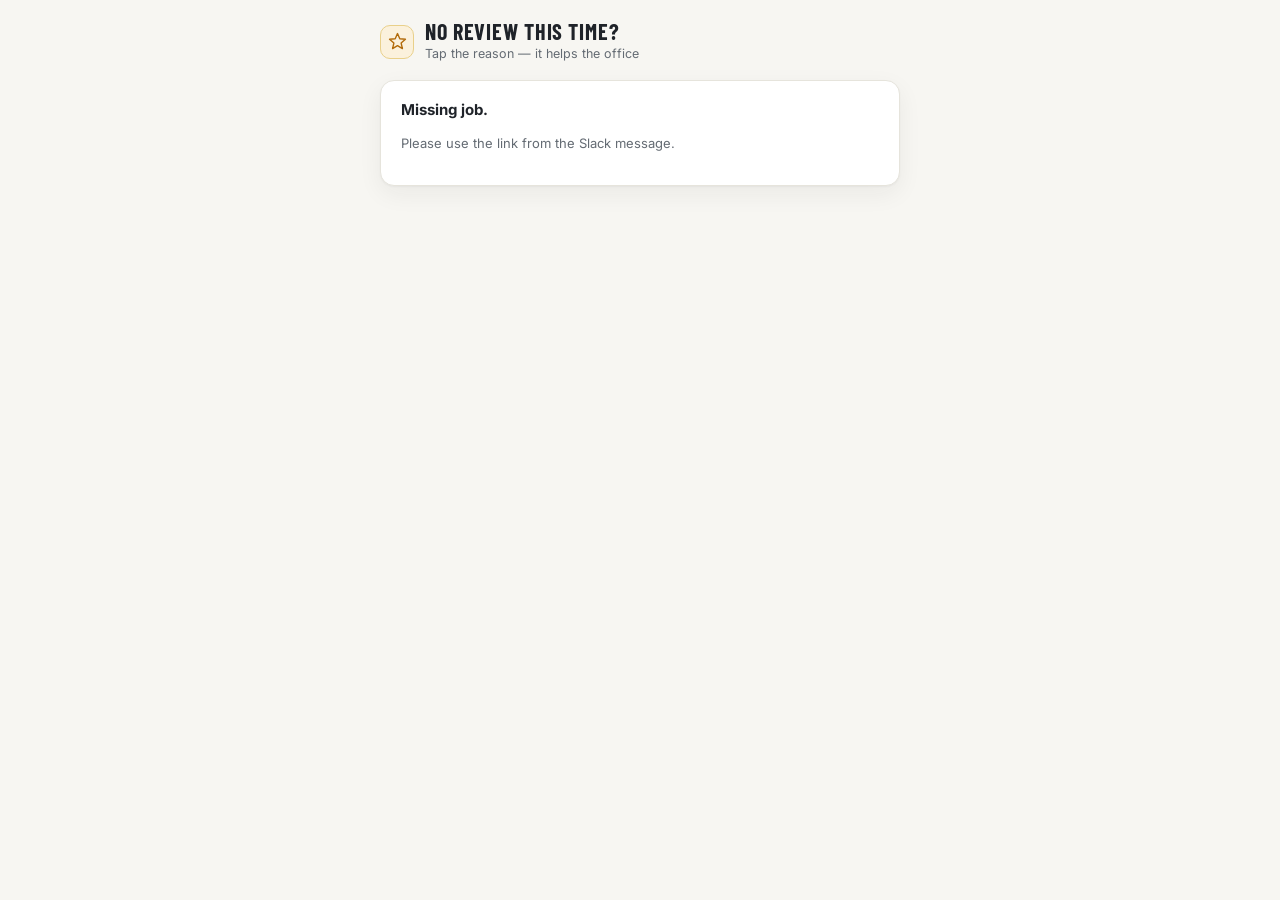
<file: review_response.html>
<!doctype html>
<html lang="en">
<head>
<meta charset="utf-8">
<meta name="viewport" content="width=device-width, initial-scale=1, viewport-fit=cover">
<title>Why no review · Zip To Zip</title>
<link rel="preconnect" href="https://fonts.googleapis.com">
<link rel="preconnect" href="https://fonts.gstatic.com" crossorigin>
<link href="https://fonts.googleapis.com/css2?family=Barlow+Condensed:wght@600;700&family=Inter:wght@400;500;600;700&display=swap" rel="stylesheet">
<style>
:root{--paper:#F7F6F2;--card:#FFF;--ink:#1F2329;--dim:#646B73;--faint:#969CA3;--line:#E6E4DC;--line2:#D3D0C6;--soft:#F1F0EA;--acc:#B26B0B;--acc-bg:#FBF1DC;--acc-bd:#E9D08A;--good:#2E7D46;}
*{box-sizing:border-box}html,body{margin:0}
body{background:var(--paper);color:var(--ink);font-family:'Inter',system-ui,sans-serif;font-size:15px;line-height:1.5;-webkit-font-smoothing:antialiased;padding:20px 16px 60px}
.wrap{max-width:520px;margin:0 auto}
.bar{display:flex;align-items:center;gap:11px;margin-bottom:16px}
.dot{width:34px;height:34px;border-radius:10px;background:var(--acc-bg);border:1px solid var(--acc-bd);color:var(--acc);display:flex;align-items:center;justify-content:center;flex:0 0 auto}
.dot svg{width:19px;height:19px}
h1{font-family:'Barlow Condensed',sans-serif;font-weight:700;font-size:22px;letter-spacing:.04em;text-transform:uppercase;margin:0;line-height:1.05}
.sub{font-size:12.5px;color:var(--dim);margin-top:2px}
.card{background:var(--card);border:1px solid var(--line);border-radius:14px;box-shadow:0 1px 2px rgba(31,35,41,.04),0 8px 24px rgba(31,35,41,.06);padding:18px 20px}
.jc{font-variant-numeric:tabular-nums;font-weight:700;font-size:17px}
.jmeta{color:var(--dim);font-size:13px;margin-top:3px;margin-bottom:6px}
.q{font-weight:600;margin:14px 0 4px}
.reasons{display:flex;flex-direction:column;gap:9px;margin-top:10px}
.r{width:100%;text-align:left;font:inherit;font-size:15px;font-weight:600;border:1px solid var(--line2);border-radius:11px;padding:13px 15px;background:var(--card);color:var(--ink);cursor:pointer;transition:.12s}
.r:hover{border-color:var(--acc);background:var(--acc-bg)}
.r:active{transform:scale(.99)}
.r.sel{border-color:var(--acc);background:var(--acc-bg);box-shadow:inset 3px 0 0 var(--acc)}
label.fld{display:block;font-size:11px;font-weight:700;text-transform:uppercase;letter-spacing:.05em;color:var(--faint);margin:16px 0 5px}
textarea{width:100%;font:inherit;font-size:15px;border:1px solid var(--line2);border-radius:10px;padding:11px 13px;min-height:70px;resize:vertical}
textarea:focus{outline:none;border-color:var(--acc)}
.go{width:100%;margin-top:10px;font:inherit;font-size:15px;font-weight:700;border:0;border-radius:11px;padding:14px;background:var(--acc);color:#fff;cursor:pointer;transition:.12s}
.go:disabled{background:var(--soft);color:var(--faint);cursor:default}
.r:disabled{opacity:.5;cursor:default}
.fail{margin-top:12px;background:#fdeceb;border:1px solid #f2b8b5;color:#8a2620;border-radius:11px;padding:12px 14px;font-size:13.5px;line-height:1.5}
.done{text-align:center;padding:30px 10px}
.done .tick{width:54px;height:54px;border-radius:50%;background:#e9f4ec;border:1px solid #bfe0c8;color:var(--good);display:flex;align-items:center;justify-content:center;margin:0 auto 14px}
.done .tick svg{width:28px;height:28px}
.done h2{font-family:'Barlow Condensed',sans-serif;font-weight:700;font-size:22px;margin:0 0 6px}
.muted{color:var(--dim);font-size:13px}
</style>
</head>
<body>
<div class="wrap">
  <div class="bar">
    <span class="dot"><svg viewBox="0 0 24 24" fill="none" stroke="currentColor" stroke-width="1.8" stroke-linecap="round" stroke-linejoin="round"><path d="M12 17.3l-6.2 3.7 1.6-7L2 9.2l7.1-.6L12 2l2.9 6.6 7.1.6-5.4 4.8 1.6 7z"/></svg></span>
    <div><h1>No review this time?</h1><div class="sub">Tap the reason — it helps the office</div></div>
  </div>
  <div id="app"></div>
</div>
<script>
// Same /exec relay as the photoshoot confirmation (one Apps Script project).
var RELAY_URL='https://script.google.com/macros/s/AKfycbzX3q9VqyZKd3FUbGCPKN9JcQgcp15rz0QXxzNnxTYeXSRCY16Ei8n_9D07c9EQvOxM/exec';
// Fallback list — the LIVE list is fetched from the relay (portal-editable "Settings" tab); 'Other'
// is always kept so a free-text note is captured even when nothing fits.
var REASONS=['Customer refused','The customer was dissatisfied','Open claim','Support intervention was required','Billing issue','The customer promised to write later','Elderly customer (not comfortable with technology)','No internet / poor internet connection','Customer was unfriendly / not willing to engage','Other'];
var OTHER_LABEL='Other';   // matched case-insensitively below; the relay always keeps an "Other"
// TRUE for any option that stands for "none of these fit" — "Other", "Other (Comment)", "other…".
// Must NOT be an exact-string test: the office renames/extends this label in Settings, and when it
// did ("Other (Comment)") the note box stopped opening, so foremen could no longer explain anything.
function isOther(r){ return /^other\b/i.test(String(r==null?'':r).trim()); }
// Pull the current reason list from the relay (JSONP) so what foremen see matches the office's Settings.
function loadReasons(){
  try{
    var cb='__rrz_'+Date.now();
    window[cb]=function(d){
      try{
        if(d&&d.config&&d.config.reasons&&d.config.reasons.length){
          REASONS=d.config.reasons;
          // Match any label that STARTS with "other" — not the literal word only. The office added
          // "Other (Comment)" in Settings and the old exact test missed it (Tornike 2026-07-20:
          // "the Other option is not available in a form").
          var o=REASONS.filter(isOther)[0];
          if(o)OTHER_LABEL=o;   // the office may rename it — keep the special flow attached
          // Do NOT re-render once the foreman has started answering: the relay is a cold-start
          // Apps Script (20-50s), so this callback often lands AFTER they've typed. A blind
          // render() here wiped their note. Only refresh while the form is still untouched.
          var typed=($('#note')&&$('#note').value||'').trim();
          var otherOpen=!!($('#otherBox')&&$('#otherBox').style.display==='block');
          if(!SENT&&!typed&&!otherOpen)render();
        }
      }catch(e){}
      try{delete window[cb];}catch(e2){window[cb]=undefined;}   // don't leak a global per load
    };
    var s=document.createElement('script');
    s.src=RELAY_URL+'?req=reviewData&callback='+cb;
    s.onerror=function(){}; document.head.appendChild(s);
  }catch(e){}
}
function $(s){return document.querySelector(s);}
function esc(x){return String(x==null?'':x).replace(/[&<>"]/g,function(c){return {'&':'&amp;','<':'&lt;','>':'&gt;','"':'&quot;'}[c];});}
function qp(k){try{return new URLSearchParams(location.search).get(k)||'';}catch(e){return '';}}
var JOB={jc:qp('jc'),fn:qp('fn'),date:qp('d'),cust:qp('cust')};
var SENT=false;   // one submit per page — a double-tap on a truck must not log the reason twice
// The relay is an Apps Script /exec: no CORS headers, so the POST must be mode:'no-cors' and the
// response is OPAQUE — we can never read a status. But an opaque fetch still REJECTS when the
// network itself fails, which is the realistic failure on a truck (dead zone, captive wifi). So:
// await it, add keepalive so it survives the page being closed, and only say "Thank you" once the
// request actually left the device. Before this, "Thank you" rendered on the next line regardless
// and the explanation vanished with no trace for anyone.
function submit(reason){
  if(SENT)return; SENT=true;
  var note=($('#note')&&$('#note').value||'').trim();
  var btns=document.querySelectorAll('.r,#otherGo');
  Array.prototype.forEach.call(btns,function(b){b.disabled=true;});
  var go=$('#otherGo'); if(go)go.textContent='Sending…';
  fetch(RELAY_URL,{method:'POST',mode:'no-cors',keepalive:true,headers:{'Content-Type':'text/plain;charset=utf-8'},
    body:JSON.stringify({kind:'reviewReason',jobCode:JOB.jc,foreman:JOB.fn,date:JOB.date,reason:reason,note:note})})
    .then(function(){ renderDone(reason,note); })
    .catch(function(){ SENT=false; renderFail(reason,note); });
}
function renderFail(reason,note){
  Array.prototype.forEach.call(document.querySelectorAll('.r,#otherGo'),function(b){b.disabled=false;});
  var go=$('#otherGo'); if(go)go.textContent='Send';
  var w=$('#failMsg');
  if(!w){ w=document.createElement('div'); w.id='failMsg'; w.className='fail'; $('#app').appendChild(w); }
  w.innerHTML='<b>Couldn’t send — no connection.</b> Nothing was saved yet. '
    +'Move somewhere with signal and tap your reason again — your note is still here.';
  try{w.scrollIntoView({behavior:'smooth',block:'nearest'});}catch(e){}
}
// "Other" means "none of these fit" — the explanation IS the note, so it must be typed BEFORE the
// row is logged. Tapping it used to submit instantly with an empty note and wipe the form, so the
// office got a row that said "Other" and nothing else (Tornike 2026-07-16: "foreman is not able to
// explain the reason"). Now Other opens a note box and only sends once something is written.
function pickOther(label){
  var box=$('#otherBox'); if(!box)return;
  if(label)OTHER_LABEL=label;   // log the exact wording the foreman tapped, not a hardcoded "Other"
  box.style.display='block';
  Array.prototype.forEach.call(document.querySelectorAll('.r'),function(b){b.classList.toggle('sel',b.getAttribute('data-r')===OTHER_LABEL);});
  var t=$('#note'); if(t){t.placeholder='What happened? (required)'; t.focus();}
  syncOtherBtn();
  try{box.scrollIntoView({behavior:'smooth',block:'nearest'});}catch(e){}
}
function syncOtherBtn(){
  var t=$('#note'), b=$('#otherGo'); if(!t||!b)return;
  var ok=!!t.value.trim(); b.disabled=!ok;
  b.textContent = ok ? 'Send' : 'Type what happened first';
}
function render(){
  if(!JOB.jc){$('#app').innerHTML='<div class="card"><b>Missing job.</b><p class="muted">Please use the link from the Slack message.</p></div>';return;}
  var typed=($('#note')&&$('#note').value)||'';   // never lose what the foreman already typed
  var otherOpen=!!($('#otherBox')&&$('#otherBox').style.display==='block');
  $('#app').innerHTML='<div class="card">'
    +'<div class="jc">'+esc(JOB.cust||JOB.jc)+'</div>'
    +'<div class="jmeta">'+(JOB.jc?esc(JOB.jc):'')+(JOB.fn?' · '+esc(JOB.fn):'')+(JOB.date?' · '+esc(JOB.date):'')+'</div>'
    +'<div class="q">Why wasn’t a review left?</div>'
    +'<div class="reasons">'+REASONS.map(function(r){return '<button class="r" data-r="'+esc(r)+'">'+esc(r)+'</button>';}).join('')+'</div>'
    +'<div id="otherBox" style="display:'+(otherOpen?'block':'none')+'">'
      +'<label class="fld">Tell us what happened</label>'
      +'<textarea id="note" placeholder="What happened? (required)">'+esc(typed)+'</textarea>'
      +'<button class="go" id="otherGo" disabled>Type what happened first</button>'
    +'</div>'
    +'</div>';
  Array.prototype.forEach.call(document.querySelectorAll('.r'),function(b){
    b.onclick=function(){
      var r=b.getAttribute('data-r');
      if(isOther(r)){pickOther(r);return;}   // any "Other…" -> ask first, send after
      submit(r);
    };
  });
  var t=$('#note'); if(t){t.oninput=syncOtherBtn;}
  var g=$('#otherGo'); if(g){g.onclick=function(){ if(($('#note').value||'').trim()) submit(OTHER_LABEL); };}
  if(otherOpen)syncOtherBtn();
}
function renderDone(reason,note){
  $('#app').innerHTML='<div class="card done"><div class="tick"><svg viewBox="0 0 24 24" fill="none" stroke="currentColor" stroke-width="2.5" stroke-linecap="round" stroke-linejoin="round"><path d="M20 6L9 17l-5-5"/></svg></div>'
    +'<h2>Thank you</h2><p class="muted">Logged for <b>'+esc(JOB.cust||JOB.jc)+'</b>: “'+esc(reason)+'”'
    +(note?'<br><span style="color:var(--faint)">“'+esc(note)+'”</span>':'')
    +'. The office can see this now.</p></div>';
}
render();
loadReasons();   // refresh the reason buttons from the live Settings list
</script>
</body>
</html>
</file>
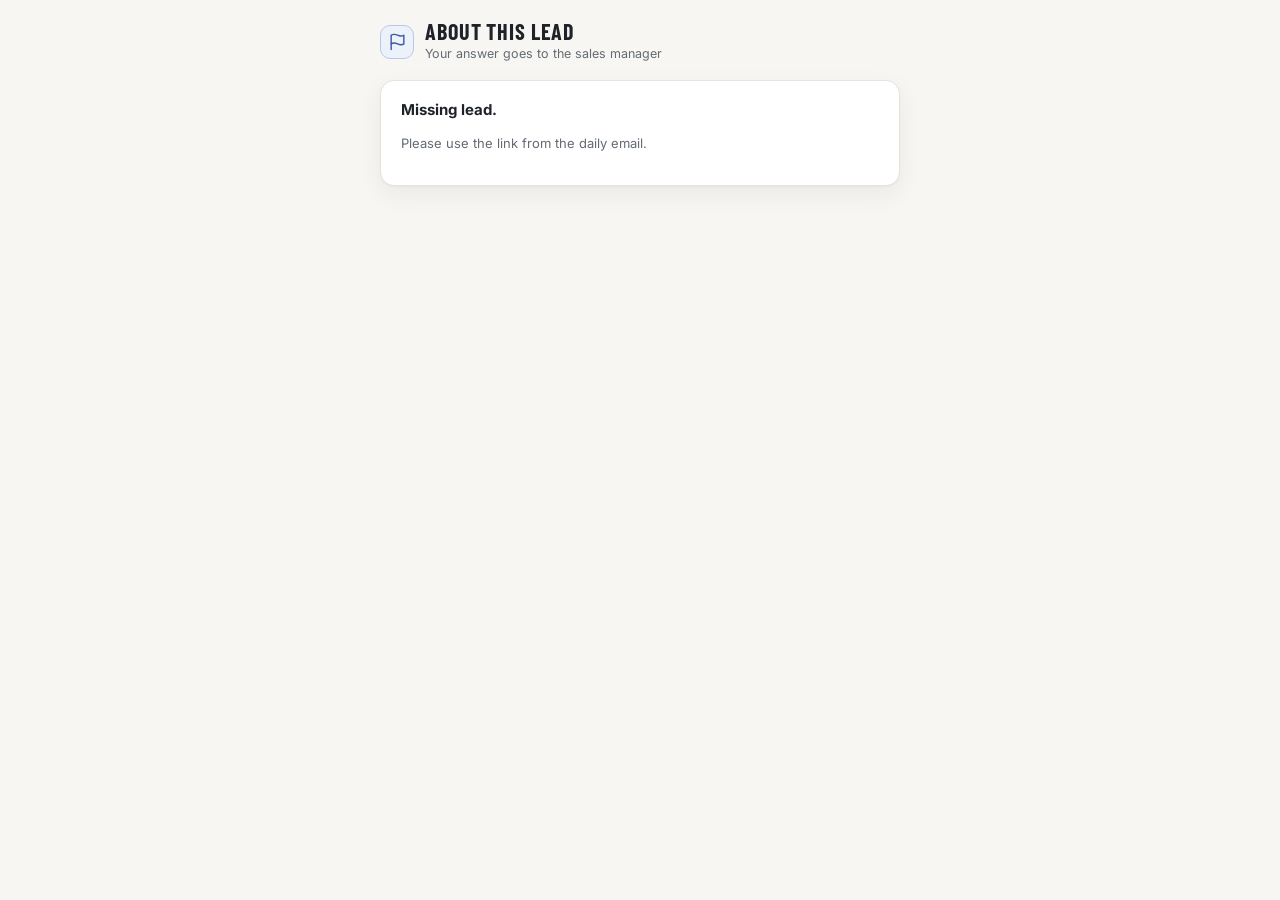
<file: sales_response.html>
<!doctype html>
<html lang="en">
<head>
<meta charset="utf-8">
<meta name="viewport" content="width=device-width, initial-scale=1, viewport-fit=cover">
<title>Flag a lead · Zip To Zip</title>
<link rel="preconnect" href="https://fonts.googleapis.com">
<link rel="preconnect" href="https://fonts.gstatic.com" crossorigin>
<link href="https://fonts.googleapis.com/css2?family=Barlow+Condensed:wght@600;700&family=Inter:wght@400;500;600;700&display=swap" rel="stylesheet">
<style>
/* Sibling of review_response.html on purpose -- same shell, same rhythm, same card. The accent
   is the only thing that moves (amber = "why no review", indigo = "this lead looks wrong"), so a
   salesperson who has seen the foreman form recognises this instantly as the same kind of thing. */
:root{--paper:#F7F6F2;--card:#FFF;--ink:#1F2329;--dim:#646B73;--faint:#969CA3;--line:#E6E4DC;--line2:#D3D0C6;--soft:#F1F0EA;--acc:#3A5BA8;--acc-bg:#EDF1FA;--acc-bd:#B9C8E8;--good:#2E7D46;}
*{box-sizing:border-box}html,body{margin:0}
body{background:var(--paper);color:var(--ink);font-family:'Inter',system-ui,sans-serif;font-size:15px;line-height:1.5;-webkit-font-smoothing:antialiased;padding:20px 16px 60px}
.wrap{max-width:520px;margin:0 auto}
.bar{display:flex;align-items:center;gap:11px;margin-bottom:16px}
.dot{width:34px;height:34px;border-radius:10px;background:var(--acc-bg);border:1px solid var(--acc-bd);color:var(--acc);display:flex;align-items:center;justify-content:center;flex:0 0 auto}
.dot svg{width:19px;height:19px}
h1{font-family:'Barlow Condensed',sans-serif;font-weight:700;font-size:22px;letter-spacing:.04em;text-transform:uppercase;margin:0;line-height:1.05}
.sub{font-size:12.5px;color:var(--dim);margin-top:2px}
.card{background:var(--card);border:1px solid var(--line);border-radius:14px;box-shadow:0 1px 2px rgba(31,35,41,.04),0 8px 24px rgba(31,35,41,.06);padding:18px 20px}
.jc{font-variant-numeric:tabular-nums;font-weight:700;font-size:17px}
.jmeta{color:var(--dim);font-size:13px;margin-top:3px;margin-bottom:6px}
.q{font-weight:600;margin:14px 0 4px}
.reasons{display:flex;flex-direction:column;gap:9px;margin-top:10px}
.r{width:100%;text-align:left;font:inherit;font-size:15px;font-weight:600;border:1px solid var(--line2);border-radius:11px;padding:13px 15px;background:var(--card);color:var(--ink);cursor:pointer;transition:.12s}
.r:hover{border-color:var(--acc);background:var(--acc-bg)}
.r:active{transform:scale(.99)}
.r.sel{border-color:var(--acc);background:var(--acc-bg);box-shadow:inset 3px 0 0 var(--acc)}
.r:focus-visible,.go:focus-visible,textarea:focus-visible{outline:2px solid var(--acc);outline-offset:2px}
label.fld{display:block;font-size:11px;font-weight:700;text-transform:uppercase;letter-spacing:.05em;color:var(--faint);margin:16px 0 5px}
textarea{width:100%;font:inherit;font-size:15px;border:1px solid var(--line2);border-radius:10px;padding:11px 13px;min-height:70px;resize:vertical}
textarea:focus{outline:none;border-color:var(--acc)}
.go{width:100%;margin-top:10px;font:inherit;font-size:15px;font-weight:700;border:0;border-radius:11px;padding:14px;background:var(--acc);color:#fff;cursor:pointer;transition:.12s}
.go:disabled{background:var(--soft);color:var(--faint);cursor:default}
.r:disabled{opacity:.5;cursor:default}
.fail{margin-top:12px;background:#fdeceb;border:1px solid #f2b8b5;color:#8a2620;border-radius:11px;padding:12px 14px;font-size:13.5px;line-height:1.5}
.done{text-align:center;padding:30px 10px}
.done .tick{width:54px;height:54px;border-radius:50%;background:#e9f4ec;border:1px solid #bfe0c8;color:var(--good);display:flex;align-items:center;justify-content:center;margin:0 auto 14px}
.done .tick svg{width:28px;height:28px}
.done h2{font-family:'Barlow Condensed',sans-serif;font-weight:700;font-size:22px;margin:0 0 6px}
.muted{color:var(--dim);font-size:13px}
.hist{margin:12px 0 2px;padding:10px 12px;background:var(--soft);border-radius:10px}
.hist h3{font-size:11px;font-weight:700;text-transform:uppercase;letter-spacing:.05em;color:var(--faint);margin:0 0 6px}
.hist .it{font-size:13.5px;margin-top:5px}.hist .it b{font-variant-numeric:tabular-nums}
.hist .it .w{color:var(--dim)}
</style>
</head>
<body>
<div class="wrap">
  <div class="bar">
    <span class="dot"><svg viewBox="0 0 24 24" fill="none" stroke="currentColor" stroke-width="1.8" stroke-linecap="round" stroke-linejoin="round"><path d="M4 15s1-1 4-1 5 2 8 2 4-1 4-1V4s-1 1-4 1-5-2-8-2-4 1-4 1z"/><line x1="4" y1="22" x2="4" y2="15"/></svg></span>
    <div><h1 id="ttl">About this lead</h1><div class="sub" id="ttlSub">Your answer goes to the sales manager</div></div>
  </div>
  <div id="app"></div>
</div>
<script>
// Same /exec relay as the foreman "why no review" form and the photoshoot confirmation --
// ONE Apps Script project handles all of them (review_response.html:53).
var RELAY_URL='https://script.google.com/macros/s/AKfycbzX3q9VqyZKd3FUbGCPKN9JcQgcp15rz0QXxzNnxTYeXSRCY16Ei8n_9D07c9EQvOxM/exec';
// The issue list. UNLIKE the foreman reasons -- which the office curates in the portal's
// Settings tab and which the form therefore fetches live -- these five are a fixed taxonomy of
// how OUR pipeline can be wrong about a lead, not a business list anyone edits. There is no
// Settings UI behind them, so fetching them would only add a cold-start round trip to a list
// that cannot change. If that ever stops being true, copy loadReasons() from
// review_response.html:63 rather than editing this array in two places.
// ONE FORM PER LEAD TYPE (Ruso, 2026-10-06). The email says which kind of lead this is (`t`):
//   bad         -- marked Bad Lead: one open question, why
//   not_called  -- nobody spoke to the customer: the fixed choices, reworded by her
//   recall      -- still Not Confirmed, silent 2+ days, moving soon: one open question
// The answers land in the same Issue / Note columns as before, so the relay and the sheet are
// unchanged; Issue carries the question asked, Note the rep's words.
var ISSUES=['This wasn’t my lead','Communicated with SMS','System didn’t detect – I spoke to the customer','Other'];
var TYPES={
  bad:{title:'Why was it a bad lead?',sub:'This helps us talk to the lead provider',issue:'Bad lead reason',open:'What made it a bad lead?'},
  recall:{title:'What’s happening?',sub:'Still Not Confirmed and moving soon',issue:'Not Confirmed update',open:'What’s happening with this customer?'},
  not_called:{title:'Not called?',sub:'Tell us what happened — it corrects the report',issue:null,open:null}
};
var BRIDGE='https://ztz-bridge-32168089642.us-east4.run.app/api/_slfb';
var OTHER_LABEL='Other';
// TRUE for any option meaning "none of these fit". Deliberately NOT an exact-string test: the
// foreman form shipped one, the office renamed the option to "Other (Comment)", and the note box
// silently stopped opening -- foremen could no longer explain anything (2026-07-20).
function isOther(r){ return /^other\b/i.test(String(r==null?'':r).trim()); }
function $(s){return document.querySelector(s);}
function esc(x){return String(x==null?'':x).replace(/[&<>"]/g,function(c){return {'&':'&amp;','<':'&lt;','>':'&gt;','"':'&quot;'}[c];});}
function qp(k){try{return new URLSearchParams(location.search).get(k)||'';}catch(e){return '';}}
// req = the Moveboard Request #, which can be a JOB CODE (letters and dashes), never digits-only.
// It is read and sent verbatim; nothing here parses or normalises it.
var LEAD={req:qp('req'),rep:qp('rep'),cust:qp('c')||qp('cust'),date:qp('d'),t:qp('t'),s:qp('s')};
var T=TYPES[LEAD.t]||TYPES.not_called;
var HIST=null;   // earlier answers on this lead, if the link is signed
function loadHist(){
  if(!LEAD.s||!LEAD.req)return;
  fetch(BRIDGE+'?req='+encodeURIComponent(LEAD.req)+'&s='+encodeURIComponent(LEAD.s))
    .then(function(r){return r.ok?r.json():null;})
    .then(function(j){ if(j&&j.answers){HIST=j.answers; render();} })
    .catch(function(){});
}
function histHtml(){
  if(!HIST||!HIST.length)return '';
  return '<div class="hist"><h3>Already answered ('+HIST.length+')</h3>'+HIST.slice(-6).map(function(h){
    return '<div class="it"><b>'+esc(String(h.at||'').slice(0,16))+'</b> <span class="w">'+esc(h.rep||'')+'</span><br>'
      +esc(h.issue||'')+(h.note?' — “'+esc(h.note)+'”':'')+'</div>';}).join('')+'</div>';
}
var SENT=false;   // one submit per page -- a double-tap must not log the same complaint twice
// The relay is an Apps Script /exec with no CORS headers, so the POST is mode:'no-cors' and the
// response is OPAQUE -- a status can never be read. An opaque fetch still REJECTS on a network
// failure, which is the realistic case (phone on a train, captive wifi), so we await it, add
// keepalive so it survives the tab being closed, and only say "Thank you" once the request has
// actually left the device.
function submit(issue){
  if(SENT)return; SENT=true;
  var note=($('#note')&&$('#note').value||'').trim();
  var btns=document.querySelectorAll('.r,#otherGo');
  Array.prototype.forEach.call(btns,function(b){b.disabled=true;});
  // Every path needs a visible sending state, not just the Other button. The relay is a
  // cold-start Apps Script and can take 20-50s to answer; review_response.html gets away with
  // showing nothing because its loadReasons() JSONP on page load has already woken the script
  // by the time a foreman taps. This page has no such fetch (its issue list is local), so the
  // FIRST submit of the day eats the whole cold start -- and a dead-looking button is exactly
  // what makes someone tap again, or give up and assume it is broken.
  var go=$('#otherGo'); if(go&&go.disabled!==undefined)go.textContent='Sending…';
  Array.prototype.forEach.call(document.querySelectorAll('.r'),function(b){
    if(b.getAttribute('data-r')===issue){b.classList.add('sel');b.textContent='Sending…';}
  });
  fetch(RELAY_URL,{method:'POST',mode:'no-cors',keepalive:true,headers:{'Content-Type':'text/plain;charset=utf-8'},
    // one field per logged column, exactly as review_response.html:108 maps to the
    // "Review Responses" header. `cust` is shown on screen but NOT sent: it is recoverable
    // by joining Request #, and a payload field with no column is how header drift starts.
    body:JSON.stringify({kind:'salesFeedback',requestNo:LEAD.req,rep:LEAD.rep,
                         date:LEAD.date,issue:issue,note:note})})
    .then(function(){ renderDone(issue,note); })
    .catch(function(){ SENT=false; renderFail(issue,note); });
}
function renderFail(issue,note){
  Array.prototype.forEach.call(document.querySelectorAll('.r,#otherGo'),function(b){b.disabled=false;});
  var go=$('#otherGo'); if(go)go.textContent='Send';
  // put the tapped button's own words back -- submit() replaced them with "Sending…", and a
  // retry screen offering a button labelled "Sending…" is unusable. data-r holds the truth.
  Array.prototype.forEach.call(document.querySelectorAll('.r'),function(b){
    var lbl=b.getAttribute('data-r'); if(lbl&&b.textContent!==lbl)b.textContent=lbl;
  });
  var w=$('#failMsg');
  if(!w){ w=document.createElement('div'); w.id='failMsg'; w.className='fail'; $('#app').appendChild(w); }
  w.innerHTML='<b>Couldn’t send — no connection.</b> Nothing was saved yet. '
    +'Try again when you have signal — your note is still here.';
  try{w.scrollIntoView({behavior:'smooth',block:'nearest'});}catch(e){}
}
// "Other" means "none of these fit", so the explanation IS the row -- it must be typed before
// anything is logged. The foreman form once submitted instantly on tap and the office got a row
// saying "Other" and nothing else.
function pickOther(label){
  var box=$('#otherBox'); if(!box)return;
  if(label)OTHER_LABEL=label;
  box.style.display='block';
  Array.prototype.forEach.call(document.querySelectorAll('.r'),function(b){b.classList.toggle('sel',b.getAttribute('data-r')===OTHER_LABEL);});
  var t=$('#note'); if(t){t.placeholder='What’s wrong with this lead? (required)'; t.focus();}
  syncOtherBtn();
  try{box.scrollIntoView({behavior:'smooth',block:'nearest'});}catch(e){}
}
function syncOtherBtn(){
  var t=$('#note'), b=$('#otherGo'); if(!t||!b)return;
  var ok=!!t.value.trim(); b.disabled=!ok;
  b.textContent = ok ? 'Send' : 'Type what’s wrong first';
}
function renderOpen(){
  var typed=($('#note')&&$('#note').value)||'';
  $('#app').innerHTML='<div class="card">'
    +'<div class="jc">'+esc(LEAD.cust||('Request '+LEAD.req))+'</div>'
    +'<div class="jmeta">#'+esc(LEAD.req)+(LEAD.rep?' · '+esc(LEAD.rep):'')+(LEAD.date?' · '+esc(LEAD.date):'')+'</div>'
    +histHtml()
    +'<label class="fld">'+esc(T.open)+'</label>'
    +'<textarea id="note" placeholder="Write it in your own words (required)">'+esc(typed)+'</textarea>'
    +'<button class="go" id="otherGo" disabled>Write your answer first</button>'
    +'</div>';
  var t=$('#note'); t.oninput=function(){var ok=!!t.value.trim(); var b=$('#otherGo'); b.disabled=!ok; b.textContent=ok?'Send':'Write your answer first';};
  $('#otherGo').onclick=function(){ if(($('#note').value||'').trim()) submit(T.issue); };
}
function render(){
  if(!LEAD.req){$('#app').innerHTML='<div class="card"><b>Missing lead.</b><p class="muted">Please use the link from the daily email.</p></div>';return;}
  $('#ttl').textContent=T.title; $('#ttlSub').textContent=T.sub;
  if(T.issue){renderOpen();return;}
  var typed=($('#note')&&$('#note').value)||'';
  var otherOpen=!!($('#otherBox')&&$('#otherBox').style.display==='block');
  $('#app').innerHTML='<div class="card">'
    +'<div class="jc">'+esc(LEAD.cust||('Request '+LEAD.req))+'</div>'
    +'<div class="jmeta">#'+esc(LEAD.req)+(LEAD.rep?' · '+esc(LEAD.rep):'')+(LEAD.date?' · '+esc(LEAD.date):'')+'</div>'
    +histHtml()
    +'<div class="q">What happened with this lead?</div>'
    +'<div class="reasons">'+ISSUES.map(function(r){return '<button class="r" data-r="'+esc(r)+'">'+esc(r)+'</button>';}).join('')+'</div>'
    +'<div id="otherBox" style="display:'+(otherOpen?'block':'none')+'">'
      +'<label class="fld">Tell us what’s wrong</label>'
      +'<textarea id="note" placeholder="What’s wrong with this lead? (required)">'+esc(typed)+'</textarea>'
      +'<button class="go" id="otherGo" disabled>Type what’s wrong first</button>'
    +'</div>'
    +'</div>';
  Array.prototype.forEach.call(document.querySelectorAll('.r'),function(b){
    b.onclick=function(){
      var r=b.getAttribute('data-r');
      if(isOther(r)){pickOther(r);return;}
      submit(r);
    };
  });
  var t=$('#note'); if(t){t.oninput=syncOtherBtn;}
  var g=$('#otherGo'); if(g){g.onclick=function(){ if(($('#note').value||'').trim()) submit(OTHER_LABEL); };}
  if(otherOpen)syncOtherBtn();
}
function renderDone(issue,note){
  $('#app').innerHTML='<div class="card done"><div class="tick"><svg viewBox="0 0 24 24" fill="none" stroke="currentColor" stroke-width="2.5" stroke-linecap="round" stroke-linejoin="round"><path d="M20 6L9 17l-5-5"/></svg></div>'
    +'<h2>Thank you</h2><p class="muted">Logged for <b>'+esc(LEAD.cust||('Request '+LEAD.req))+'</b>: “'+esc(issue)+'”'
    +(note?'<br><span style="color:var(--faint)">“'+esc(note)+'”</span>':'')
    // A PROMISE something keeps: the next daily email shows this answer under the lead
    // ("Already answered"), and the sales manager reads it on the Rep answers tab.
    +'. The sales manager sees it, and it shows on this lead from tomorrow’s email.</p></div>';
}
render();
loadHist();
</script>
</body>
</html>
</file>
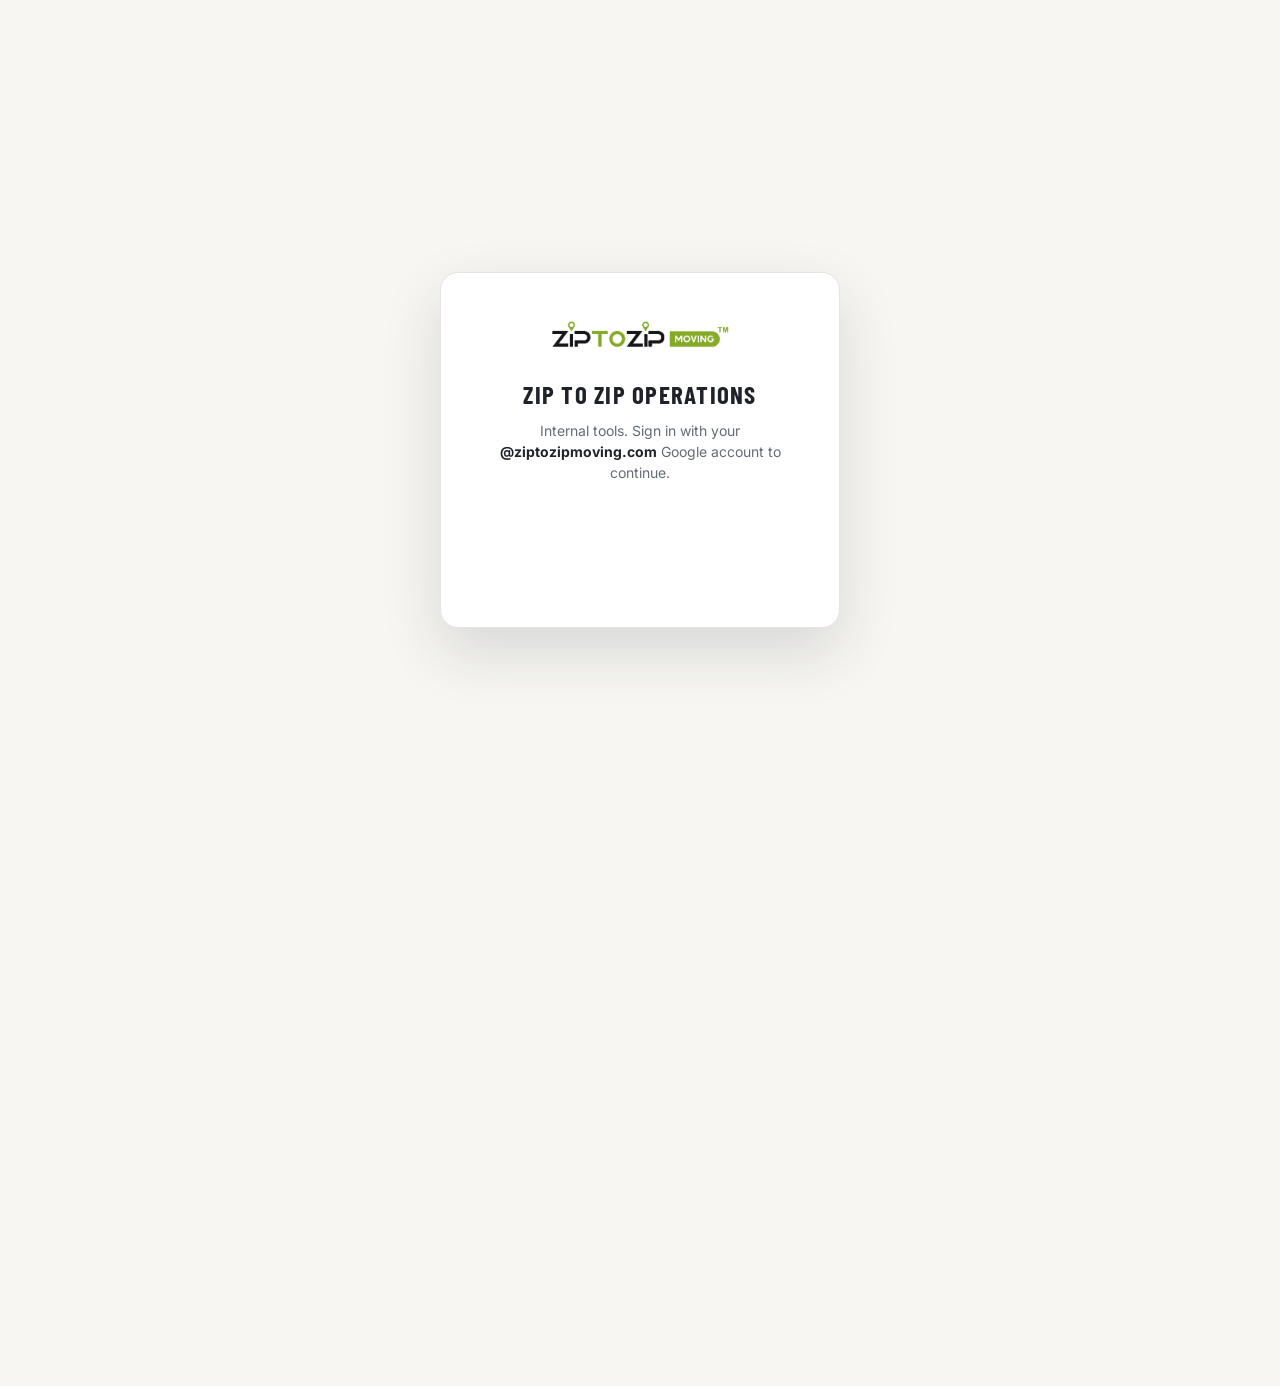
<file: sales_vs_reality.html>
<!DOCTYPE html>
<html lang="en">
<head>
<meta charset="utf-8">
<script src="gate.js"></script>
<meta name="viewport" content="width=device-width, initial-scale=1">
<title>What Sales Person Estimated vs What Foreman Sold · Zip To Zip</title>
<link rel="preconnect" href="https://fonts.googleapis.com">
<link rel="preconnect" href="https://fonts.gstatic.com" crossorigin>
<link href="https://fonts.googleapis.com/css2?family=Barlow+Condensed:wght@500;600;700&family=Inter:wght@400;500;600&family=IBM+Plex+Mono:wght@400;500;600;700&display=swap" rel="stylesheet">
<style>
  :root{
    --ink:#1F2329; --ink-2:#454B52; --paper:#F7F6F2; --card:#ffffff;
    --line:#E6E4DC; --line-2:#EFEDE6; --muted:#837E74;
    --ok:#5E8A1E;      --ok-soft:#EFF6E0;
    --normal:#B26B0B;  --normal-soft:#FBF0DC;
    --problem:#C0392B; --problem-soft:#FBE9E6;
    --over:#6C5CE0;    --over-soft:#EFECFB;
    --under:#1E8E7E;   --under-soft:#DDEFEA;
    --fd:'Barlow Condensed',system-ui,sans-serif;
    --fb:'Inter',system-ui,sans-serif;
    --fm:'IBM Plex Mono',ui-monospace,SFMono-Regular,Menlo,monospace;
    --r:10px;
  }
  *{box-sizing:border-box}
  body{margin:0;background:var(--paper);color:var(--ink);font-family:var(--fb);font-size:14px;line-height:1.45;
    -webkit-font-smoothing:antialiased}
  .wrap{max-width:1860px;margin:0 auto;padding:30px 34px 90px}

  .eyebrow{font-family:var(--fm);font-size:11px;letter-spacing:.22em;text-transform:uppercase;color:var(--muted);font-weight:500}
  header h1{font-family:var(--fd);font-weight:700;font-size:clamp(26px,3.4vw,38px);line-height:1.05;margin:.16em 0 .3em;letter-spacing:.01em;text-transform:uppercase}
  header h1 em{font-style:normal;color:var(--problem)}

  .filters{position:sticky;top:0;z-index:40;margin:0;padding:11px 14px;background:rgba(255,255,255,.92);
    backdrop-filter:blur(8px);border:1px solid var(--line);border-radius:var(--r);display:flex;gap:12px;align-items:center;flex-wrap:wrap;
    box-shadow:0 1px 0 rgba(31,34,38,.04)}
  .fgroup{display:flex;align-items:center;gap:7px;position:relative}
  .flabel{font-family:var(--fm);font-size:10px;letter-spacing:.14em;text-transform:uppercase;color:var(--muted);white-space:nowrap}
  select,input[type=search]{font-family:var(--fb);font-size:13px;color:var(--ink);background:#fff;border:1px solid var(--line);border-radius:8px;padding:8px 10px;outline:none}
  select:focus-visible,input:focus-visible,button:focus-visible,th[role=button]:focus-visible{outline:2px solid var(--ink);outline-offset:1px}
  input[type=search]{min-width:160px}
  .spacer{flex:1 1 auto}
  .count{font-family:var(--fm);font-size:12.5px;color:var(--ink-2);min-width:150px;text-align:right} .count b{color:var(--ink);font-weight:700}
  .count .exc{color:var(--problem)}
  .reset{font-family:var(--fm);font-size:11px;letter-spacing:.06em;text-transform:uppercase;background:none;border:none;color:var(--muted);cursor:pointer;padding:6px;text-decoration:underline;text-underline-offset:3px}
  .reset:hover{color:var(--problem)}

  /* multiselect filter dropdown */
  .ms{position:relative}
  .ms-trigger{display:inline-flex;align-items:center;gap:8px;min-width:130px;justify-content:space-between;font-family:var(--fb);font-size:13px;color:var(--ink);background:#fff;border:1px solid var(--line);border-radius:8px;padding:8px 11px;cursor:pointer;transition:border-color .15s}
  .ms-trigger:hover{border-color:var(--ink-2)}
  .ms-trigger.active{border-color:var(--ink)}
  .ms-trigger .ms-sum{white-space:nowrap;overflow:hidden;text-overflow:ellipsis;max-width:160px}
  .ms-trigger svg{width:13px;height:13px;color:var(--muted);flex:0 0 auto;transition:transform .15s}
  .ms-trigger.on svg{transform:rotate(180deg)}
  .ms-pop{position:absolute;top:calc(100% + 6px);left:0;z-index:60;background:#fff;border:1px solid var(--line);border-radius:12px;box-shadow:0 14px 40px rgba(31,34,38,.16);padding:8px;min-width:208px;max-width:300px;display:none}
  .ms-pop.show{display:block}
  .ms-tools{display:flex;justify-content:space-between;align-items:center;padding:2px 6px 7px;border-bottom:1px solid var(--line-2);margin-bottom:5px}
  .ms-tools .ttl{font-family:var(--fm);font-size:10px;letter-spacing:.12em;text-transform:uppercase;color:var(--muted)}
  .ms-tools .ms-clear{font-family:var(--fm);font-size:11px;background:none;border:none;color:var(--ink-2);cursor:pointer;text-decoration:underline;text-underline-offset:2px;padding:2px}
  .ms-tools .ms-clear:hover{color:var(--problem)}
  .ms-list{max-height:264px;overflow:auto;display:flex;flex-direction:column;gap:1px}
  .ms-opt{display:flex;align-items:center;gap:9px;font-family:var(--fb);font-size:13px;color:var(--ink);padding:7px 8px;border-radius:7px;cursor:pointer;user-select:none}
  .ms-opt:hover{background:var(--line-2)}
  .ms-opt input{margin:0;width:15px;height:15px;accent-color:var(--ink);cursor:pointer;flex:0 0 auto}
  .ms-opt .nm{flex:1 1 auto;white-space:nowrap;overflow:hidden;text-overflow:ellipsis;display:flex;align-items:center}
  .ms-opt .ct{font-family:var(--fm);font-size:11px;color:var(--muted);flex:0 0 auto}
  .ms-opt .bdot{width:8px;height:8px;border-radius:50%;margin-right:7px;flex:0 0 auto}
  .ms-empty{font-family:var(--fb);font-size:12px;color:var(--muted);padding:8px}

  /* date range picker */
  .dp-trigger{display:inline-flex;align-items:center;gap:9px;min-width:184px;justify-content:flex-start;white-space:nowrap;font-family:var(--fm);font-size:13px;color:var(--ink);
    background:#fff;border:1px solid var(--line);border-radius:8px;padding:8px 13px;cursor:pointer;transition:border-color .15s}
  .dp-trigger:hover{border-color:var(--ink-2)}
  .dp-trigger svg{width:15px;height:15px;color:var(--ink-2);flex:0 0 auto}
  #dp-label{flex:1 1 auto;text-align:left;white-space:nowrap;overflow:hidden;text-overflow:ellipsis}
  .dp-pop{position:absolute;top:calc(100% + 8px);left:0;z-index:60;background:#fff;border:1px solid var(--line);border-radius:14px;
    box-shadow:0 14px 40px rgba(31,34,38,.18);padding:16px;display:none;gap:18px}
  .dp-pop.show{display:flex}
  .dp-presets{display:flex;flex-direction:column;gap:6px;border-right:1px solid var(--line-2);padding-right:16px;min-width:120px}
  .dp-presets button{font-family:var(--fb);font-size:13px;text-align:left;background:none;border:none;color:var(--ink-2);border-radius:7px;padding:8px 10px;cursor:pointer}
  .dp-presets button:hover{background:var(--line-2);color:var(--ink)}
  .dp-cal-head{display:flex;justify-content:space-between;align-items:center;margin-bottom:10px}
  .dp-cal-head .mlabel{font-family:var(--fd);font-weight:600;font-size:15px}
  .dp-nav{border:1px solid var(--line);background:#fff;border-radius:7px;width:28px;height:28px;cursor:pointer;color:var(--ink-2);font-size:14px}
  .dp-nav:disabled{opacity:.3;cursor:default}
  .dp-grid{display:grid;grid-template-columns:repeat(7,34px);gap:3px}
  .dp-dow{font-family:var(--fm);font-size:10px;color:var(--muted);text-align:center;padding-bottom:4px}
  .dp-day{height:32px;border-radius:8px;display:grid;place-items:center;font-family:var(--fm);font-size:12px;cursor:pointer;color:var(--ink);background:none;border:none}
  .dp-day:hover{background:var(--line-2)}
  .dp-day.range{background:var(--ok-soft)}
  .dp-day.edge{background:var(--ink);color:#fff;font-weight:700}
  .dp-day.disabled{opacity:.28;pointer-events:none}
  .dp-day.blank{visibility:hidden}
  .dp-foot{display:flex;justify-content:space-between;align-items:center;gap:10px;margin-top:10px;padding-top:9px;border-top:1px solid var(--line-2)}
  .dp-hint{font-family:var(--fb);font-size:11.5px;color:var(--muted);line-height:1.3;max-width:160px}
  .dp-apply{font-family:var(--fm);font-size:12px;font-weight:700;letter-spacing:.04em;background:var(--ink);color:#fff;border:none;border-radius:8px;padding:8px 16px;cursor:pointer;flex:0 0 auto}
  .dp-apply:hover{opacity:.9}

  /* dimension master selector */
  .dimbar{display:flex;align-items:center;gap:16px;flex-wrap:wrap;margin:22px 0 6px}
  .dimsel{display:inline-flex;border:1.5px solid var(--ink);border-radius:11px;overflow:hidden;background:#fff}
  .dimsel button{font-family:var(--fd);font-weight:600;font-size:15px;border:none;background:none;color:var(--ink-2);padding:11px 22px;cursor:pointer;border-right:1px solid var(--line);transition:all .15s}
  .dimsel button:last-child{border-right:none}
  .dimsel button[aria-pressed=true]{background:var(--ink);color:#fff}
  .bandkey{font-size:13px;color:var(--ink-2);display:flex;gap:14px;align-items:center;flex-wrap:wrap}
  .bk{display:inline-flex;align-items:center;gap:5px;font-family:var(--fm);font-size:12px}
  .bk .dot{width:9px;height:9px;border-radius:2px;display:inline-block}

  section{margin-top:30px}
  .shead{display:flex;align-items:flex-end;gap:14px;flex-wrap:wrap;margin-bottom:13px}
  .shead .t{font-family:var(--fd);font-weight:600;font-size:22px;margin:0;letter-spacing:-.01em}
  .shead .sub{font-size:13px;color:var(--muted)}
  .badge{font-family:var(--fm);font-size:11px;font-weight:700;background:var(--problem-soft);color:var(--problem);border-radius:100px;padding:2px 9px}
  .badge.zero{background:var(--line-2);color:var(--muted)}
  .panel{background:var(--card);border:1px solid var(--line);border-radius:var(--r);padding:18px;box-shadow:0 1px 2px rgba(31,34,38,.04)}

  /* scorecard */
  .scorecard{display:grid;grid-template-columns:1.15fr .85fr;gap:20px;align-items:center}
  .sc-bar-wrap .bigq{font-family:var(--fm);font-size:12px;color:var(--muted);margin-bottom:8px}
  .sc-bar-wrap .bigq b{color:var(--ink);font-weight:700;font-size:14px}
  .bandbar{display:flex;height:38px;border-radius:7px;overflow:hidden;background:var(--line-2)}
  .bandbar span{display:flex;align-items:center;justify-content:center;font-family:var(--fm);font-size:12px;font-weight:700;color:#fff;
    transition:width .5s cubic-bezier(.2,.7,.3,1);min-width:0;overflow:hidden;white-space:nowrap;cursor:default}
  .b-ok{background:var(--ok)} .b-normal{background:var(--normal)} .b-problem{background:var(--problem)}
  .sc-caption{margin-top:12px;font-size:13.5px;color:var(--ink-2)} .sc-caption b{color:var(--ink)}
  .sc-stats{display:grid;grid-template-columns:1fr 1fr;gap:10px}
  .scs{border:1px solid var(--line);border-left-width:4px;border-radius:8px;padding:11px 13px;background:#fff}
  .scs.ok{border-left-color:var(--ok)} .scs.normal{border-left-color:var(--normal)} .scs.problem{border-left-color:var(--problem)} .scs.na{border-left-color:var(--muted)}
  .scs .k{font-size:11px;color:var(--muted);margin-bottom:3px}
  .scs .v{font-family:var(--fm);font-weight:700;font-size:21px;color:var(--ink);line-height:1}
  .scs .v small{font-size:12px;color:var(--muted);font-weight:500;margin-left:5px}

  /* recent issues */
  .ri-sub{font-size:12.5px;color:var(--muted)}
  .ri-empty{display:flex;align-items:center;gap:10px;color:var(--ok);font-weight:600;font-size:14px;padding:8px 0}
  .ri-empty .mk{width:22px;height:22px;border-radius:50%;background:var(--ok-soft);color:var(--ok);display:grid;place-items:center;font-weight:700}

  /* histogram */
  .hist-legend{display:flex;gap:18px;margin-top:10px;flex-wrap:wrap;font-size:12.5px;color:var(--ink-2)}
  .hist-legend i{display:inline-flex;align-items:center;gap:6px;font-style:normal}
  .axis-ends{display:flex;justify-content:space-between;font-size:11.5px;color:var(--ink-2);margin-top:2px}
  svg{display:block;width:100%}
  rect[data-tip]{cursor:pointer}
  #hist line,#hist text{pointer-events:none}

  /* salesperson */
  .sp-row{display:grid;grid-template-columns:150px 1fr 120px;align-items:center;gap:12px;padding:5px 0}
  .sp-name{font-size:13px;font-weight:500;white-space:nowrap;overflow:hidden;text-overflow:ellipsis}
  .sp-name.hl{color:var(--problem);font-weight:700}
  .sp-stack{display:flex;height:18px;border-radius:4px;overflow:hidden;background:var(--line-2)}
  .sp-stack span{transition:width .5s cubic-bezier(.2,.7,.3,1);cursor:pointer}
  .sp-meta{font-family:var(--fm);font-size:12px;text-align:right}
  .sp-meta b{color:var(--problem)} .sp-meta small{color:var(--muted);font-size:10.5px;display:block}

  /* tables */
  .tbl-wrap{overflow-x:auto;border:1px solid var(--line);border-radius:var(--r);background:#fff}
  table{border-collapse:collapse;width:100%;min-width:780px;font-size:13px}
  thead th{background:var(--ink);color:#fff;font-family:var(--fm);font-weight:500;font-size:11px;letter-spacing:.04em;text-transform:uppercase;text-align:left;padding:10px 12px;white-space:nowrap}
  th[role=button]{cursor:pointer;user-select:none}
  th .arr{opacity:.4;margin-left:3px}
  th.sorted .arr{opacity:1}
  td{padding:8px 12px;border-top:1px solid var(--line-2);white-space:nowrap}
  tbody tr:hover{background:var(--paper)}
  .num{font-family:var(--fm);text-align:right;font-variant-numeric:tabular-nums}
  .gap{font-family:var(--fm);text-align:right;font-weight:700;font-variant-numeric:tabular-nums}
  .jc{font-family:var(--fm);font-weight:700;font-size:12.5px}
  .chip{font-family:var(--fm);font-size:10.5px;font-weight:700;letter-spacing:.03em;padding:2px 9px;border-radius:100px;text-transform:uppercase}
  .chip.ok{background:var(--ok-soft);color:var(--ok)} .chip.normal{background:var(--normal-soft);color:var(--normal)}
  .chip.problem{background:var(--problem-soft);color:var(--problem)} .chip.na{background:var(--line-2);color:var(--muted)}
  .chip.type{background:var(--line-2);color:var(--ink-2);font-weight:500}
  .ig-btn{font-family:var(--fm);font-size:11px;border:1px solid var(--line);background:#fff;color:var(--muted);border-radius:6px;padding:4px 9px;cursor:pointer;transition:all .15s}
  .ig-btn:hover{border-color:var(--problem);color:var(--problem)}
  .pager{display:flex;align-items:center;gap:10px;justify-content:flex-end;margin-top:12px;font-family:var(--fm);font-size:12px;color:var(--ink-2)}
  .pager button{font-family:var(--fm);font-size:12px;border:1px solid var(--line);background:#fff;color:var(--ink);border-radius:7px;padding:6px 12px;cursor:pointer}
  .pager button:disabled{opacity:.4;cursor:default}
  .empty{padding:34px;text-align:center;color:var(--muted);font-style:italic}

  /* exceptions */
  .exc-note{font-size:12.5px;color:var(--muted);margin:0 0 12px}
  .exc-list{display:flex;flex-direction:column;gap:8px}
  .exc-item{display:grid;grid-template-columns:auto 1fr auto;gap:14px;align-items:center;border:1px solid var(--line);border-left:4px solid var(--problem);border-radius:8px;padding:10px 13px}
  .exc-job{font-family:var(--fm);font-weight:700;font-size:13px}
  .exc-mid .meta{font-family:var(--fm);font-size:11px;color:var(--muted);margin-bottom:3px}
  .exc-mid .cmt{font-size:13px;color:var(--ink-2)}
  .exc-mid .cmt.placeholder{color:var(--muted);font-style:italic}
  .exc-restore{font-family:var(--fm);font-size:11.5px;border:1px solid var(--line);background:#fff;color:var(--ink-2);border-radius:7px;padding:6px 12px;cursor:pointer}
  .exc-restore:hover{border-color:var(--ok);color:var(--ok)}
  .exc-edit{font-family:var(--fm);font-size:10.5px;background:none;border:none;color:var(--muted);cursor:pointer;text-decoration:underline;margin-left:8px}

  /* tooltip */
  #tip{position:fixed;z-index:200;background:#1F2329;color:#fff;font-family:var(--fm);font-size:12px;line-height:1.45;padding:8px 11px;border-radius:8px;pointer-events:none;display:none;box-shadow:0 8px 22px rgba(0,0,0,.28);max-width:250px}
  #tip b{color:#fff;font-weight:700}

  /* modal */
  .modal-bg{position:fixed;inset:0;background:rgba(31,34,38,.45);display:none;align-items:center;justify-content:center;z-index:150;padding:20px}
  .modal-bg.show{display:flex}
  .modal{background:#fff;border-radius:14px;padding:22px;max-width:440px;width:100%;box-shadow:0 20px 50px rgba(0,0,0,.3)}
  .modal h3{font-family:var(--fd);font-size:19px;margin:0 0 6px}
  .modal p{font-size:13px;color:var(--ink-2);margin:0 0 14px}
  .modal label{font-size:11px;letter-spacing:.04em;text-transform:uppercase;color:var(--muted);display:block;margin:10px 0 5px}
  .modal input,.modal textarea{width:100%;font-family:var(--fb);font-size:14px;border:1px solid var(--line);border-radius:8px;padding:9px 11px;outline:none}
  .modal textarea{min-height:70px;resize:vertical}
  .modal-actions{display:flex;gap:10px;justify-content:flex-end;margin-top:18px}
  .btn{font-family:var(--fb);font-size:14px;font-weight:600;border-radius:8px;padding:9px 18px;cursor:pointer;border:1px solid var(--line);background:#fff;color:var(--ink-2)}
  .btn.primary{background:var(--problem);border-color:var(--problem);color:#fff}
  .btn.primary.ok{background:var(--ok);border-color:var(--ok)}

  @media (max-width:880px){
    .scorecard{grid-template-columns:1fr}
    .shead .ctrls{margin-left:0;width:100%}
    .sp-row{grid-template-columns:108px 1fr 96px}
    .dimsel button{padding:10px 16px;font-size:14px}
    .dp-pop{flex-direction:column} .dp-presets{border-right:none;border-bottom:1px solid var(--line-2);padding-right:0;padding-bottom:10px;flex-direction:row;flex-wrap:wrap}
  }
  @media (prefers-reduced-motion:reduce){*{transition:none!important}}
.tswitch{display:inline-flex;gap:14px;margin-left:14px;vertical-align:middle}
.tswitch button{font-family:var(--fm);font-size:11px;letter-spacing:.04em;text-transform:uppercase;border:none;background:none;color:var(--muted);padding:3px 1px;cursor:pointer;border-bottom:2px solid transparent;transition:color .12s,border-color .12s}
.tswitch button:hover{color:var(--ink)}
.tswitch button[aria-pressed=true]{color:var(--ink);border-bottom-color:var(--ink)}
.orphan-tag{display:inline-block;font-size:10px;text-transform:uppercase;letter-spacing:.04em;color:var(--muted);background:var(--line-2);border-radius:4px;padding:1px 6px;margin-left:5px;vertical-align:middle}
.docbtn{display:inline-block;font-family:var(--fb);font-size:11px;font-weight:600;text-decoration:none;color:var(--ink-2);border:1px solid var(--line);border-radius:6px;padding:3px 8px;margin:1px 4px 1px 0;white-space:nowrap}
.docbtn:hover{border-color:var(--ink-2);color:var(--ink)}
.docbtn.bol{color:var(--problem);border-color:var(--problem-soft)}
.bandbar .bclick{cursor:pointer}
.bandbar .sel{outline:2px solid var(--ink);outline-offset:1px;position:relative;z-index:1}
.fm-row{cursor:pointer}.fm-row:hover .sp-name{color:var(--ink)}
#connbtn{cursor:pointer;text-decoration:none;border:1px solid var(--line);border-radius:8px;padding:6px 11px;color:var(--ink-2)}
#connbtn:hover{border-color:var(--ink-2);color:var(--ink)}
.fchip{display:inline-flex;align-items:center;gap:6px;background:var(--ink);color:#fff;border-radius:999px;padding:3px 6px 3px 11px;font-family:var(--fm);font-size:11px;margin-left:8px;vertical-align:middle}
.fchip button{background:rgba(255,255,255,.25);border:none;color:#fff;border-radius:50%;width:16px;height:16px;cursor:pointer;line-height:14px;padding:0;font-size:12px}
.ovtbl{width:100%;border-collapse:collapse;font-size:13px}
.ovtbl th,.ovtbl td{padding:8px 12px;border-bottom:1px solid var(--line-2);text-align:left}
.ovtbl th.num,.ovtbl td.num{text-align:right;font-variant-numeric:tabular-nums}
.ovtbl .ovname{font-weight:700}.ovtbl .ovok{color:var(--ok)}.ovtbl .ovnm{color:var(--normal)}.ovtbl .ovpr{color:var(--problem)}.ovtbl .ovun{color:var(--under)}.ovtbl .ovov{color:var(--over)}
.trend{display:flex;gap:10px;align-items:flex-end;padding:6px 2px;overflow-x:auto}
.trcol{flex:1 0 46px;display:flex;flex-direction:column;align-items:center;gap:4px;min-width:46px}
.trbarwrap{height:120px;width:100%;display:flex;align-items:flex-end}
.trbar{width:100%;background:var(--problem);border-radius:5px 5px 0 0;min-height:2px}
.trval{font-family:var(--fm);font-size:11px;color:var(--ink-2)}
.trlab{font-family:var(--fm);font-size:10px;color:var(--muted);white-space:nowrap}
.collap{background:var(--line-2);border:1px solid var(--line);color:var(--ink-2);cursor:pointer;font-family:var(--fm);font-size:10px;letter-spacing:.08em;text-transform:uppercase;font-weight:600;margin-right:10px;padding:4px 10px;border-radius:6px;vertical-align:middle}
.collap:hover{background:var(--ink);color:#fff;border-color:var(--ink)}
.issue-reason{font-size:11px;color:var(--muted);font-style:italic;white-space:nowrap}
section.collapsed .panel,section.collapsed .tbl-wrap,section.collapsed .pager{display:none}
.gswitch{display:inline-flex;gap:4px;margin-left:10px;background:var(--line-2);border-radius:8px;padding:3px;vertical-align:middle}
.gswitch button{font-family:var(--fm);font-size:10.5px;letter-spacing:.03em;text-transform:uppercase;border:none;background:none;color:var(--muted);padding:5px 9px;border-radius:6px;cursor:pointer}
.gswitch button[aria-pressed=true]{background:#fff;color:var(--ink);box-shadow:0 1px 2px rgba(31,34,38,.12)}
.sp-diverge{position:relative;height:18px;background:var(--line-2);border-radius:5px;overflow:hidden;flex:1}
.sp-diverge .dv-mid{position:absolute;left:50%;top:0;bottom:0;width:1px;background:var(--muted);z-index:1}
.sp-diverge .dv-bar{position:absolute;top:0;bottom:0}
.sp-diverge .dv-bar.pos{background:var(--problem)}
.sp-diverge .dv-bar.neg{background:var(--over)}
.bias-leg{display:flex;gap:14px;font-family:var(--fm);font-size:11px;color:var(--muted);margin-bottom:10px;flex-wrap:wrap}
.bias-leg i{display:inline-block;width:9px;height:9px;border-radius:2px;margin-right:5px;vertical-align:middle}
#hist{margin:6px 2px 2px}
.axis-ends{margin:12px 4px 0;display:flex;justify-content:space-between;font-family:var(--fm);font-size:11px;color:var(--muted)}
.hist-legend{margin-top:16px;display:flex;flex-wrap:wrap;gap:20px}
/* wide layout + polish */
section{margin-top:32px}
.panel{padding:20px}
.bandbar{height:44px}
.scs .v{font-size:23px}
</style>
<script src="https://accounts.google.com/gsi/client" async defer onerror="window._gsiFail=1"></script>
</head>
<body>
<div class="wrap">
  <header>
    <span class="eyebrow">Zip To Zip &middot; Operations Analytics</span>
    <h1>What Sales Person Estimated <em>vs</em> What Foreman Sold</h1>
  </header>

  <div class="filters" role="region" aria-label="Filters">
    <div class="fgroup">
      <span class="flabel">Move date</span>
      <button class="dp-trigger" id="dp-trigger" aria-haspopup="dialog">
        <svg viewBox="0 0 24 24" fill="none" stroke="currentColor" stroke-width="2"><rect x="3" y="4" width="18" height="18" rx="2"/><path d="M3 9h18M8 2v4M16 2v4"/></svg>
        <span id="dp-label">All dates</span>
      </button>
      <div class="dp-pop" id="dp-pop" role="dialog" aria-label="Pick a date range">
        <div class="dp-presets" id="dp-presets"></div>
        <div class="dp-cal">
          <div class="dp-cal-head"><button class="dp-nav" id="dp-prev" aria-label="Previous month">‹</button><span class="mlabel" id="dp-mlabel"></span><button class="dp-nav" id="dp-next" aria-label="Next month">›</button></div>
          <div class="dp-grid" id="dp-grid"></div>
          <div class="dp-foot"><span class="dp-hint" id="dp-hint"></span><button class="dp-apply" id="dp-apply" type="button">Apply</button></div>
        </div>
      </div>
    </div>
    <div class="fgroup"><span class="flabel">Job type</span>
      <div class="ms" id="ms-type"><button class="ms-trigger" type="button" aria-haspopup="true" aria-expanded="false"><span class="ms-sum">All</span><svg viewBox="0 0 24 24" fill="none" stroke="currentColor" stroke-width="2.4" stroke-linecap="round" stroke-linejoin="round"><path d="M6 9l6 6 6-6"/></svg></button><div class="ms-pop"><div class="ms-tools"><span class="ttl">Job type</span><button class="ms-clear" type="button">Clear</button></div><div class="ms-list"></div></div></div></div>
    <div class="fgroup"><span class="flabel">Sales Person</span>
      <div class="ms" id="ms-sales"><button class="ms-trigger" type="button" aria-haspopup="true" aria-expanded="false"><span class="ms-sum">All</span><svg viewBox="0 0 24 24" fill="none" stroke="currentColor" stroke-width="2.4" stroke-linecap="round" stroke-linejoin="round"><path d="M6 9l6 6 6-6"/></svg></button><div class="ms-pop"><div class="ms-tools"><span class="ttl">Sales Person</span><button class="ms-clear" type="button">Clear</button></div><div class="ms-list"></div></div></div></div>
    <div class="fgroup"><span class="flabel">Foreman</span>
      <div class="ms" id="ms-foreman"><button class="ms-trigger" type="button" aria-haspopup="true" aria-expanded="false"><span class="ms-sum">All</span><svg viewBox="0 0 24 24" fill="none" stroke="currentColor" stroke-width="2.4" stroke-linecap="round" stroke-linejoin="round"><path d="M6 9l6 6 6-6"/></svg></button><div class="ms-pop"><div class="ms-tools"><span class="ttl">Foreman</span><button class="ms-clear" type="button">Clear</button></div><div class="ms-list"></div></div></div></div>
    <div class="fgroup"><span class="flabel">Status</span>
      <div class="ms" id="ms-status"><button class="ms-trigger" type="button" aria-haspopup="true" aria-expanded="false"><span class="ms-sum">All</span><svg viewBox="0 0 24 24" fill="none" stroke="currentColor" stroke-width="2.4" stroke-linecap="round" stroke-linejoin="round"><path d="M6 9l6 6 6-6"/></svg></button><div class="ms-pop"><div class="ms-tools"><span class="ttl">Status</span><button class="ms-clear" type="button">Clear</button></div><div class="ms-list"></div></div></div></div>
    <div class="fgroup"><span class="flabel">Direction</span>
      <div class="ms" id="ms-direction"><button class="ms-trigger" type="button" aria-haspopup="true" aria-expanded="false"><span class="ms-sum">All</span><svg viewBox="0 0 24 24" fill="none" stroke="currentColor" stroke-width="2.4" stroke-linecap="round" stroke-linejoin="round"><path d="M6 9l6 6 6-6"/></svg></button><div class="ms-pop"><div class="ms-tools"><span class="ttl">Direction</span><button class="ms-clear" type="button">Clear</button></div><div class="ms-list"></div></div></div></div>
    <span class="spacer"></span>
    <span class="count">Showing <b id="shown">0</b> of <b id="total">0</b><span id="exc-count"></span></span>
    <button class="reset" id="reset">Reset</button>
    <button class="reset" id="connbtn" title="Sign in to log exclusions to the team sheet">Connect Google</button>
  </div>

  <div class="dimbar">
    <div class="dimsel" id="dimsel" role="group" aria-label="Analysis dimension">
      <button data-v="time" aria-pressed="false">Time</button>
      <button data-v="inv" aria-pressed="true">Inventory</button>
      <button data-v="cf" aria-pressed="false">Cubic feet</button>
    </div>
    <div class="bandkey" id="bandkey">
      <span class="bk"><span class="dot" style="background:var(--ok)"></span>under 20% = okay</span>
      <span class="bk"><span class="dot" style="background:var(--normal)"></span>20–50% = normal</span>
      <span class="bk"><span class="dot" style="background:var(--problem)"></span>over 50% = problem</span>
    </div>
  </div>

  <section>
    <div class="shead"><h2 class="t" id="sc-title">Inventory</h2><span class="sub" id="sc-sub"></span></div>
    <div class="panel">
      <div class="scorecard">
        <div class="sc-bar-wrap">
          <div class="bigq" id="sc-banded"></div>
          <div class="bandbar" id="bandbar" role="img"></div>
          <div class="sc-caption" id="sc-caption"></div>
        </div>
        <div class="sc-stats" id="sc-stats"></div>
      </div>
    </div>
  </section>

  <section>
    <div class="shead"><h2 class="t">All metrics at a glance</h2>
      <span class="sub">Okay / Normal / Problem split and the typical miss for Time, Inventory and Cubic feet under the current filters.</span></div>
    <div class="panel"><div id="ov-panel"></div></div>
  </section>

  <section>
    <div class="shead"><h2 class="t">Where the error lives</h2>
      <span class="sub">Every banded job by how far it ran from sold. Hover a bar for detail.</span></div>
    <div class="panel">
      <div id="hist"></div>
      <div class="axis-ends"><span>◀ over-sold</span><span id="hist-n"></span><span>under-estimated ▶</span></div>
      <div class="hist-legend">
        <i><span class="bk"><span class="dot" style="background:var(--ok)"></span></span>within 20%</i>
        <i><span class="bk"><span class="dot" style="background:var(--normal)"></span></span>20–50%</i>
        <i><span class="bk"><span class="dot" style="background:var(--problem)"></span></span>over 50%</i>
      </div>
    </div>
  </section>

  <section>
    <div class="shead"><h2 class="t">Accuracy by sales person</h2>
      <div class="gswitch" data-for="sp"><button data-gv="mix" aria-pressed="true">Mix</button><button data-gv="prob">Problem %</button><button data-gv="miss">Avg miss</button><button data-gv="bias">Bias</button></div>
      <span class="sub">Lead sales person on the selected metric — switch the chart view above.</span></div>
    <div class="panel" id="sp-chart"></div>
  </section>

  <section>
    <div class="shead"><h2 class="t">Accuracy by foreman</h2>
      <div class="gswitch" data-for="fm"><button data-gv="mix" aria-pressed="true">Mix</button><button data-gv="prob">Problem %</button><button data-gv="miss">Avg miss</button><button data-gv="bias">Bias</button></div>
      <span class="sub">Lead foreman (Foreman 1), full names from Crew Members — switch the chart view above.</span></div>
    <div class="panel" id="fm-chart"></div>
  </section>

  <section>
    <div class="shead"><h2 class="t">Accuracy by job type</h2>
      <span class="sub">How each job type compares against the estimate on the selected metric.</span></div>
    <div class="panel" id="type-chart"></div>
  </section>

  <section>
    <div class="shead"><h2 class="t" id="tbl-title">All Jobs</h2>
      <div class="tswitch" id="tswitch" role="group" aria-label="Table view">
        <button data-tv="active" aria-pressed="true">Active</button>
        <button data-tv="excluded" aria-pressed="false">Excluded <b id="tv-exc-n">0</b></button>
        <button data-tv="issues" aria-pressed="false">Data issues <b id="tv-issue-n">0</b></button>
      </div><span id="fchip-wrap"></span>
      <span class="sub" id="tbl-sub">Newest first. Click a column to sort. Use Ignore to set a job aside.</span></div>
    <div class="tbl-wrap"><table id="tbl"><thead></thead><tbody></tbody></table></div>
    <div class="pager"><span id="range"></span><button id="prev">‹ Prev</button><span id="pageinfo"></span><button id="next">Next ›</button></div>
  </section>
</div>

<div id="tip"></div>

<div class="modal-bg" id="modal-bg">
  <div class="modal" role="dialog" aria-modal="true" aria-labelledby="m-title">
    <h3 id="m-title">Ignore from statistics</h3>
    <p id="m-desc"></p>
    <label for="m-name">Your name (optional)</label>
    <input id="m-name" type="text" placeholder="Who is reviewing this?">
    <label for="m-comment">Reason / comment</label>
    <textarea id="m-comment" placeholder="Why is this job an exception?"></textarea>
    <div class="modal-actions">
      <button class="btn" id="m-cancel">Cancel</button>
      <button class="btn primary" id="m-confirm">Ignore job</button>
    </div>
  </div>
</div>

<script>
let DATA=[], META={minIso:'',maxIso:'',total:0};
const I={job:0,date:1,type:2,sales:3,st:4,rt:5,tg:6,tpe:7,tf:8,is:9,ir:10,ig:11,ipe:12,iff:13,cs:14,cr:15,cg:16,cpe:17,cff:18,fore:19,surl:20,bol:21};
const DIMS={
  time:{label:'Time',sold:I.st,real:I.rt,gap:I.tg,pe:I.tpe,flag:I.tf,sl:'Sold (est. h)',rl:'Actual (h)',dp:1,gunit:'h',basis:'time estimate'},
  inv :{label:'Inventory',sold:I.is,real:I.ir,gap:I.ig,pe:I.ipe,flag:I.iff,sl:'Estimate',rl:'Actual',dp:0,gunit:'items',basis:'inventory estimate'},
  cf  :{label:'Cubic feet',sold:I.cs,real:I.cr,gap:I.cg,pe:I.cpe,flag:I.cff,sl:'Estimated (cf)',rl:'Actual (cf)',dp:0,gunit:'cf',basis:'sales estimate'}
};
const MONTHS=['Jan','Feb','Mar','Apr','May','Jun','Jul','Aug','Sep','Oct','Nov','Dec'];
const DOW=['Mo','Tu','We','Th','Fr','Sa','Su'];
const BANDCOL=['var(--ok)','var(--normal)','var(--problem)'], BANDKEY=['ok','normal','problem'], BANDLAB=['Okay','Normal','Problem'];

const state={dim:'inv',from:'',to:'',type:new Set(),sales:new Set(),q:'',band:new Set(),foreman:new Set(),dir:new Set(),tableView:'active',spView:'mix',fmView:'mix',sortKey:'date',sortDir:-1,page:1,perPage:25};

/* ---- date helpers (local, TZ-safe) ---- */
function isoOf(d){return d.getFullYear()+'-'+String(d.getMonth()+1).padStart(2,'0')+'-'+String(d.getDate()).padStart(2,'0');}
function parseISO(s){const[y,m,d]=s.split('-').map(Number);return new Date(y,m-1,d);}
function addDays(d,n){const x=new Date(d);x.setDate(x.getDate()+n);return x;}
const isNum=v=>typeof v==='number'&&!isNaN(v);
function median(a){const x=a.filter(isNum).sort((p,q)=>p-q);if(!x.length)return null;const m=x.length>>1;return x.length%2?x[m]:(x[m-1]+x[m])/2;}
function fmtInt(v){return v==null?'—':Math.round(v).toLocaleString('en-US');}
function fmt(v,dp){return v==null?'—':Number(v).toLocaleString('en-US',{minimumFractionDigits:dp,maximumFractionDigits:dp});}
function fmtSigned(v,dp){if(v==null)return'—';const s=Math.abs(v).toLocaleString('en-US',{minimumFractionDigits:dp,maximumFractionDigits:dp});return(v>0?'+':v<0?'−':'')+s;}
function fmtDate(iso){if(!iso)return'—';const[y,m,d]=iso.split('-');return d+' '+MONTHS[+m-1];}
function fmtDateY(iso){if(!iso)return'—';const[y,m,d]=iso.split('-');return d+' '+MONTHS[+m-1]+' '+y;}
function band(pe){if(pe==null)return null;const a=Math.abs(pe);return a<0.20?0:a<0.50?1:2;}
/* dimension-aware band: Time uses absolute hours (<=1 good, <=2 okay, else problem); others use % */
function jbandK(r,k){const D=DIMS[k];
  if(k==='time'){const g=r[D.gap];if(g==null)return null;const a=Math.abs(g);return a<=1?0:a<=2?1:2;}
  const pe=r[D.pe];if(pe==null)return null;const p=Math.abs(pe);return p<0.20?0:p<0.50?1:2;}
function jband(r){return jbandK(r,state.dim);}
/* estimation direction: small difference (okay band) = on target; else gap sign */
function jdirK(r,k){const b=jbandK(r,k);if(b==null)return null;if(b===0)return 'on';const g=r[DIMS[k].gap];return g>0?'under':(g<0?'over':'on');}
function jdir(r){return jdirK(r,state.dim);}
function dirItems(){return [{value:'under',label:'Underestimated',dot:'under'},{value:'over',label:'Overestimated',dot:'over'},{value:'on',label:'On target',dot:'ok'}];}
function bandThresh(){return state.dim==='time'?['under 1h','1–2h','over 2h']:['under 20%','20–50%','over 50%'];}
function bandStat(){return state.dim==='time'?['Within 1h · okay','1–2h · normal','Over 2h · problem']:['Within 20% · okay','20–50% · normal','Over 50% · problem'];}

/* ---- exceptions store (local now; sync layer ready) ---- */
const SHEET_ID='1CkeM4UF6ohQdC17AVTNtUoQaM1E6vmnXuEnqgzZVLOs';
const GCAL_CLIENT_ID='712386117874-epqesoppk5fftq0j2gpp7becbk7cu72q.apps.googleusercontent.com';
const GSCOPE_VER='cal+sheets-1';
let GTOKEN=null,GTOKEXP=0,_tc=null;
try{const _g=JSON.parse(localStorage.getItem('zd_gtok')||'null');if(_g&&_g.scope===GSCOPE_VER&&_g.exp>Date.now()+60000){GTOKEN=_g.t;GTOKEXP=_g.exp;}}catch(e){}
function gReady(){return !!(window.google&&google.accounts&&google.accounts.oauth2);}
function esc(x){return String(x==null?'':x).replace(/[&<>"]/g,c=>({'&':'&amp;','<':'&lt;','>':'&gt;','"':'&quot;'}[c]));}
function toast(m){let t=document.getElementById('svr-toast');if(!t){t=document.createElement('div');t.id='svr-toast';t.style.cssText='position:fixed;left:50%;bottom:22px;transform:translateX(-50%);background:#1F2329;color:#fff;padding:10px 16px;border-radius:9px;font:13px Inter,sans-serif;z-index:99;box-shadow:0 8px 24px rgba(0,0,0,.25);max-width:90%;transition:opacity .25s';document.body.appendChild(t);}t.textContent=m;t.style.opacity='1';clearTimeout(t._h);t._h=setTimeout(()=>{t.style.opacity='0';},4000);}
function ensureToken(cb){
  if(GTOKEN&&Date.now()<GTOKEXP-60000)return cb();
  if(window._gsiFail||!gReady()){toast('Google sign-in unavailable here \u2014 open on the hosted (GitHub Pages) URL.');return;}
  _tc=_tc||google.accounts.oauth2.initTokenClient({client_id:GCAL_CLIENT_ID,scope:'https://www.googleapis.com/auth/calendar.events https://www.googleapis.com/auth/spreadsheets',callback:function(){}});
  _tc.callback=function(resp){if(resp&&resp.access_token){GTOKEN=resp.access_token;GTOKEXP=Date.now()+((resp.expires_in||3600)*1000);
    try{localStorage.setItem('zd_gtok',JSON.stringify({t:GTOKEN,exp:GTOKEXP,scope:GSCOPE_VER}));localStorage.setItem('zd_gconn',GSCOPE_VER);}catch(e){}
    updateConnUI();cb();}else toast('Sign-in failed.');};
  _tc.requestAccessToken({prompt:localStorage.getItem('zd_gconn')===GSCOPE_VER?'':'consent'});
}
function connectGoogle(){ensureToken(function(){updateConnUI();toast('Google connected.');});}
function updateConnUI(){const b=document.getElementById('connbtn');if(b)b.textContent=GTOKEN?'Google \u2713':'Connect Google';}
async function shFetch(path,opt){if(!GTOKEN)throw new Error('not connected');
  const r=await fetch('https://sheets.googleapis.com/v4/spreadsheets/'+SHEET_ID+path,Object.assign({headers:{'Authorization':'Bearer '+GTOKEN,'Content-Type':'application/json'}},opt||{}));
  if(!r.ok){let b='';try{b=await r.text();}catch(_){}throw new Error('Sheets '+r.status+' '+String(b).slice(0,120));}
  return r.status===204?null:r.json();}
async function shAppendRow(tab,obj){let vals=[];try{vals=(await shFetch('/values/'+encodeURIComponent("'"+tab+"'")+'?valueRenderOption=FORMATTED_VALUE')).values||[];}catch(e){vals=[];}
  let header=vals[0]||[];
  if(!header.length){try{await shFetch(':batchUpdate',{method:'POST',body:JSON.stringify({requests:[{addSheet:{properties:{title:tab}}}]})});}catch(e){}header=Object.keys(obj);await shFetch('/values/'+encodeURIComponent("'"+tab+"'!A1")+'?valueInputOption=USER_ENTERED',{method:'PUT',body:JSON.stringify({values:[header]})});}
  const row=header.map(h=>obj[h]!=null?String(obj[h]):'');Object.keys(obj).forEach(k=>{if(header.indexOf(k)<0)row.push(String(obj[k]));});
  await shFetch('/values/'+encodeURIComponent("'"+tab+"'")+':append?valueInputOption=USER_ENTERED&insertDataOption=INSERT_ROWS',{method:'POST',body:JSON.stringify({values:[row]})});}
function pcsv(t){const rows=[];let r=[],c='',q=false;for(let i=0;i<t.length;i++){const ch=t[i];if(q){if(ch==='"'){if(t[i+1]==='"'){c+='"';i++;}else q=false;}else c+=ch;}else{if(ch==='"')q=true;else if(ch===','){r.push(c);c='';}else if(ch==='\n'){r.push(c);rows.push(r);r=[];c='';}else if(ch!=='\r')c+=ch;}}if(c!==''||r.length){r.push(c);rows.push(r);}return rows;}
const EXC_TAB='Estimate Exceptions';
const Exceptions=(()=>{
  const KEY='studio_exceptions_v1'; let store={};
  try{store=JSON.parse(localStorage.getItem(KEY)||'{}');}catch(e){store={};}
  function persist(){try{localStorage.setItem(KEY,JSON.stringify(store));}catch(e){}}
  function logRow(job,action,reason,by){ensureToken(function(){shAppendRow(EXC_TAB,{job_code:job,action:action,reason:reason||'',by:by||'',timestamp:new Date().toISOString()}).then(()=>toast('Logged to the team sheet.')).catch(e=>toast('Sheet write failed: '+e.message));});}
  return {
    set:()=>new Set(Object.keys(store)),
    list:()=>Object.entries(store).map(([job,v])=>({job,...v})).sort((a,b)=>(b.ts||0)-(a.ts||0)),
    has:j=>j in store, get:j=>store[j],
    ignore:(j,comment,by)=>{store[j]={comment:comment||'',by:by||'',ts:Date.now()};persist();logRow(j,'ignored',comment,by);},
    restore:(j,by)=>{const rec=store[j]||{};delete store[j];persist();logRow(j,'restored','',by||rec.by||'');},
    comment:(j,c)=>{if(store[j]){store[j].comment=c;store[j].ts=Date.now();persist();logRow(j,'comment',c,store[j].by||'');}},
    loadFrom:(recs)=>{store={};recs.forEach(e=>{store[e.job]={comment:e.comment||'',by:e.by||'',ts:e.ts||Date.now()};});persist();},
    synced:()=>!!GTOKEN
  };
})();
function loadExceptionsFromSheet(cb){
  const url='https://docs.google.com/spreadsheets/d/'+SHEET_ID+'/gviz/tq?tqx=out:csv&headers=1&sheet='+encodeURIComponent(EXC_TAB)+'&_t='+Date.now();
  fetch(url).then(r=>r.ok?r.text():'').then(t=>{try{
    const rows=pcsv(t);if(rows.length>=2){const H=rows[0].map(x=>String(x).trim().toLowerCase());
      const ji=H.indexOf('job_code'),ai=H.indexOf('action'),ri=H.indexOf('reason'),bi=H.indexOf('by'),ti=H.indexOf('timestamp');
      const st={};rows.slice(1).forEach(r=>{const j=String(r[ji]||'').trim();if(!j)return;const a=String(r[ai]||'').trim().toLowerCase();
        const rec=st[j]||{excluded:false,comment:'',by:'',ts:0};const ts=Date.parse(r[ti]||'')||0;
        if(a==='ignored'){rec.excluded=true;rec.comment=r[ri]||'';rec.by=r[bi]||'';rec.ts=ts;}
        else if(a==='restored'){rec.excluded=false;}
        else if(a==='comment'){rec.comment=(r[ri]||rec.comment);rec.by=r[bi]||rec.by;rec.ts=ts;}
        st[j]=rec;});
      Exceptions.loadFrom(Object.entries(st).filter(e=>e[1].excluded).map(e=>({job:e[0],comment:e[1].comment,by:e[1].by,ts:e[1].ts})));}
  }catch(e){}cb&&cb();}).catch(()=>{cb&&cb();});
}

function passBase(r,ignoreSales){
  if(state.type.size&&!state.type.has(r[I.type]))return false;
  if(!ignoreSales&&state.sales.size&&!state.sales.has(r[I.sales]))return false;
  return true;
}
function filtered(ignoreSales){
  const ex=Exceptions.set();
  return DATA.filter(r=>!ex.has(r[I.job])&&passBase(r,ignoreSales)&&r[I.date]&&r[I.date]>=state.from&&r[I.date]<=state.to);
}

/* ---------- scorecard ---------- */
function dimStats(rows){
  const D=DIMS[state.dim], banded=rows.filter(r=>jband(r)!==null), c=[0,0,0];
  banded.forEach(r=>c[jband(r)]++);
  const under=banded.filter(r=>jdir(r)==='under').length, over=banded.filter(r=>jdir(r)==='over').length;
  return {n:banded.length,c,noBase:rows.length-banded.length,under,over,medGap:median(banded.map(r=>r[D.gap]))};
}
function renderScorecard(rows){
  const D=DIMS[state.dim], s=dimStats(rows);
  document.getElementById('sc-title').textContent=D.label;
  document.getElementById('sc-sub').textContent=`${fmtInt(rows.length)} jobs in view`;
  document.getElementById('sc-banded').innerHTML=`<b>${fmtInt(s.n)}</b> of ${fmtInt(rows.length)} jobs can be measured against the ${D.basis}`;
  const p=i=>s.n?s.c[i]/s.n*100:0, lbl=w=>w>13?Math.round(w)+'%':'';
  const tip=i=>`<b>${BANDLAB[i]}</b><br>${fmtInt(s.c[i])} jobs · ${Math.round(p(i))}% of ${fmtInt(s.n)}`;
  const bsel=i=>state.band.has(String(i))?' sel':'';
  document.getElementById('bandbar').innerHTML=
    `<span class="b-ok bclick${bsel(0)}" data-band="0" style="width:${p(0)}%" data-tip="${tip(0)}">${lbl(p(0))}</span>`+
    `<span class="b-normal bclick${bsel(1)}" data-band="1" style="width:${p(1)}%" data-tip="${tip(1)}">${lbl(p(1))}</span>`+
    `<span class="b-problem bclick${bsel(2)}" data-band="2" style="width:${p(2)}%" data-tip="${tip(2)}">${lbl(p(2))}</span>`;
  const dir=s.under>s.over?'under-estimated (reality came in higher)':s.over>s.under?'over-sold (reality came in lower)':'split evenly';
  document.getElementById('sc-caption').innerHTML=`Typical job lands <b>${fmtSigned(s.medGap,D.dp)} ${D.gunit}</b> vs the ${D.basis}. Most misses are <b>${dir}</b>.`;
  const cell=(cls,k,n)=>`<div class="scs ${cls}"><div class="k">${k}</div><div class="v">${fmtInt(n)}<small>${s.n?Math.round(n/s.n*100):0}%</small></div></div>`;
  const SL=bandStat();
  document.getElementById('sc-stats').innerHTML=
    cell('ok',SL[0],s.c[0])+cell('normal',SL[1],s.c[1])+
    cell('problem',SL[2],s.c[2])+
    `<div class="scs na"><div class="k">No ${D.basis}</div><div class="v">${fmtInt(s.noBase)}<small>excl.</small></div></div>`;
}

/* ---------- recent (last 7 days) ---------- */
function renderRecent(){
  const D=DIMS[state.dim], win=isoOf(addDays(parseISO(META.maxIso),-6)), ex=Exceptions.set();
  const rows=DATA.filter(r=>!ex.has(r[I.job])&&passBase(r,false)&&r[I.date]&&r[I.date]>=win&&r[I.date]<=META.maxIso);
  const probs=rows.filter(r=>band(r[D.pe])===2).sort((a,b)=>Math.abs(b[D.pe])-Math.abs(a[D.pe]));
  document.getElementById('ri-window').textContent=`${fmtDate(win)} – ${fmtDate(META.maxIso)}`;
  const el=document.getElementById('ri-panel');
  if(!probs.length){el.innerHTML=`<div class="ri-empty"><span class="mk">✓</span>No problem jobs on ${D.label.toLowerCase()} this week — ${rows.length} jobs moved, all within 50% of the ${D.basis}.</div>`;return;}
  const body=probs.map(r=>{const signed=(r[D.gap]<0?-1:1)*r[D.pe];
    return `<tr><td class="jc">${r[I.job]}</td><td>${fmtDate(r[I.date])}</td><td><span class="chip type">${r[I.type]}</span></td>
      <td>${r[I.sales]||'—'}</td><td class="num">${fmt(r[D.sold],D.dp)}</td><td class="num">${fmt(r[D.real],D.dp)}</td>
      <td class="gap">${fmtSigned(r[D.gap],D.dp)}</td><td class="num">${fmtSigned(signed*100,0)}%</td>
      <td><button class="ig-btn" data-ignore="${r[I.job]}">Ignore</button></td></tr>`;}).join('');
  el.innerHTML=`<div class="tbl-wrap"><table><thead><tr><th>Job</th><th>Date</th><th>Type</th><th>Salesperson</th>
    <th class="num">${D.sl}</th><th class="num">${D.rl}</th><th class="num">Gap</th><th class="num">Diff</th><th></th></tr></thead>
    <tbody>${body}</tbody></table></div>
    <div class="ri-sub" style="margin-top:10px"><b style="color:var(--problem)">${probs.length}</b> problem ${probs.length===1?'job':'jobs'} of ${rows.length} moved this week.</div>`;
}

/* ---------- histogram ---------- */
function quantile(s,p){if(!s.length)return 0;const i=(s.length-1)*p,lo=Math.floor(i),hi=Math.ceil(i);return s[lo]+(s[hi]-s[lo])*(i-lo);}
function renderHist(rows){
  const D=DIMS[state.dim];
  const vals=rows.filter(r=>band(r[D.pe])!==null).map(r=>(r[D.gap]<0?-1:1)*r[D.pe]*100);
  const host=document.getElementById('hist');
  if(vals.length<3){host.innerHTML='<div class="empty">Not enough data in this selection.</div>';document.getElementById('hist-n').textContent='';return;}
  const sorted=[...vals].sort((a,b)=>a-b);
  const lo=Math.min(quantile(sorted,0.02),-60), hi=Math.max(quantile(sorted,0.98),60);
  const NB=29,W=1000,H=224,padB=34,padT=12,span=hi-lo,bw=W/NB,counts=new Array(NB).fill(0);
  vals.forEach(v=>{let b=Math.floor((Math.min(Math.max(v,lo),hi)-lo)/span*NB);if(b>=NB)b=NB-1;if(b<0)b=0;counts[b]++;});
  const maxC=Math.max(...counts,1), xOf=v=>(Math.min(Math.max(v,lo),hi)-lo)/span*W;
  const sgn=v=>(v>0?'+':'')+Math.round(v)+'%';
  let bars='';
  for(let i=0;i<NB;i++){const h=(counts[i]/maxC)*(H-padB-padT),x=i*bw,y=H-padB-h,e0=lo+span*i/NB,e1=lo+span*(i+1)/NB,mid=(e0+e1)/2;
    const info=`<b>${counts[i]} job${counts[i]===1?'':'s'}</b><br>${sgn(e0)} to ${sgn(e1)} vs ${D.basis}`;
    bars+=`<rect x="${x+1}" y="${y}" width="${bw-2}" height="${h}" rx="2" fill="${BANDCOL[band(Math.abs(mid)/100)]}" opacity="${counts[i]?0.92:0}" data-tip="${info}"></rect>`;}
  let guides='';[-50,-20,20,50].forEach(g=>{if(g>lo&&g<hi){const x=xOf(g);guides+=`<line x1="${x}" y1="${padT}" x2="${x}" y2="${H-padB}" stroke="#C9C6BC" stroke-width="1" stroke-dasharray="2 3"/><text x="${x}" y="${H-9}" text-anchor="middle" font-family="IBM Plex Mono" font-size="10" fill="#837E74">${g>0?'+':''}${g}%</text>`;}});
  const zx=xOf(0);
  host.innerHTML=`<svg viewBox="0 0 ${W} ${H}" preserveAspectRatio="none" style="height:224px" role="img" aria-label="Distribution of percentage difference">
    ${bars}${guides}<line x1="${zx}" y1="${padT}" x2="${zx}" y2="${H-padB}" stroke="#1F2329" stroke-width="1.6"/>
    <text x="${zx}" y="${H-9}" text-anchor="middle" font-family="IBM Plex Mono" font-size="11" fill="#1F2329" font-weight="700">0</text></svg>`;
  document.getElementById('hist-n').textContent=`n = ${vals.length} jobs · x-axis: % difference from the ${D.basis}`;
}

/* ---------- salesperson ---------- */
function groupStats(rows,keyFn){
  const D=DIMS[state.dim],g={};
  rows.forEach(r=>{const k=keyFn(r)||'—';(g[k]=g[k]||[]).push(r);});
  return Object.entries(g).map(([name,rs])=>{const banded=rs.filter(r=>jband(r)!==null),c=[0,0,0];banded.forEach(r=>c[jband(r)]++);
    let un=0,ov=0,on=0;banded.forEach(r=>{const d=jdir(r);if(d==='under')un++;else if(d==='over')ov++;else if(d==='on')on++;});
    const med=median(banded.map(r=>(r[D.gap]<0?-1:1)*Math.abs(r[D.pe])*100));
    return {name,n:banded.length,c,un,ov,on,pp:banded.length?c[2]/banded.length:0,miss:(med==null?0:med)};});
}
function renderGroupChart(hostId,arr,view,minN,hlName){
  const host=document.getElementById(hostId);if(!host)return;
  arr=arr.filter(a=>a.n>=minN);
  if(!arr.length){host.innerHTML='<div class="empty">Not enough comparable jobs (need ≥'+minN+').</div>';return;}
  const hl=n=>(hlName&&n===hlName)?' hl':'';
  if(view==='prob'){arr.sort((a,b)=>b.pp-a.pp);const mx=Math.max(...arr.map(a=>a.pp),0.01);
    host.innerHTML=arr.map(a=>`<div class="sp-row"><div class="sp-name${hl(a.name)}" title="${esc(a.name)}">${esc(a.name)}</div><div class="sp-stack"><span class="b-problem" style="width:${a.pp/mx*100}%" data-tip="<b>${esc(a.name)}</b><br>${Math.round(a.pp*100)}% problem of ${a.n}"></span></div><div class="sp-meta"><b>${Math.round(a.pp*100)}%</b> problem<small>${a.n} jobs</small></div></div>`).join('');
  } else if(view==='miss'){arr.sort((a,b)=>b.miss-a.miss);const mx=Math.max(1,Math.max.apply(null,arr.map(a=>Math.abs(a.miss))));
    host.innerHTML=arr.map(a=>{const m=a.miss,w=Math.abs(m)/mx*50,neg=m<0;
      return `<div class="sp-row"><div class="sp-name${hl(a.name)}" title="${esc(a.name)}">${esc(a.name)}</div><div class="sp-diverge"><span class="dv-mid"></span><span class="dv-bar ${neg?'neg':'pos'}" style="width:${w}%;${neg?'right':'left'}:50%" data-tip="<b>${esc(a.name)}</b><br>median ${m>0?'+':''}${Math.round(m)}% vs estimate · ${a.n} jobs"></span></div><div class="sp-meta"><b>${m>0?'+':''}${Math.round(m)}%</b><small>${a.n} jobs</small></div></div>`;}).join('');
  } else if(view==='bias'){arr.sort((a,b)=>(b.un-b.ov)/b.n-(a.un-a.ov)/a.n);
    const leg='<div class="bias-leg"><span><i style="background:var(--over)"></i>Over-estimated (quoted too high)</span><span><i style="background:var(--ok)"></i>On target</span><span><i style="background:var(--under)"></i>Under-estimated (quoted too low)</span></div>';
    host.innerHTML=leg+arr.map(a=>{const w=x=>a.n?x/a.n*100:0;
      const seg=(col,x,lab)=>`<span style="width:${w(x)}%;background:var(--${col})" data-tip="<b>${esc(a.name)}</b><br>${lab}: ${fmtInt(x)} of ${a.n} (${Math.round(w(x))}%)"></span>`;
      return `<div class="sp-row"><div class="sp-name${hl(a.name)}" title="${esc(a.name)}">${esc(a.name)}</div><div class="sp-stack">${seg('over',a.ov,'Over-estimated')}${seg('ok',a.on,'On target')}${seg('under',a.un,'Under-estimated')}</div><div class="sp-meta"><b>${Math.round(w(a.ov))}%</b> over · <b>${Math.round(w(a.un))}%</b> under<small>${a.n} jobs</small></div></div>`;}).join('');
  } else {arr.sort((a,b)=>b.pp-a.pp||b.n-a.n);
    host.innerHTML=arr.map(a=>{const w=i=>a.n?a.c[i]/a.n*100:0;const seg=i=>`<span class="b-${BANDKEY[i]}" style="width:${w(i)}%" data-tip="<b>${esc(a.name)}</b><br>${BANDLAB[i]}: ${fmtInt(a.c[i])} of ${a.n} (${Math.round(w(i))}%)"></span>`;
      return `<div class="sp-row"><div class="sp-name${hl(a.name)}" title="${esc(a.name)}">${esc(a.name)}</div><div class="sp-stack">${seg(0)}${seg(1)}${seg(2)}</div><div class="sp-meta"><b>${Math.round(a.pp*100)}%</b> problem<small>${a.n} jobs</small></div></div>`;}).join('');
  }
}
function renderSP(){renderGroupChart('sp-chart',groupStats(filtered(true),r=>r[I.sales]),state.spView,5,state.sales.size===1?[...state.sales][0]:null);}

/* ---------- table ---------- */
function buildHead(){
  const D=DIMS[state.dim];
  const cols=[['job','Job'],['date','Date'],['type','Type'],['sales','Sales Person'],['fore','Foreman'],['sold',D.sl],['real',D.rl],['gap','Gap'],['pe','Diff'],['band','Band'],['docs','Docs'],['act','']];
  const numeric=new Set(['sold','real','gap','pe']);
  document.querySelector('#tbl thead').innerHTML='<tr>'+cols.map(([k,l])=>{
    const sortable=!['type','band','docs','act'].includes(k);
    const arrow=state.sortKey===k?(state.sortDir<0?'▼':'▲'):(sortable?'⇅':'');
    return `<th ${sortable?'role="button" tabindex="0"':''} data-k="${k}" class="${state.sortKey===k?'sorted':''} ${numeric.has(k)?'num':''}">${l}<span class="arr">${arrow}</span></th>`;}).join('')+'</tr>';
  document.querySelectorAll('#tbl thead th[role=button]').forEach(th=>{const k=th.dataset.k;
    const h=()=>{if(state.sortKey===k)state.sortDir*=-1;else{state.sortKey=k;state.sortDir=(k==='job'||k==='sales'||k==='fore')?1:-1;}state.page=1;buildHead();renderTable(filtered());};
    th.onclick=h;th.onkeydown=e=>{if(e.key==='Enter'||e.key===' '){e.preventDefault();h();}};});
}
function docCell(r){let a='';if(r[I.surl])a+=`<a class="docbtn" href="${esc(r[I.surl])}" target="_blank" rel="noopener">Sheet</a>`;if(r[I.bol])a+=`<a class="docbtn bol" href="${esc(r[I.bol])}" target="_blank" rel="noopener">BoL</a>`;return a||'—';}
function tableRows(base){let rows=base.filter(r=>!state.foreman.size||state.foreman.has(r[I.fore]));if(state.band.size)rows=rows.filter(r=>state.band.has(String(jband(r))));if(state.dir.size)rows=rows.filter(r=>state.dir.has(jdir(r)));return rows;}
function isDataIssue(r){const D=DIMS[state.dim],e=r[D.sold],a=r[D.real];if(e==null||e<=0)return 'no estimate';if(a==null||a<=0)return 'no actual';return null;}
function renderTable(baseRows){
  const D=DIMS[state.dim],k=state.sortKey,dir=state.sortDir,view=state.tableView;
  const tvi=document.getElementById('tv-issue-n');if(tvi)tvi.textContent=baseRows.filter(r=>isDataIssue(r)).length;
  let rows;
  if(view==='excluded'){const byJob={};DATA.forEach(r=>byJob[r[I.job]]=r);
    rows=Exceptions.list().map(function(e){const r=byJob[e.job];if(r)return r;const o=[];o[I.job]=e.job;o[I.date]='';o[I.type]='';o[I.sales]='';o[I.fore]='';o._orphan=1;return o;});
    rows=rows.filter(r=>r._orphan||!state.foreman.size||state.foreman.has(r[I.fore]));
    if(state.band.size)rows=rows.filter(r=>r._orphan||state.band.has(String(jband(r))));
    if(state.dir.size)rows=rows.filter(r=>r._orphan||state.dir.has(jdir(r)));}
  else if(view==='issues'){rows=baseRows.filter(r=>isDataIssue(r)).filter(r=>!state.foreman.size||state.foreman.has(r[I.fore]));}
  else rows=tableRows(baseRows).filter(r=>!isDataIssue(r));
  const acc=r=>({job:r[I.job],date:r[I.date],sales:r[I.sales],fore:r[I.fore],sold:r[D.sold],real:r[D.real],gap:r[D.gap],pe:(r[D.pe]==null?null:Math.abs(r[D.pe]))}[k]);
  const sorted=[...rows].sort((a,b)=>{let x=acc(a),y=acc(b);const xn=x==null||x==='',yn=y==null||y==='';if(xn&&yn)return 0;if(xn)return 1;if(yn)return -1;return typeof x==='string'?dir*x.localeCompare(y):dir*(x-y);});
  const total=sorted.length,pages=Math.max(1,Math.ceil(total/state.perPage));
  if(state.page>pages)state.page=pages;
  const a=(state.page-1)*state.perPage,b=Math.min(a+state.perPage,total),body=document.querySelector('#tbl tbody');
  if(!total)body.innerHTML=`<tr><td colspan="12" class="empty">${view==='excluded'?'No manually-excluded jobs.':view==='issues'?'No data issues in this selection.':'No jobs match these filters.'}</td></tr>`;
  else body.innerHTML=sorted.slice(a,b).map(r=>{const bd=jband(r),signed=r[D.pe]==null?null:(r[D.gap]<0?-1:1)*r[D.pe]*100;
    const chip=bd==null?'<span class="chip na">no est</span>':`<span class="chip ${BANDKEY[bd]}">${BANDKEY[bd]}</span>`;
    const ex=view==='excluded'?Exceptions.get(r[I.job]):null;
    const orph=r._orphan?' <span class="orphan-tag" title="This exclusion is from older data no longer loaded. Restore to clear it.">not in current data</span>':'';
    const jc=(ex&&ex.comment?`<span class="jc" title="${esc(ex.comment)}${ex.by?' — '+esc(ex.by):''}">${r[I.job]} ●</span>`:`<span class="jc">${r[I.job]}</span>`)+orph;
    let act;if(view==='excluded')act=`<button class="ig-btn" data-restore="${r[I.job]}">↩ Restore</button>`;else if(view==='issues')act=`<span class="issue-reason">${esc(isDataIssue(r)||'')}</span>`;else act=`<button class="ig-btn" data-ignore="${r[I.job]}">Ignore</button>`;
    return `<tr><td>${jc}</td><td>${fmtDate(r[I.date])}</td><td><span class="chip type">${r[I.type]}</span></td>
      <td>${r[I.sales]||'—'}</td><td>${r[I.fore]||'—'}</td><td class="num">${r[D.sold]==null?'—':fmt(r[D.sold],D.dp)}</td><td class="num">${r[D.real]==null?'—':fmt(r[D.real],D.dp)}</td>
      <td class="gap">${fmtSigned(r[D.gap],D.dp)}</td><td class="num">${signed==null?'—':fmtSigned(signed,0)+'%'}</td>
      <td>${chip}</td><td class="docs">${docCell(r)}</td><td>${act}</td></tr>`;}).join('');
  document.getElementById('range').textContent=total?`${a+1}–${b} of ${total.toLocaleString()}`:'0 of 0';
  document.getElementById('pageinfo').textContent=`page ${state.page} / ${pages}`;
  document.getElementById('prev').disabled=state.page<=1;document.getElementById('next').disabled=state.page>=pages;
}

/* ---------- exceptions panel ---------- */
function renderExceptions(){
  const n=Exceptions.list().length;
  const tvn=document.getElementById('tv-exc-n');if(tvn)tvn.textContent=n;
  document.getElementById('exc-count').innerHTML=n?` · <span class="exc">${n} excluded</span>`:'';
}

/* ---------- ignore modal ---------- */
let modalJob=null;
function openIgnore(job){modalJob=job;
  document.getElementById('m-title').textContent='Ignore from statistics';
  document.getElementById('m-desc').textContent=`Hold job ${job} out of every chart and number. You can restore it any time.`;
  document.getElementById('m-name').value=''; document.getElementById('m-comment').value='';
  document.getElementById('m-confirm').textContent='Ignore job'; document.getElementById('m-confirm').className='btn primary';
  document.getElementById('modal-bg').classList.add('show'); document.getElementById('m-comment').focus();
}
function closeModal(){document.getElementById('modal-bg').classList.remove('show');modalJob=null;}

/* ---------- orchestration ---------- */
function renderForeman(){renderGroupChart('fm-chart',groupStats(filtered(true),r=>r[I.fore]),state.fmView,3,state.foreman.size===1?[...state.foreman][0]:null);}
function updateFilterChips(){
  const wrap=document.getElementById('fchip-wrap');if(!wrap)return;let h='';
  if(state.band!=null)h+=`<span class="fchip">${BANDLAB[state.band]} only<button data-clear="band" title="clear">×</button></span>`;
  if(state.foreman!=='all')h+=`<span class="fchip">Foreman: ${esc(state.foreman)}<button data-clear="foreman" title="clear">×</button></span>`;
  wrap.innerHTML=h;
}
function renderOverview(rows){
  const host=document.getElementById('ov-panel');if(!host)return;
  const cell=(k)=>{const D=DIMS[k];const banded=rows.filter(r=>jbandK(r,k)!==null),c=[0,0,0];banded.forEach(r=>c[jbandK(r,k)]++);const n=banded.length;
    let un=0,ov=0;banded.forEach(r=>{const d=jdirK(r,k);if(d==='under')un++;else if(d==='over')ov++;});
    const med=median(banded.map(r=>r[D.gap])),pc=x=>n?Math.round(x/n*100):0;
    return `<tr><td class="ovname">${D.label}</td><td class="num">${fmtInt(n)}</td><td class="num ovok">${pc(c[0])}%</td><td class="num ovnm">${pc(c[1])}%</td><td class="num ovpr">${pc(c[2])}%</td><td class="num ovun">${pc(un)}%</td><td class="num ovov">${pc(ov)}%</td><td class="num">${n?fmtSigned(med,D.dp)+' '+D.gunit:'—'}</td></tr>`;};
  host.innerHTML=`<table class="ovtbl"><thead><tr><th>Metric</th><th class="num">Measured</th><th class="num">Okay</th><th class="num">Normal</th><th class="num">Problem</th><th class="num">Under</th><th class="num">Over</th><th class="num">Median miss</th></tr></thead><tbody>${['time','inv','cf'].map(cell).join('')}</tbody></table>`;
}
function renderTrend(rows){
  const D=DIMS[state.dim],host=document.getElementById('trend-panel');if(!host)return;const g={};
  rows.forEach(r=>{if(!r[I.date]||band(r[D.pe])===null)return;const m=r[I.date].slice(0,7);(g[m]=g[m]||[]).push(r);});
  const months=Object.keys(g).sort();
  if(!months.length){host.innerHTML='<div class="empty">Not enough measured jobs for a trend.</div>';return;}
  const dd=months.map(m=>{const rs=g[m],prob=rs.filter(r=>band(r[D.pe])===2).length;return {m,n:rs.length,pp:rs.length?prob/rs.length:0};});
  const maxpp=Math.max(...dd.map(d=>d.pp),0.01);
  host.innerHTML='<div class="trend">'+dd.map(d=>{const h=Math.round(d.pp/maxpp*100);const p=d.m.split('-'),lab=MONTHS[+p[1]-1]+' '+p[0].slice(2);
    return `<div class="trcol" data-tip="<b>${lab}</b><br>${Math.round(d.pp*100)}% problem · ${d.n} job${d.n===1?'':'s'}"><div class="trbarwrap"><div class="trbar" style="height:${h}%"></div></div><div class="trval">${Math.round(d.pp*100)}%</div><div class="trlab">${lab}</div></div>`;}).join('')+'</div>';
}
function renderByType(rows){
  const D=DIMS[state.dim],host=document.getElementById('type-chart');if(!host)return;const g={};
  rows.forEach(r=>{const t=r[I.type]||'—';(g[t]=g[t]||[]).push(r);});
  let arr=Object.entries(g).map(([name,rs])=>{const banded=rs.filter(r=>jband(r)!==null),c=[0,0,0];banded.forEach(r=>c[jband(r)]++);return {name,n:banded.length,c,pp:banded.length?c[2]/banded.length:0};}).filter(a=>a.n>=1);
  arr.sort((a,b)=>b.pp-a.pp||b.n-a.n);
  if(!arr.length){host.innerHTML='<div class="empty">No measured jobs in this selection.</div>';return;}
  host.innerHTML=arr.map(a=>{const w=i=>a.n?a.c[i]/a.n*100:0;
    const seg=i=>`<span class="b-${BANDKEY[i]}" style="width:${w(i)}%" data-tip="<b>${esc(a.name)}</b><br>${BANDLAB[i]}: ${fmtInt(a.c[i])} of ${a.n} (${Math.round(w(i))}%)"></span>`;
    return `<div class="sp-row"><div class="sp-name" title="${esc(a.name)}">${esc(a.name)}</div><div class="sp-stack">${seg(0)}${seg(1)}${seg(2)}</div><div class="sp-meta"><b>${Math.round(a.pp*100)}%</b> problem<small>${a.n} jobs</small></div></div>`;}).join('');
}
function makeCollapsible(){
  let saved={};try{saved=JSON.parse(localStorage.getItem('svr_collapsed')||'{}');}catch(e){}
  document.querySelectorAll('.wrap > section').forEach((sec,i)=>{const sh=sec.querySelector('.shead');if(!sh||sh.querySelector('.collap'))return;const key='s'+i;
    const btn=document.createElement('button');btn.className='collap';btn.type='button';btn.textContent='Collapse';
    sh.insertBefore(btn,sh.firstChild);
    if(saved[key]){sec.classList.add('collapsed');btn.textContent='Expand';}
    btn.onclick=()=>{const c=sec.classList.toggle('collapsed');btn.textContent=c?'Expand':'Collapse';saved[key]=c?1:0;try{localStorage.setItem('svr_collapsed',JSON.stringify(saved));}catch(e){}};});
}
function renderBandKey(){
  const el=document.getElementById('bandkey');if(el){const t=bandThresh();
    el.innerHTML='<span class="bk"><span class="dot" style="background:var(--ok)"></span>'+t[0]+' = okay</span>'
      +'<span class="bk"><span class="dot" style="background:var(--normal)"></span>'+t[1]+' = normal</span>'
      +'<span class="bk"><span class="dot" style="background:var(--problem)"></span>'+t[2]+' = problem</span>';}
  if(MS.status){MS.status.items=statusItems();msRenderList('status');msSyncSummary('status');}
}
function renderAll(){
  const rows=filtered();
  renderBandKey();
  document.getElementById('shown').textContent=rows.filter(r=>!isDataIssue(r)).length.toLocaleString();
  renderScorecard(rows);renderOverview(rows);renderHist(rows);renderSP();renderForeman();renderByType(rows);renderTable(rows);renderExceptions();
}

/* ---------- date picker ---------- */
let DP={start:new Date(),end:new Date(),view:new Date(),pend:false},MIN=new Date(),MAX=new Date();
function dpHint(){const h=document.getElementById('dp-hint');if(h)h.textContent=DP.pend?'Now pick the end date — or hit Apply for just this day.':'Pick a start date, then an end date.';}
function dpLabel(){const f=isoOf(DP.start),t=isoOf(DP.end);
  document.getElementById('dp-label').textContent=(f===META.minIso&&t===META.maxIso)?'All dates':`${fmtDate(f)} – ${fmtDate(t)}`;}
function dpRenderGrid(){
  const y=DP.view.getFullYear(),m=DP.view.getMonth();
  document.getElementById('dp-mlabel').textContent=MONTHS[m]+' '+y;
  document.getElementById('dp-prev').disabled=(y<MIN.getFullYear()||(y===MIN.getFullYear()&&m<=MIN.getMonth()));
  document.getElementById('dp-next').disabled=(y>MAX.getFullYear()||(y===MAX.getFullYear()&&m>=MAX.getMonth()));
  let lead=(new Date(y,m,1).getDay()+6)%7, days=new Date(y,m+1,0).getDate(), cells='';
  DOW.forEach(d=>cells+=`<div class="dp-dow">${d}</div>`);
  for(let i=0;i<lead;i++)cells+='<div class="dp-day blank"></div>';
  const s=isoOf(DP.start),e=isoOf(DP.end);
  for(let d=1;d<=days;d++){const cur=new Date(y,m,d),ci=isoOf(cur),dis=cur<MIN||cur>MAX;
    let cls='dp-day';if(dis)cls+=' disabled';
    if(ci===s||ci===e)cls+=' edge';else if(ci>s&&ci<e)cls+=' range';
    cells+=`<button class="${cls}" data-d="${ci}" ${dis?'disabled':''}>${d}</button>`;}
  document.getElementById('dp-grid').innerHTML=cells;
  document.querySelectorAll('#dp-grid .dp-day[data-d]').forEach(b=>b.onclick=()=>dpPick(b.dataset.d));
  dpHint();
}
function dpPick(ci){const d=parseISO(ci);
  if(!DP.pend){DP.start=d;DP.end=d;DP.pend=true;}
  else{if(d<DP.start){DP.end=DP.start;DP.start=d;}else DP.end=d;DP.pend=false;}
  dpRenderGrid();
  if(!DP.pend){dpCommit();dpClose();}
}
function dpCommit(){state.from=isoOf(DP.start);state.to=isoOf(DP.end);state.page=1;dpLabel();renderAll();}
function dpPreset(kind){let f=MIN,t=MAX;
  if(kind==='7'){f=addDays(MAX,-6);} else if(kind==='30'){f=addDays(MAX,-29);}
  else if(kind==='month'){f=new Date(MAX.getFullYear(),MAX.getMonth(),1);}
  else if(kind==='lastmonth'){f=new Date(MAX.getFullYear(),MAX.getMonth()-1,1);t=new Date(MAX.getFullYear(),MAX.getMonth(),0);}
  if(f<MIN)f=MIN;if(t>MAX)t=MAX;DP.start=f;DP.end=t;DP.pend=false;DP.view=new Date(t.getFullYear(),t.getMonth(),1);
  dpRenderGrid();dpCommit();dpClose();
}
function dpOpen(){DP.start=parseISO(state.from);DP.end=parseISO(state.to);DP.pend=false;DP.view=new Date(DP.end.getFullYear(),DP.end.getMonth(),1);dpRenderGrid();document.getElementById('dp-pop').classList.add('show');}
function dpClose(){document.getElementById('dp-pop').classList.remove('show');}

/* ---------- tooltips (mouse + touch) ---------- */
const tip=document.getElementById('tip');
function showTip(t,x,y){tip.innerHTML=t.getAttribute('data-tip');tip.style.display='block';const r=tip.getBoundingClientRect(),pad=14;
  let nx=x+pad,ny=y+pad;if(nx+r.width>innerWidth)nx=x-r.width-pad;if(ny+r.height>innerHeight)ny=y-r.height-pad;
  tip.style.left=Math.max(4,nx)+'px';tip.style.top=Math.max(4,ny)+'px';}
function hideTip(){tip.style.display='none';}
document.addEventListener('pointermove',e=>{const t=e.target.closest&&e.target.closest('[data-tip]');t?showTip(t,e.clientX,e.clientY):hideTip();});
document.addEventListener('pointerdown',e=>{const t=e.target.closest&&e.target.closest('[data-tip]');if(t)showTip(t,e.clientX,e.clientY);else hideTip();});

/* ---------- multiselect filters (empty set = All) ---------- */
const MS={};
function statusItems(){const t=bandThresh();return [{value:'0',label:'Okay · '+t[0],dot:'ok'},{value:'1',label:'Normal · '+t[1],dot:'normal'},{value:'2',label:'Problem · '+t[2],dot:'problem'}];}
function msSummary(key){const c=MS[key];if(!c||!c.set.size)return 'All';if(c.set.size===1){const v=[...c.set][0];const it=c.items.find(x=>x.value===v);return it?it.label:v;}return c.set.size+' selected';}
function msRenderList(key){const c=MS[key];if(!c)return;
  if(!c.items.length){c.listEl.innerHTML='<div class="ms-empty">Nothing to filter.</div>';return;}
  c.listEl.innerHTML=c.items.map(it=>{const ck=c.set.has(it.value)?' checked':'';
    const dot=it.dot?`<span class="bdot" style="background:var(--${it.dot})"></span>`:'';
    const ct=it.count!=null?`<span class="ct">${it.count}</span>`:'';
    return `<label class="ms-opt"><input type="checkbox" value="${esc(it.value)}"${ck}><span class="nm">${dot}${esc(it.label)}</span>${ct}</label>`;}).join('');}
function msSyncSummary(key){const c=MS[key];if(!c)return;c.sumEl.textContent=msSummary(key);c.trig.classList.toggle('active',c.set.size>0);}
function closeAllMS(){Object.values(MS).forEach(c=>{c.pop.classList.remove('show');c.trig.classList.remove('on');c.trig.setAttribute('aria-expanded','false');});}
function msSetup(key,items,set){const root=document.getElementById('ms-'+key);if(!root)return;
  const trig=root.querySelector('.ms-trigger'),pop=root.querySelector('.ms-pop'),listEl=root.querySelector('.ms-list'),sumEl=root.querySelector('.ms-sum');
  MS[key]={set,items,root,trig,pop,listEl,sumEl};
  msRenderList(key);msSyncSummary(key);
  trig.onclick=e=>{e.stopPropagation();const open=pop.classList.contains('show');closeAllMS();if(!open){pop.classList.add('show');trig.classList.add('on');trig.setAttribute('aria-expanded','true');}};
  pop.onclick=e=>e.stopPropagation();
  listEl.onchange=e=>{const cb=e.target.closest('input[type=checkbox]');if(!cb)return;if(cb.checked)set.add(cb.value);else set.delete(cb.value);msSyncSummary(key);state.page=1;renderAll();};
  root.querySelector('.ms-clear').onclick=()=>{set.clear();msRenderList(key);msSyncSummary(key);state.page=1;renderAll();};
}

/* ---------- wiring ---------- */
function initControls(){
  const typeItems=[...new Set(DATA.map(r=>r[I.type]))].filter(Boolean).sort().map(t=>({value:t,label:t}));
  const sc={};DATA.forEach(r=>{if(r[I.sales])sc[r[I.sales]]=(sc[r[I.sales]]||0)+1;});
  const salesItems=Object.entries(sc).sort((a,b)=>b[1]-a[1]).map(([n,c])=>({value:n,label:n,count:c}));
  const fc={};DATA.forEach(r=>{if(r[I.fore])fc[r[I.fore]]=(fc[r[I.fore]]||0)+1;});
  const foreItems=Object.entries(fc).sort((a,b)=>b[1]-a[1]).map(([n,c])=>({value:n,label:n,count:c}));
  msSetup('type',typeItems,state.type);
  msSetup('sales',salesItems,state.sales);
  msSetup('foreman',foreItems,state.foreman);
  msSetup('status',statusItems(),state.band);
  msSetup('direction',dirItems(),state.dir);
  document.getElementById('bandbar').addEventListener('click',e=>{const s=e.target.closest('[data-band]');if(!s)return;const v=s.dataset.band;if(state.band.has(v))state.band.delete(v);else state.band.add(v);msRenderList('status');msSyncSummary('status');state.page=1;renderAll();});
  document.addEventListener('click',()=>closeAllMS());
  document.getElementById('reset').onclick=()=>{state.type.clear();state.sales.clear();state.foreman.clear();state.band.clear();state.dir.clear();
    Object.assign(state,{from:META.minIso,to:META.maxIso,q:'',tableView:'active',page:1});
    ['type','sales','foreman','status','direction'].forEach(k=>{msRenderList(k);msSyncSummary(k);});
    document.querySelectorAll('#tswitch button').forEach(x=>x.setAttribute('aria-pressed',x.dataset.tv==='active'));
    DP.start=parseISO(META.minIso);DP.end=parseISO(META.maxIso);DP.pend=false;
    document.getElementById('tbl-title').textContent='All Jobs';dpLabel();renderAll();};
  document.querySelectorAll('#dimsel button').forEach(b=>b.onclick=()=>{state.dim=b.dataset.v;state.page=1;
    document.querySelectorAll('#dimsel button').forEach(x=>x.setAttribute('aria-pressed',x===b));buildHead();renderAll();});
  document.getElementById('prev').onclick=()=>{if(state.page>1){state.page--;renderTable(filtered());}};
  document.getElementById('next').onclick=()=>{state.page++;renderTable(filtered());};

  // date picker
  document.getElementById('dp-trigger').onclick=()=>document.getElementById('dp-pop').classList.contains('show')?dpClose():dpOpen();
  document.getElementById('dp-apply').onclick=()=>{DP.pend=false;dpCommit();dpClose();};
  document.getElementById('dp-pop').addEventListener('click',e=>e.stopPropagation());
  document.getElementById('dp-prev').onclick=()=>{DP.view=new Date(DP.view.getFullYear(),DP.view.getMonth()-1,1);dpRenderGrid();};
  document.getElementById('dp-next').onclick=()=>{DP.view=new Date(DP.view.getFullYear(),DP.view.getMonth()+1,1);dpRenderGrid();};
  const presets=[['All time',''],['Last 7 days','7'],['Last 30 days','30'],['This month','month'],['Last month','lastmonth']];
  document.getElementById('dp-presets').innerHTML=presets.map(([l,k])=>`<button data-k="${k}">${l}</button>`).join('');
  document.querySelectorAll('#dp-presets button').forEach(b=>b.onclick=()=>dpPreset(b.dataset.k));
  document.addEventListener('click',e=>{if(!e.target.closest('#dp-pop')&&!e.target.closest('#dp-trigger'))dpClose();});

  // ignore buttons (delegated) + exceptions actions
  document.addEventListener('click',e=>{
    const ig=e.target.closest('[data-ignore]'); if(ig){openIgnore(ig.dataset.ignore);return;}
    const rs=e.target.closest('[data-restore]'); if(rs){Exceptions.restore(rs.dataset.restore);renderAll();return;}
    const ed=e.target.closest('[data-edit]'); if(ed){const j=ed.dataset.edit;const cur=Exceptions.list().find(x=>x.job===j);
      const v=prompt('Comment for '+j+':',cur?cur.comment:'');if(v!==null){Exceptions.comment(j,v);renderAll();}return;}
  });
  document.querySelectorAll('#tswitch button').forEach(b=>b.onclick=()=>{state.tableView=b.dataset.tv;state.page=1;
    document.querySelectorAll('#tswitch button').forEach(x=>x.setAttribute('aria-pressed',x===b));
    var tv=state.tableView;
    document.getElementById('tbl-title').textContent=tv==='excluded'?'Excluded jobs':tv==='issues'?'Data issues (auto-excluded)':'All Jobs';
    document.getElementById('tbl-sub').textContent=tv==='excluded'?'Manually held out of the numbers above. Restore returns them; comments on hover.':tv==='issues'?'Automatically excluded from the stats — missing or zero estimate/actual on the selected metric.':'Newest first. Click a column to sort. Use Ignore to set a job aside.';
    renderTable(filtered());});
  const _cn=document.getElementById('connbtn');if(_cn)_cn.onclick=connectGoogle;
  document.querySelectorAll('.gswitch button').forEach(b=>b.onclick=()=>{const grp=b.parentNode.dataset.for;if(grp==='sp')state.spView=b.dataset.gv;else state.fmView=b.dataset.gv;b.parentNode.querySelectorAll('button').forEach(x=>x.setAttribute('aria-pressed',x===b));grp==='sp'?renderSP():renderForeman();});
  document.getElementById('m-cancel').onclick=closeModal;
  document.getElementById('modal-bg').onclick=e=>{if(e.target.id==='modal-bg')closeModal();};
  document.getElementById('m-confirm').onclick=()=>{if(modalJob){Exceptions.ignore(modalJob,document.getElementById('m-comment').value,document.getElementById('m-name').value);}closeModal();renderAll();};
  document.addEventListener('keydown',e=>{if(e.key==='Escape'){closeModal();dpClose();}});
}

function num(v){if(v==null)return null;v=String(v).trim();if(v==='')return null;const n=parseFloat(v.replace(/[^0-9.\-]/g,''));return isFinite(n)?n:null;}
function hrs(v){v=String(v||'').trim();const m=v.match(/^(\d+):(\d{2})(?::(\d{2}))?$/);if(m)return +m[1]+(+m[2])/60+((+m[3]||0)/3600);const n=parseFloat(v);return isFinite(n)?n:null;}
function isoDate(s){s=String(s||'').trim();let m=s.match(/^(\d{1,2})\/(\d{1,2})\/(\d{4})/);if(m)return m[3]+'-'+('0'+m[1]).slice(-2)+'-'+('0'+m[2]).slice(-2);m=s.match(/^(\d{4})-(\d{2})-(\d{2})/);return m?m[1]+'-'+m[2]+'-'+m[3]:'';}
function dimc(est,real){if(est==null||est===0||real==null)return [est,real,null,null,0];const gap=real-est,pe=gap/Math.abs(est),flag=gap>0?1:(gap<0?2:0);return [est,real,gap,pe,flag];}
function buildRow(o){const _lab=hrs(o.labor_time),_min=num(o.minimum_labor_time);const _eff=(_lab==null)?null:(_min!=null?Math.max(_lab,_min):_lab);const t=dimc(num(o.act_time),_eff),iv=dimc(num(o.inventory_estimate),num(o.actual_inventory)),cf=dimc(num(o.estimate_cf),num(o.real_cf));
  return [o.job_code,isoDate(o.date_of_move),o.job_type||'',o.sales_person_1||'',t[0],t[1],t[2],t[3],t[4],iv[0],iv[1],iv[2],iv[3],iv[4],cf[0],cf[1],cf[2],cf[3],cf[4],resolveForeman(o.foreman_1),o.spreadsheet_url||'',o.bill_of_lading_contract_url||''];}
let NICKMAP={};
function loadCrew(cb){
  const url='https://docs.google.com/spreadsheets/d/'+SHEET_ID+'/gviz/tq?tqx=out:csv&headers=1&sheet='+encodeURIComponent('Crew Members')+'&_t='+Date.now();
  fetch(url).then(r=>r.ok?r.text():'').then(t=>{try{
    const rows=pcsv(t);if(rows.length>=2){const H=rows[0].map(x=>String(x).trim().toLowerCase());
      const ni=H.indexOf('nickname'),fi=H.indexOf('first name'),li=H.indexOf('last name');
      rows.slice(1).forEach(r=>{const full=(((fi>=0?r[fi]:'')||'')+' '+((li>=0?r[li]:'')||'')).replace(/\s+/g,' ').trim();if(!full)return;
        const nick=((ni>=0?r[ni]:'')||'').trim().toLowerCase();if(nick&&!NICKMAP[nick])NICKMAP[nick]=full;
        const fn=((fi>=0?r[fi]:'')||'').trim().toLowerCase();if(fn&&!NICKMAP[fn])NICKMAP[fn]=full;});}
  }catch(e){}cb&&cb();}).catch(()=>{cb&&cb();});
}
function resolveForeman(raw){const k=String(raw||'').trim().toLowerCase();if(!k)return '';return NICKMAP[k]||String(raw).trim();}
function loadData(){
  const url='https://docs.google.com/spreadsheets/d/'+SHEET_ID+'/gviz/tq?tqx=out:csv&headers=1&sheet='+encodeURIComponent('Estimate VS Actual')+'&_t='+Date.now();
  fetch(url).then(r=>r.text()).then(t=>{
    const rows=pcsv(t);if(rows.length<2){alert('Estimate VS Real sheet is empty.');return;}
    const H=rows[0].map(x=>String(x).trim().toLowerCase()),idx={};H.forEach((h,i)=>{if(idx[h]==null)idx[h]=i;});
    const g=(r,n)=>{const i=idx[n];return i==null?'':r[i];};const out=[];
    rows.slice(1).forEach(r=>{if(String(g(r,'job_leg_type')).trim().toUpperCase()!=='PICKUP JOB')return;const jc=String(g(r,'job_code')).trim();if(!jc)return;
      out.push(buildRow({job_code:jc,date_of_move:g(r,'date_of_move'),job_type:g(r,'job_type'),sales_person_1:g(r,'sales_person_1'),act_time:g(r,'act_time'),labor_time:g(r,'labor_time'),minimum_labor_time:g(r,'minimum_labor_time'),inventory_estimate:g(r,'inventory_estimate'),actual_inventory:g(r,'actual_inventory'),estimate_cf:g(r,'estimate_cf'),real_cf:g(r,'real_cf'),foreman_1:g(r,'foreman_1'),spreadsheet_url:g(r,'spreadsheet_url'),bill_of_lading_contract_url:g(r,'bill_of_lading_contract_url')}));});
    DATA=out;const dts=out.map(r=>r[I.date]).filter(Boolean).sort();
    META={minIso:dts[0]||isoOf(new Date()),maxIso:dts[dts.length-1]||isoOf(new Date()),total:out.length};
    loadExceptionsFromSheet(function(){boot();});
  }).catch(e=>{var local=(location.protocol==='file:');var msg=local?'Open this page on the hosted (GitHub Pages) URL — a local file on your computer is not allowed to read Google Sheets.':('Could not load the "Estimate VS Real" sheet ('+e.message+'). Check you are online and the sheet is shared so anyone with the link can view.');var b=document.querySelector('.wrap');if(b)b.insertAdjacentHTML('afterbegin','<div style="background:#fbe1e2;border:1px solid #f3b7b9;color:#8a1f24;padding:12px 16px;border-radius:9px;margin-bottom:14px;font-weight:600">'+msg+'</div>');});
}
function boot(){
  state.from=META.minIso;state.to=META.maxIso;
  DP={start:parseISO(META.minIso),end:parseISO(META.maxIso),view:new Date(parseISO(META.maxIso).getFullYear(),parseISO(META.maxIso).getMonth(),1)};
  MIN=parseISO(META.minIso);MAX=parseISO(META.maxIso);
  document.getElementById('total').textContent=META.total.toLocaleString();
  updateConnUI();dpLabel();initControls();buildHead();renderAll();makeCollapsible();
}
loadCrew(loadData);
</script>
</body>
</html>
</file>
